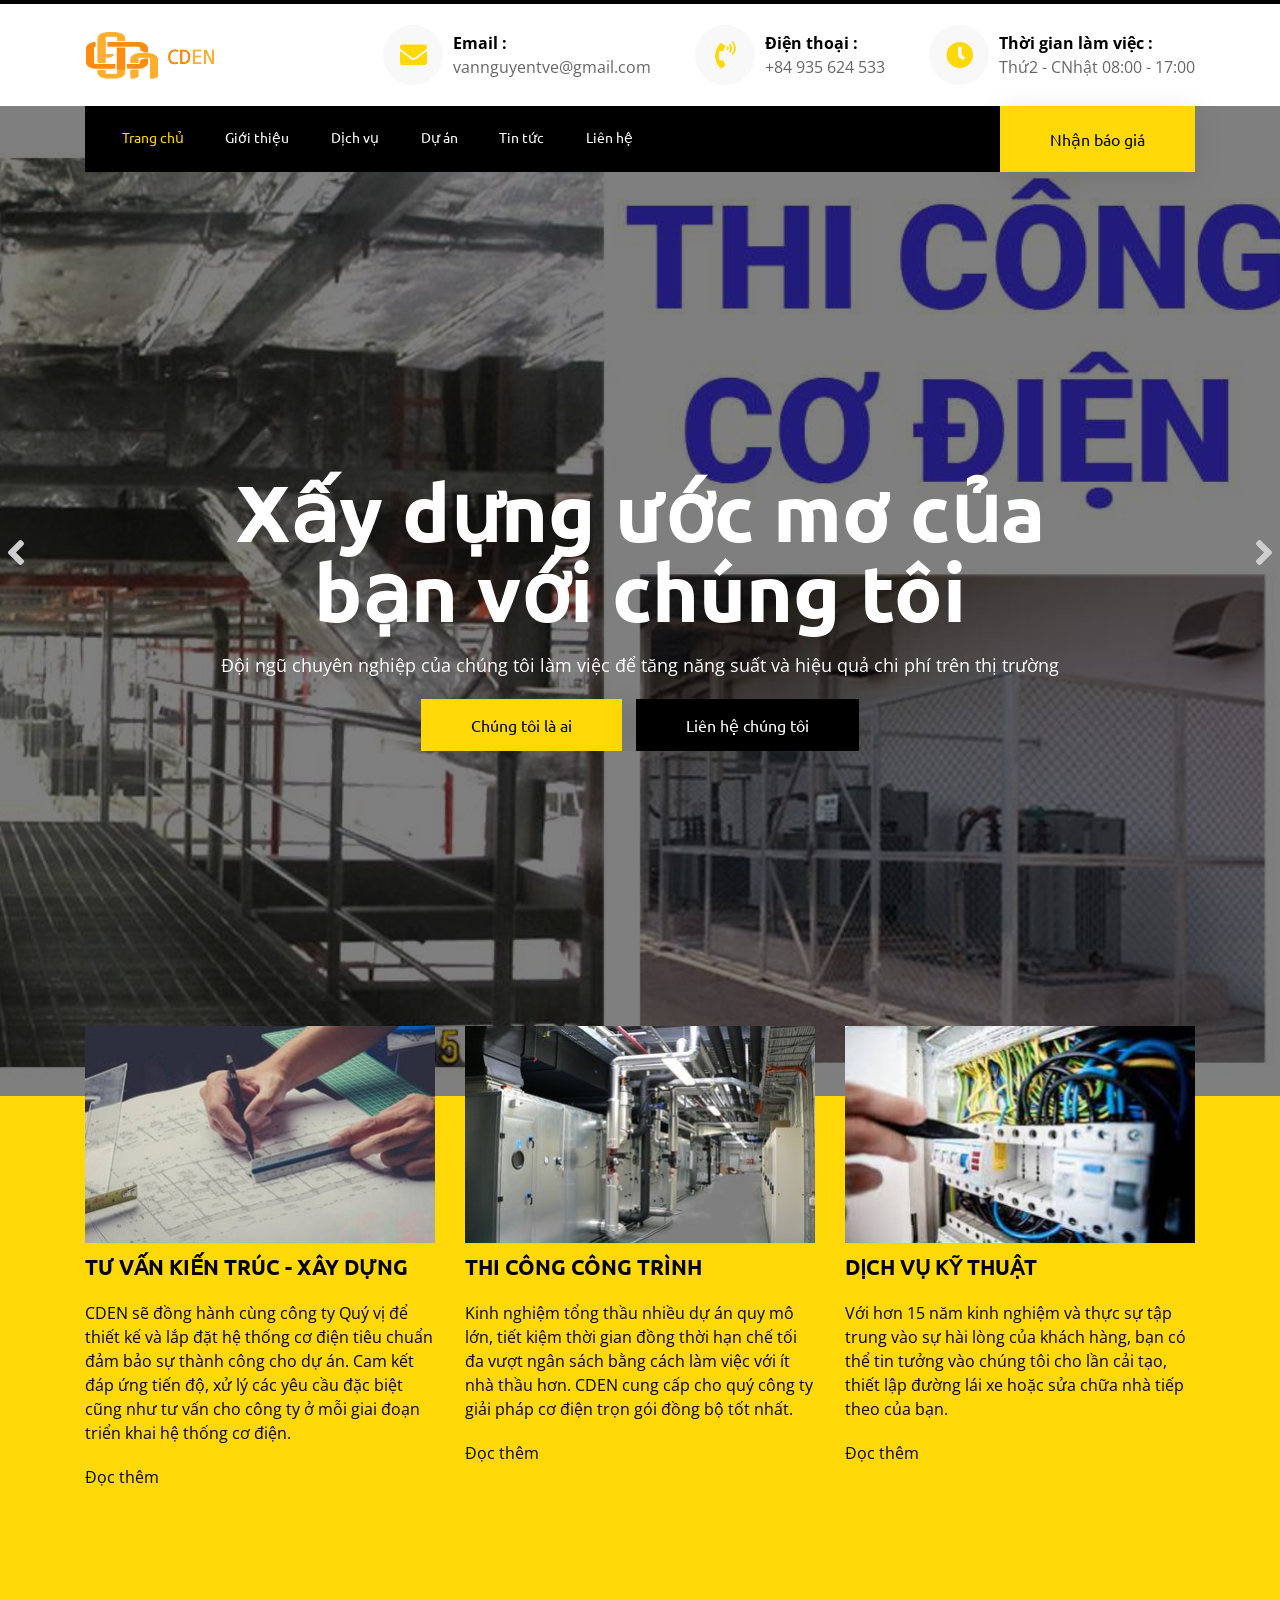
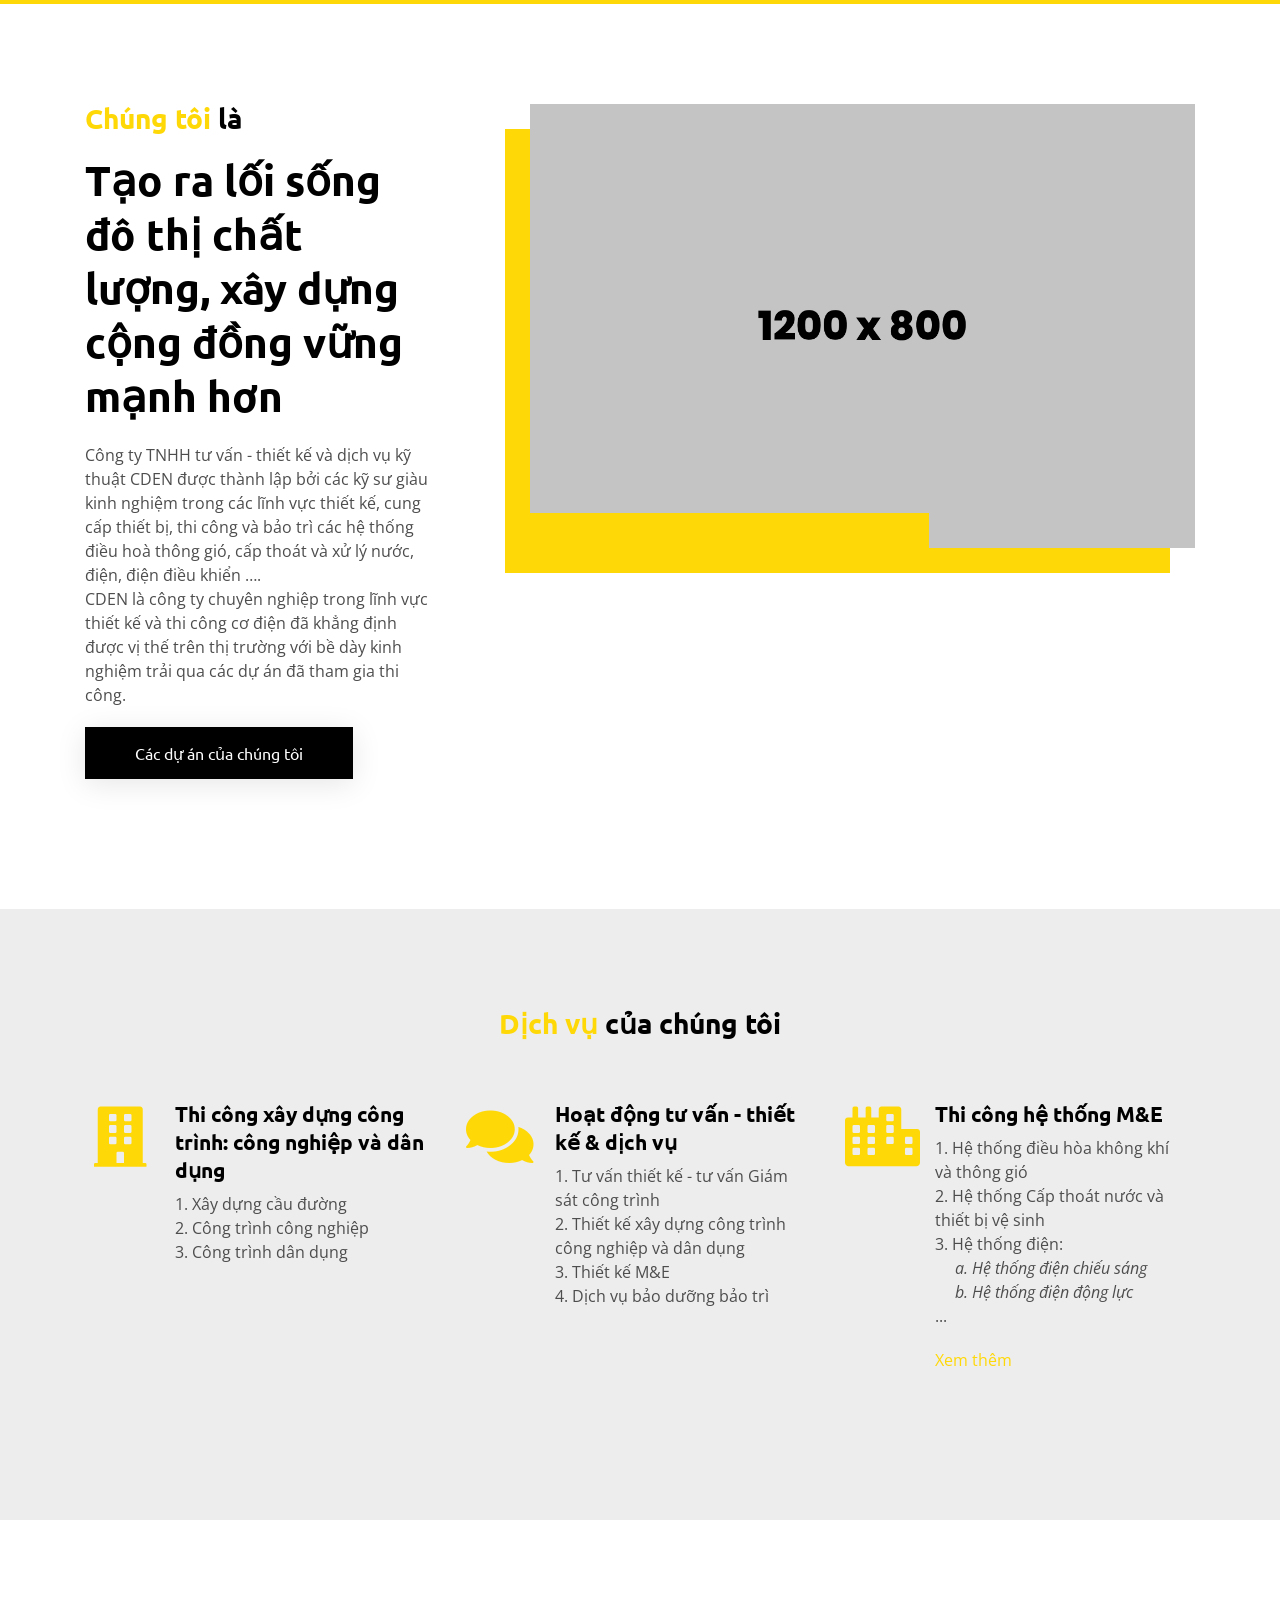
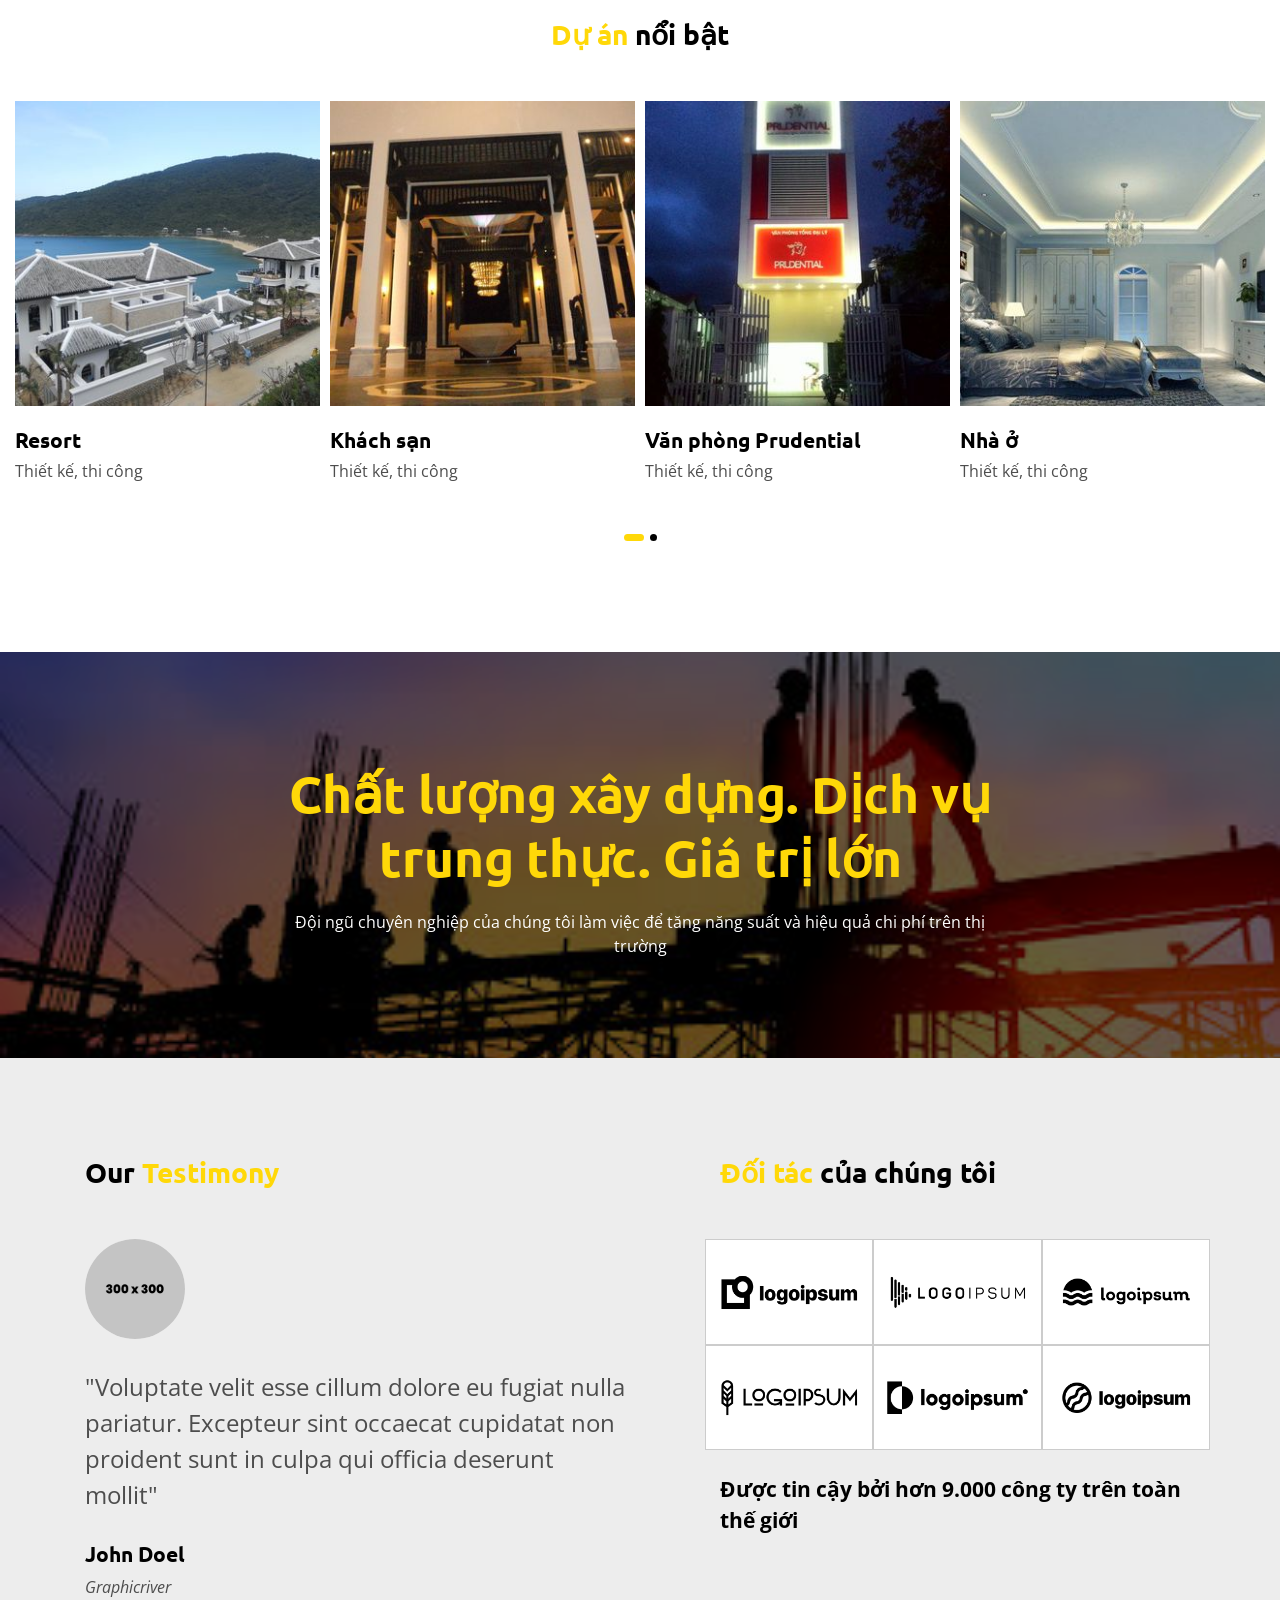
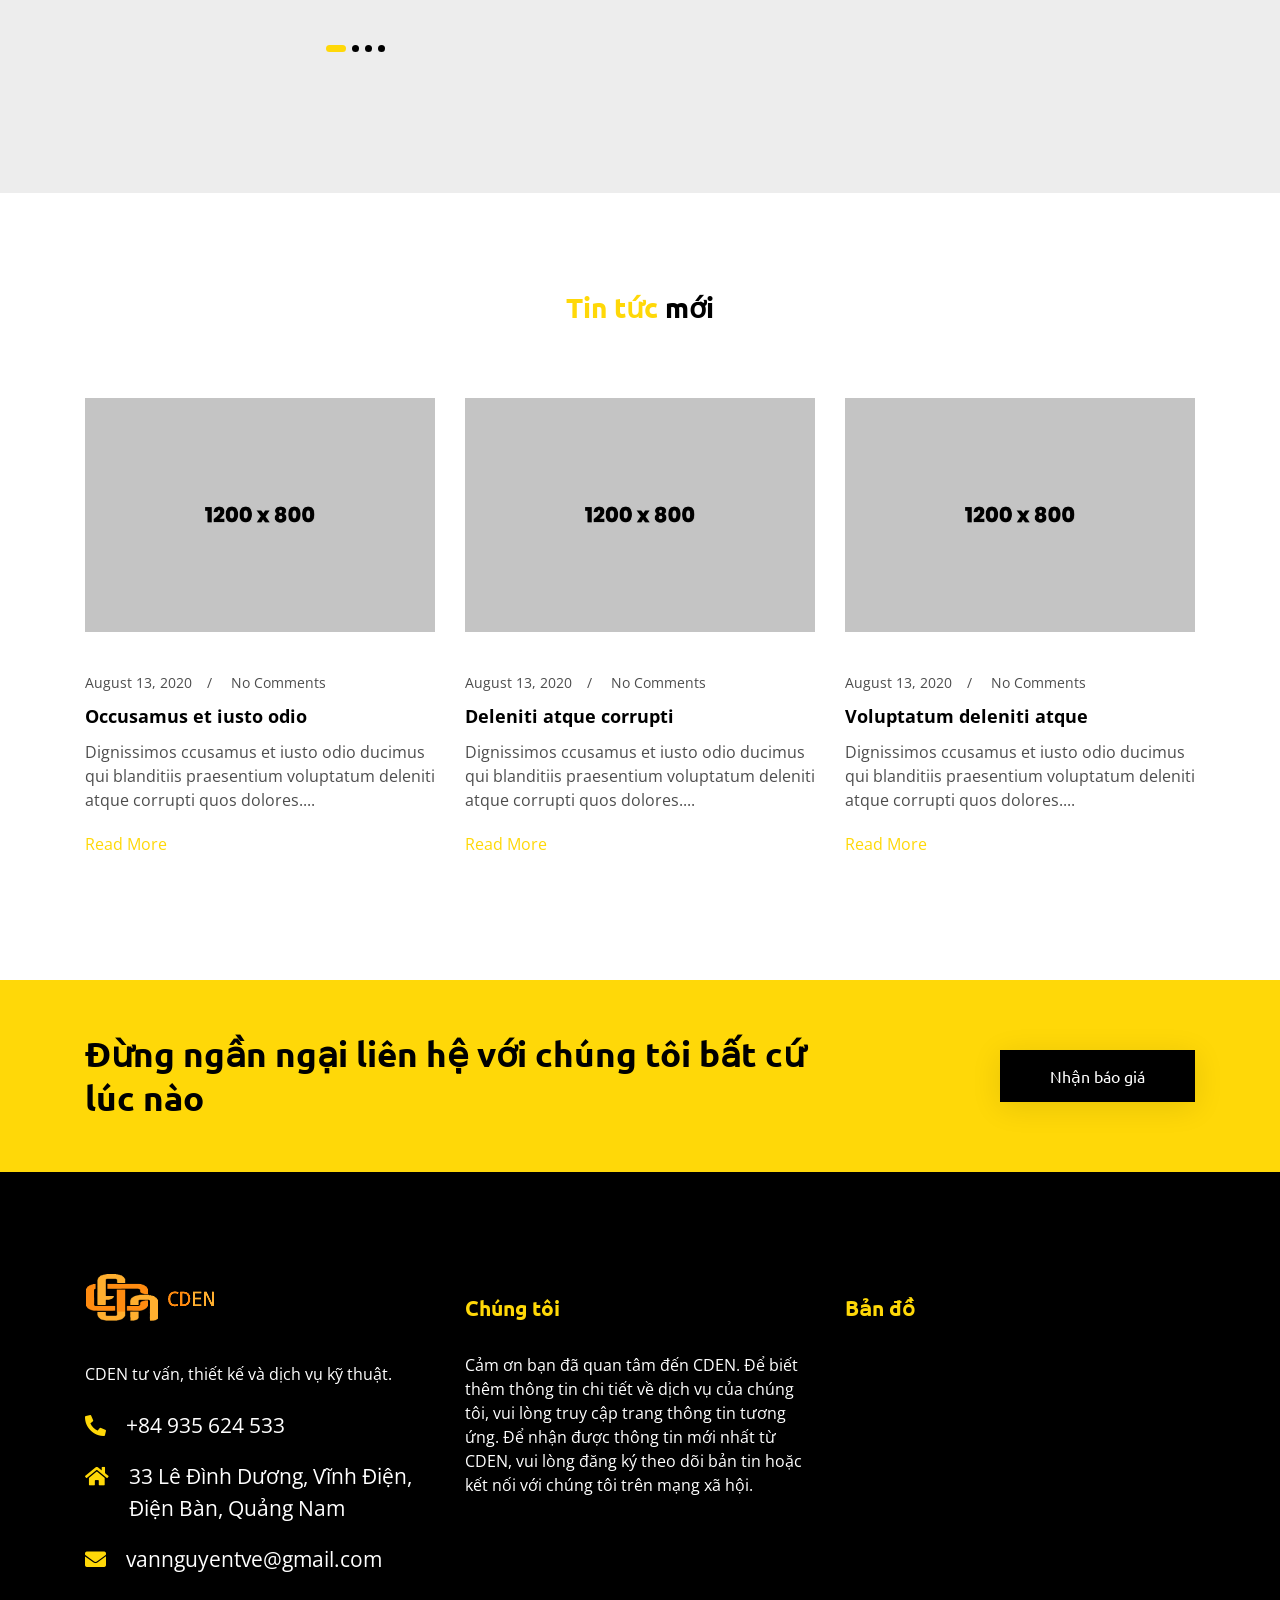
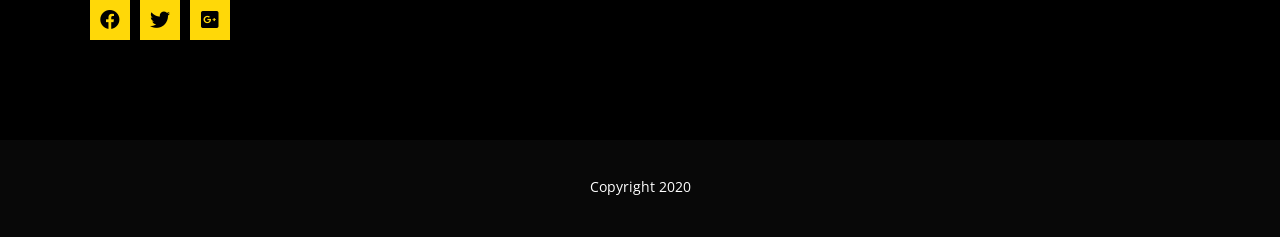
<file: index.html>
<!DOCTYPE html>
<html lang="en">
  <head>
    <!-- Basic Page Needs
    ================================================== -->
    <meta charset="utf-8">
    <!--[if IE]><meta http-equiv="x-ua-compatible" content="IE=9" /><![endif]-->
    <meta name="viewport" content="width=device-width, initial-scale=1">
    <title>CÔNG TY TNHH TƯ VẤN - THIẾT KẾ & DỊCH VỤ KỸ THUẬT CDEN</title>
    <meta name="description" content="CDEN tư vấn, thiết kế, dịch vụ kỹ thuật">
    <meta name="keywords" content="thi công nhà ở, công trình công cộng, thi công điện nước, báo cháy, chống sét">
    <meta name="author" content="cden.com">  
	
	<!-- ==============================================
	Favicons
	=============================================== -->
	<link rel="shortcut icon" href="images/favicon.ico" type="image/x-icon">
	<link rel="apple-touch-icon" href="images/apple-touch-icon.png">
	<link rel="apple-touch-icon" sizes="72x72" href="images/apple-touch-icon-72x72.png">
	<link rel="apple-touch-icon" sizes="114x114" href="images/apple-touch-icon-114x114.png">
	
	<!-- ==============================================
	CSS VENDOR
	=============================================== -->
	<link rel="stylesheet" type="text/css" href="css/vendor/bootstrap.min.css" />
	<link rel="stylesheet" type="text/css" href="css/vendor/owl.carousel.min.css">
	<link rel="stylesheet" type="text/css" href="css/vendor/owl.theme.default.min.css">
	<link rel="stylesheet" type="text/css" href="css/vendor/magnific-popup.css">
	<link rel="stylesheet" type="text/css" href="css/vendor/animate.min.css">
	
	<link rel="stylesheet" type="text/css" href="css/fontawesome.css">
	<link rel="stylesheet" type="text/css" href="css/brands.css">
	<link rel="stylesheet" type="text/css" href="css/solid.css">


	<!-- ==============================================
	Custom Stylesheet
	=============================================== -->
	<link rel="stylesheet" type="text/css" href="css/style.css" />
	<link rel="stylesheet" type="text/css" href="css/cdenstyle.css"/>
	
    <script src="js/vendor/modernizr.min.js"></script>

</head>

<body data-spy="scroll" data-target="#navbar-example">

	<!-- LOAD PAGE -->
	<div class="animationload">
		<div class="loader"></div>
	</div>
	
	<!-- BACK TO TOP SECTION -->
	<a href="#0" class="cd-top cd-is-visible cd-fade-out">Top</a>

	<!-- HEADER -->
    <div class="header header-1">
    	<!-- MIDDLE BAR -->
		<div class="middlebar d-none d-sm-block">
			<div class="container">
				<div class="row align-items-center">
					<div class="col-3 col-md-3">
						<div class="logo">
							<img src="images/logo.png" alt="" />
						</div>
					</div>
					<div class="col-9 col-md-9">
						<div class="contact-info">
							<!-- INFO 1 -->
							<div class="rs-icon-1">
								<div class="icon">
									<div class="fas fa-envelope"></div>
								</div>
								<div class="body-content">
									<div class="heading">Email :</div>
									vannguyentve@gmail.com
								</div>
							</div>
							<!-- INFO 1 -->
							<div class="rs-icon-1">
								<div class="icon">
									<div class="fas fa-phone-volume"></div>
								</div>
								<div class="body-content">
									<div class="heading">Điện thoại :</div>
									+84 935 624 533
								</div>
							</div>
							<!-- INFO 2 -->
							<div class="rs-icon-1">
								<div class="icon">
									<div class="fas fa-clock"></div>
								</div>
								<div class="body-content">
									<div class="heading">Thời gian làm việc :</div>
									Thứ2 - CNhật 08:00 - 17:00
								</div>
							</div>
						</div>
					</div>
				</div>
			</div>
		</div>

		<!-- NAVBAR SECTION -->
		<div class="navbar-main">
			<div class="container">
			    <nav id="navbar-example" class="navbar navbar-expand-lg navbar-bg">
			        
			        <button class="navbar-toggler" type="button" data-toggle="collapse" data-target="#navbarNavDropdown" aria-controls="navbarNavDropdown" aria-expanded="false" aria-label="Toggle navigation">
			            <span class="navbar-toggler-icon"></span>
			        </button>
			        <div class="collapse navbar-collapse" id="navbarNavDropdown">
			            <ul class="navbar-nav">
			                <li class="nav-item active">
			                    <a class="nav-link" href="index.html">
						          Trang chủ
						        </a>
								<!--
			                    <div class="dropdown-menu">
			                    	<a class="dropdown-item" href="index.html">Homepage 1</a>
	          						<a class="dropdown-item" href="index-2.html">Homepage 2</a>
	          						<a class="dropdown-item" href="index-3.html">Homepage 3</a>
							    </div>
								-->
			                </li>

			                <li class="nav-item">
			                    <a class="nav-link" href="about.html">Giới thiệu</a>
			                </li>

			                <li class="nav-item">
			                    <a class="nav-link" href="services.html">Dịch vụ</a>
			                </li>

			                <li class="nav-item">
			                    <a class="nav-link" href="projects.html">
						          Dự án  
						        </a>
								<!--
			                    <div class="dropdown-menu">
			                    	<a class="dropdown-item" href="projects.html">Projects Grid</a>
			                    	<a class="dropdown-item" href="projects-single.html">Projects Single</a>
							    </div>
								-->
			                </li>
							
			                <li class="nav-item">
			                    <a class="nav-link" href="news.html">
						          Tin tức  
						        </a>
			                    
			                </li>
							
			                <li class="nav-item">
			                    <a class="nav-link" href="contact.html">Liên hệ</a>
			                </li>

			            </ul>
			        </div>
			        <a href="#" class="btn btn-primary btn-navbar d-none d-sm-block">Nhận báo giá</a>
			    </nav> <!-- Navbar -->
			    
			</div>
		</div>

    </div>

	<!-- BANNER -->
    <div id="home" class="banner">
    	<div class="owl-carousel owl-theme full-screen">
    		<!-- Item 1 -->
	    	<div class="item">
	        	<img src="images/slide-thi-cong-co-dien.jpg" alt="Slider">
	        	<div class="overlay-bg"></div>
	        	<div class="container d-flex align-items-center h-center">
	            	<div class="wrap-caption">
		                <h1 class="caption-heading text-white">Xấy dựng ước mơ của bạn với chúng tôi</h1>
		                <p class="uk18 text-white">Đội ngũ chuyên nghiệp của chúng tôi làm việc để tăng năng suất và hiệu quả chi phí trên thị trường</p>
		                <a href="#" class="btn btn-primary">Chúng tôi là ai</a> 
		                <a href="#" class="btn btn-secondary">Liên hệ chúng tôi</a>
		            </div>   
	            </div>
	    	</div>
	    	<!-- Item 2 -->
	    	<div class="item">
	            <img src="images/slide-thi-cong-phong-sach.jpg" alt="Slider">
	            <div class="overlay-bg"></div>
	            <div class="container d-flex align-items-center h-left">
	            	<div class="wrap-caption">
		                <h1 class="caption-heading text-white">Xấy dựng ước mơ của bạn với chúng tôi</h1>
		                <p class="uk18 text-white">Đội ngũ chuyên nghiệp của chúng tôi làm việc để tăng năng suất và hiệu quả chi phí trên thị trường</p>
		                <a href="#" class="btn btn-primary">Chúng tôi là ai</a> 
		                <a href="#" class="btn btn-secondary">Liên hệ chúng tôi</a>
		            </div>    
	            </div>
	        </div> 
	    	<!-- Item 3 -->
	    	<div class="item">
	            <img src="images/slide-thiet-ke-co-dien.jpg" alt="Slider">
	            <div class="overlay-bg"></div>
	            <div class="container d-flex align-items-center h-center">
	            	<div class="wrap-caption">
		                <h1 class="caption-heading text-white">Xấy dựng ước mơ của bạn với chúng tôi</h1>
		                <p class="uk18 text-white">Đội ngũ chuyên nghiệp của chúng tôi làm việc để tăng năng suất và hiệu quả chi phí trên thị trường</p>
		                <a href="#" class="btn btn-primary">Chúng tôi là ai</a> 
		                <a href="#" class="btn btn-secondary">Liên hệ chúng tôi</a>
		            </div>  
	            </div>
	        </div> 
    	</div>
	    <div class="custom-nav owl-nav"></div>
    </div>	

    <!-- WHY -->
	<div class="section bg-primary">
		<div class="content-wrap pt-0">
			<div class="container">
				
				<div class="row overlap-row">
					<!-- Item 1 -->
					<div class="col-sm-12 col-md-12 col-lg-4">
						<div class="box-image-3 text-black">
							<div class="media-img">
								<img src="images/thiet-ke-co-dien-cden.jpg" alt="" class="img-fluid">
							</div>
							<div class="body-content">
								<h4>TƯ VẤN KIẾN TRÚC - XÂY DỰNG</h4>
								<p>CDEN sẽ đồng hành cùng công ty Quý vị để thiết kế và lắp đặt hệ thống cơ điện tiêu chuẩn đảm bảo sự thành công cho dự án. Cam kết đáp ứng tiến độ, xử lý các yêu cầu đặc biệt cũng như tư vấn cho công ty ở mỗi giai đoạn triển khai hệ thống cơ điện.</p>
								<a href="#">Đọc thêm</a> 
							</div>
						</div>
					</div>
					<!-- Item 2 -->
					<div class="col-sm-12 col-md-12 col-lg-4">
						<div class="box-image-3 text-black">
							<div class="media-img">
								<img src="images/tong-thau-co-dien-1.jpg" alt="" class="img-fluid">
							</div>
							<div class="body-content">
								<h4>THI CÔNG CÔNG TRÌNH</h4>
								<p>Kinh nghiệm tổng thầu nhiều dự án quy mô lớn, tiết kiệm thời gian đồng thời hạn chế tối đa vượt ngân sách bằng cách làm việc với ít nhà thầu hơn. CDEN cung cấp cho quý công ty giải pháp cơ điện trọn gói đồng bộ tốt nhất.</p>
								<a href="#">Đọc thêm</a> 
							</div>
						</div>
					</div>
					<!-- Item 3 -->
					<div class="col-sm-12 col-md-12 col-lg-4">
						<div class="box-image-3 text-black">
							<div class="media-img">
								<img src="images/bao-tri-co-dien.jpg" alt="" class="img-fluid">
							</div>
							<div class="body-content">
								<h4>DỊCH VỤ KỸ THUẬT</h4>
								<p>Với hơn 15 năm kinh nghiệm và thực sự tập trung vào sự hài lòng của khách hàng, bạn có thể tin tưởng vào chúng tôi cho lần cải tạo, thiết lập đường lái xe hoặc sửa chữa nhà tiếp theo của bạn.</p>
								<a href="#">Đọc thêm</a> 
							</div>
						</div>
					</div>
				</div>
			</div>
		</div>
	</div>

	<!-- ABOUT -->
	<div class="section">
		<div class="content-wrap">
			<div class="container">

				<div class="row">
					<div class="col-sm-4 col-md-4">
						<h4 class="section-heading text-black no-after mb-3">
							<span class="text-primary">Chúng tôi </span> là
						</h4>
						<h3 class="text-black">
							Tạo ra lối sống đô thị chất lượng, xây dựng cộng đồng vững mạnh hơn
						</h3>
						<p>Công ty TNHH tư vấn - thiết kế và dịch vụ kỹ thuật CDEN được thành lập bởi các kỹ sư giàu kinh nghiệm trong các lĩnh vực thiết kế, cung cấp thiết bị, thi công và bảo trì các hệ thống điều hoà thông gió, cấp thoát và xử lý nước, điện, điện điều khiển ….<br>
							CDEN là công ty chuyên nghiệp trong lĩnh vực thiết kế và thi công cơ điện đã khẳng định được vị thế trên thị trường với bề dày kinh nghiệm trải qua các dự án đã tham gia thi công.</p>
						<a href="#" class="btn btn-secondary">Các dự án của chúng tôi</a>
						<div class="spacer-30"></div>
					</div>
					<div class="col-sm-8 col-md-8 pleft">
						<div class="img-subsco">
							<img src="images/dummy-img-1200x800.jpg" alt="" class="img-fluid">
						</div>
					</div>
				</div>

				
			</div>
		</div>
	</div>

	<!-- SERVICES -->
	<div class="section bg-gray-light">
		<div class="content-wrap">
			<div class="container">

				<div class="row">
					<div class="col-sm-12 col-md-12">
						<h4 class="section-heading text-center text-black no-after mb-5">
							<span class="text-primary">Dịch vụ </span> của chúng tôi
						</h4>
					</div>
				</div>

				<div class="row">

					<div class="col-sm-4 col-md-4">
						<div class="rs-icon-info-3 mb-5">
							<div class="info-icon">
								<i class="fas fa-building"></i>
							</div>
							<div class="info-text">
								<h4 class="text-black mb-2">Thi công xây dựng công trình: công nghiệp và dân dụng</h4>
								<p class="p-class">1. Xây dựng cầu đường</p>
								<p class="p-class">2. Công trình công nghiệp</p>
								<p class="p-class">3. Công trình dân dụng</p>
								<!--<a href="#">Đọc thêm</a>-->
							</div>
						</div>
					</div>

					<div class="col-sm-4 col-md-4">
						<div class="rs-icon-info-3 mb-5">
							<div class="info-icon">
								<i class="fas fa-comments"></i>
							</div>
							<div class="info-text">
								<h4 class="text-black mb-2">Hoạt động tư vấn - thiết kế & dịch vụ</h4>
								<p class="p-class">1. Tư vấn thiết kế - tư vấn Giám sát công trình</p>
								<p class="p-class">2. Thiết kế xây dựng công trình công nghiệp và dân dụng</p>
								<p class="p-class">3. Thiết kế M&E</p>
								<p class="p-class">4. Dịch vụ bảo dưỡng bảo trì</p>
								<!--<a href="#">Đọc thêm</a>-->
							</div>
						</div>
					</div>
					<!--
					<div class="col-sm-4 col-md-4">
						<div class="rs-icon-info-3 mb-5">
							<div class="info-icon">
								<i class="fas fa-bolt"></i>
							</div>
							<div class="info-text">
								<h4 class="text-black mb-2">Chống sét</h4>
								<p>Thi công hệ thống chống sét , hệ thống chống sét lan truyền, hệ thống tiếp địa, ....</p>
								<a href="#">Đọc thêm</a>
							</div>
						</div>
					</div>
					-->
					<div class="col-sm-4 col-md-4">
						<div class="rs-icon-info-3 mb-5">
							<div class="info-icon">
								<i class="fas fa-city"></i>
							</div>
							<div class="info-text">
								<h4 class="text-black mb-2">Thi công hệ thống M&E</h4>
								<p class="p-class">1. Hệ thống điều hòa không khí và thông gió<br>
								2. Hệ thống Cấp thoát nước và thiết bị vệ sinh<br>
								3. Hệ thống điện:<br>
								<p class="p-class p-class-indent"><i>a. Hệ thống điện chiếu sáng</i></p>
								<p class="p-class p-class-indent"><i>b. Hệ thống điện động lực</i></p>
								<span id="dots">...</span><span id="more">
								<p class="p-class p-class-indent"><i>c. Hệ thống mạng máy tính - công nghệ thông tin</i></p>
								<p class="p-class p-class-indent"><i>d. Hệ thống mạng điện thoại</i></p>
								<p class="p-class p-class-indent"><i>e. Hệ thống camera an ninh</i></p>
								<p class="p-class p-class-indent"><i>f. Hệ thống âm thanh thông báo</i></p>
								<p class="p-class p-class-indent"><i>g. Hệ thống chống sét và nối đất</i></p>
								<p class="p-class p-class-indent"><i>h. Hệ thống viễn thông có dây và không dây</i></p>
								4. Hệ thống phòng cháy chữa cháy:<br>
								<p class="p-class p-class-indent"><i>a. Hệ thống chữa cháy</i></p>
								<p class="p-class p-class-indent"><i>b. Hệ thống báo cháy</i></p>
								5. Bảng hiệu quảng cáo</span></p>
								<a id="readmore" href="javascript:void(0);" onclick="readMore()">Xem thêm</a>
							</div>
						</div>
					</div>
					<!--
					<div class="col-sm-4 col-md-4">
						<div class="rs-icon-info-3 mb-5">
							<div class="info-icon">
								<i class="fas fa-network-wired"></i>
							</div>
							<div class="info-text">
								<h4 class="text-black mb-2">Công nghệ thông tin</h4>
								<p>Về lĩnh vực công nghệ thông tin của chúng tôi bao gồm mạng máy tính, hệ thống điện thoại, hệ thống an ninh (camera), ...</p>
								<a href="#">Đọc thêm</a>
							</div>
						</div>
					</div>
					
					<div class="col-sm-4 col-md-4">
						<div class="rs-icon-info-3 mb-5">
							<div class="info-icon">
								<i class="fas fa-fire-extinguisher"></i>
							</div>
							<div class="info-text">
								<h4 class="text-black mb-2">Phòng cháy chữa cháy</h4>
								<p>With over 15 years experience and real focus on customer satisfaction, you can rely on us for your next renovation, driveway sett or home repair.</p>
								<a href="#">Đọc thêm</a>
							</div>
						</div>
					</div>

					<div class="col-sm-4 col-md-4">
						<div class="rs-icon-info-3 mb-5">
							<div class="info-icon">
								<i class="fas fa-hand-holding-water"></i>
							</div>
							<div class="info-text">
								<h4 class="text-black mb-2">Cấp thoát nước</h4>
								<p>With over 15 years experience and real focus on customer satisfaction, you can rely on us for your next renovation, driveway sett or home repair.</p>
								<a href="#">Đọc thêm</a>
							</div>
						</div>
					</div>

					<div class="col-sm-4 col-md-4">
						<div class="rs-icon-info-3 mb-5">
							<div class="info-icon">
								<i class="fas fa-podcast"></i>
							</div>
							<div class="info-text">
								<h4 class="text-black mb-2">Hệ thống âm thanh thông báo</h4>
								<p>With over 15 years experience and real focus on customer satisfaction, you can rely on us for your next renovation, driveway sett or home repair.</p>
								<a href="#">Đọc thêm</a>
							</div>
						</div>
					</div>
					-->
				</div>

				
			</div>
		</div>
	</div>		

	<!-- WORKS -->
	<div class="section">
		<div class="content-wrap">
			<div class="container-fluid">

				<div class="row">
					<div class="col-sm-12 col-md-12">
						<h4 class="section-heading text-center text-black no-after mb-5">
							<span class="text-primary">Dự án </span> nổi bật
						</h4>
					</div>
				</div>

				<div class="row">

					<div class="col-sm-12 col-md-12">

						<div id="carousel-project" class="owl-carousel owl-theme owl-dark">
				    		<!-- Item 1 -->
					    	<div class="item">
								<div class="box-image-1">
									<a href="#" title="Industrial Complex">
										<div class="media-img">
											<img src="images/thi-cong.jpg" alt="" class="img-fluid">
										</div>
										<div class="body-content">
											<h4 class="title">Resort</h4>
											<p class="category">Thiết kế, thi công</p>
										</div>
									</a>
								</div>
					    	</div>

					    	<!-- Item 2 -->
					    	<div class="item">
								<div class="box-image-1">
									<a href="#" title="Industrial Complex">
										<div class="media-img">
											<img src="images/thi-cong-1.jpg" alt="" class="img-fluid">
										</div>
										<div class="body-content">
											<h4 class="title">Khách sạn</h4>
											<p class="category">Thiết kế, thi công</p>
										</div>
									</a>
								</div>
					    	</div><!-- Item 3 -->
					    	<div class="item">
								<div class="box-image-1">
									<a href="#" title="Industrial Complex">
										<div class="media-img">
											<img src="images/thi-cong-prudential.jpg" alt="" class="img-fluid">
										</div>
										<div class="body-content">
											<h4 class="title">Văn phòng Prudential</h4>
											<p class="category">Thiết kế, thi công</p>
										</div>
									</a>
								</div>
					    	</div><!-- Item 4 -->
					    	<div class="item">
								<div class="box-image-1">
									<a href="#" title="Industrial Complex">
										<div class="media-img">
											<img src="images/thi-cong-3.jpg" alt="" class="img-fluid">
										</div>
										<div class="body-content">
											<h4 class="title">Nhà ở</h4>
											<p class="category">Thiết kế, thi công</p>
										</div>
									</a>
								</div>
					    	</div><!-- Item 5 -->
					    	<div class="item">
								<div class="box-image-1">
									<a href="#" title="Industrial Complex">
										<div class="media-img">
											<img src="images/thi-cong-nha-1.jpg" alt="" class="img-fluid">
										</div>
										<div class="body-content">
											<h4 class="title">Nhà ở</h4>
											<p class="category">Thiết kế, thi công</p>
										</div>
									</a>
								</div>
					    	</div><!-- Item 6 -->
					    	<div class="item">
								<div class="box-image-1">
									<a href="#" title="Industrial Complex">
										<div class="media-img">
											<img src="images/cong-trinh-1.jpg" alt="" class="img-fluid">
										</div>
										<div class="body-content">
											<h4 class="title">Khách sạn</h4>
											<p class="category">Thiết kế, thi công</p>
										</div>
									</a>
								</div>
					    	</div>
							<div class="item">
								<div class="box-image-1">
									<a href="#" title="Industrial Complex">
										<div class="media-img">
											<img src="images/cong-trinh-2.jpg" alt="" class="img-fluid">
										</div>
										<div class="body-content">
											<h4 class="title">Khách sạn</h4>
											<p class="category">Thiết kế, thi công</p>
										</div>
									</a>
								</div>
					    	</div>
							<div class="item">
								<div class="box-image-1">
									<a href="#" title="Industrial Complex">
										<div class="media-img">
											<img src="images/chong-set.jpg" alt="" class="img-fluid">
										</div>
										<div class="body-content">
											<h4 class="title">Thi công chống sét</h4>
											<p class="category">Thiết kế, thi công</p>
										</div>
									</a>
								</div>
					    	</div>

					    </div>

					</div>

					

				</div>

				
			</div>
		</div>
	</div>	

	<!-- CTA -->
	<div class="section bgi-cover-center bg-overlay-dark" data-background="images/banner-bottom.jpg">
		<div class="content-wrap">
			<div class="container">

				<div class="row align-items-center">
					<div class="col-sm-12 col-md-8 offset-md-2">
						<div class="cta-info">
							<h2 class="text-primary">Chất lượng xây dựng. Dịch vụ trung thực. Giá trị lớn</h2>
							<p class="text-white">Đội ngũ chuyên nghiệp của chúng tôi làm việc để tăng năng suất và hiệu quả chi phí trên thị trường</p>
						</div>
					</div>
				</div>

			</div>
		</div>
	</div>

	<!-- OUR TESTIMONIALS & PARTNERS -->
	<div class="section bg-gray-light">
		<div class="content-wrap">
			<div class="container">

				<div class="row">

					<div class="col-sm-6 col-md-6">
						<h4 class="section-heading text-left text-black no-after mb-5">
							Our <span class="text-primary">Testimony</span>
						</h4>
						<div id="testimonial" class="owl-carousel owl-theme owl-dark">
							<!-- Item 1 -->
							<div class="item">
								<div class="rs-testimonial-1">
								   	<div class="media">
								   		<img src="images/dummy-img-300x300.jpg" alt="" class="rounded-circle">
								   	</div>
								   	<div class="body">
								      	<p>"Voluptate velit esse cillum dolore eu fugiat nulla pariatur. Excepteur sint occaecat cupidatat non proident sunt in culpa qui officia deserunt mollit"</p>
								   	</div>
							      	<h5 class="name">John Doel</h5>
							      	<div class="company">Graphicriver</div>
								</div>
							</div>

							<!-- Item 2 -->
							<div class="item">
								<div class="rs-testimonial-1">
									<div class="media">
								   		<img src="images/dummy-img-300x300.jpg" alt="" class="rounded-circle">
								   	</div>
								   	<div class="body">
								      	<p>"Voluptate velit esse cillum dolore eu fugiat nulla pariatur. Excepteur sint occaecat cupidatat non proident sunt in culpa qui officia deserunt mollit"</p>
								   	</div>
							      	<h5 class="name">John Doel</h5>
							      	<div class="company">Graphicriver</div>
								</div>
							</div>

							<!-- Item 3 -->
							<div class="item">
								<div class="rs-testimonial-1">
									<div class="media">
								   		<img src="images/dummy-img-300x300.jpg" alt="" class="rounded-circle">
								   	</div>
								   	<div class="body">
								      	<p>"Voluptate velit esse cillum dolore eu fugiat nulla pariatur. Excepteur sint occaecat cupidatat non proident sunt in culpa qui officia deserunt mollit"</p>
								   	</div>
							      	<h5 class="name">John Doel</h5>
							      	<div class="company">Graphicriver</div>
								</div>
							</div>

							<!-- Item 4 -->
							<div class="item">
								<div class="rs-testimonial-1">
									<div class="media">
								   		<img src="images/dummy-img-300x300.jpg" alt="" class="rounded-circle">
								   	</div>
								   	<div class="body">
								      	<p>"Voluptate velit esse cillum dolore eu fugiat nulla pariatur. Excepteur sint occaecat cupidatat non proident sunt in culpa qui officia deserunt mollit"</p>
								   	</div>
							      	<h5 class="name">John Doel</h5>
							      	<div class="company">Graphicriver</div>
								</div>
							</div>

						</div>
						<div class="spacer-30"></div>
					</div>

					<div class="col-sm-6 col-md-6 pleft">
						<h4 class="section-heading text-left text-black no-after mb-5">
							<span class="text-primary">Đối tác </span> của chúng tôi
						</h4>
						<div class="row align-items-center">
							<div class="col-md-4 border-box">
								<img src="images/dummy-logo-1b.png" alt="" class="img-fluid">
							</div>
							<div class="col-md-4 border-box">
								<img src="images/dummy-logo-2b.png" alt="" class="img-fluid">
							</div>
							<div class="col-md-4 border-box">
								<img src="images/dummy-logo-3b.png" alt="" class="img-fluid">
							</div>
							<div class="col-md-4 border-box">
								<img src="images/dummy-logo-4b.png" alt="" class="img-fluid">
							</div>
							<div class="col-md-4 border-box">
								<img src="images/dummy-logo-5b.png" alt="" class="img-fluid">
							</div>
							<div class="col-md-4 border-box">
								<img src="images/dummy-logo-6b.png" alt="" class="img-fluid">
							</div>
						</div>
						<p class="uk21 text-black mt-4"><strong>Được tin cậy bởi hơn 9.000 công ty trên toàn thế giới</strong></p>	
					</div>

				</div>
				
			</div>
		</div>
	</div>
	
	
	<!-- NEWS -->
	<div class="section">
		<div class="content-wrap">
			<div class="container">

				<div class="row">
					<div class="col-sm-12 col-md-12">
						<h4 class="section-heading text-center text-black no-after mb-5">
							<span class="text-primary">Tin tức </span> mới
						</h4>
					</div>
				</div>

				<div class="row mt-4">
					
					<!-- Item 1 -->
					<div class="col-sm-12 col-md-12 col-lg-4">
						<div class="rs-news-1 mb-1">
							<div class="media">
								<a href="news-single.html">
									<img src="images/dummy-img-1200x800.jpg" alt="" class="img-fluid">
								</a>
							</div>
							<div class="body">
								<div class="post-meta">
									<span class="post-author">August 13, 2020</span>
									<span class="post-comments">No Comments</span>
								</div>
								<div class="title"><a href="news-single.html">Occusamus et iusto odio</a></div>
								
								<p>Dignissimos ccusamus et iusto odio ducimus qui blanditiis praesentium voluptatum deleniti atque corrupti quos dolores....</p>
								<a href="#">Read More</a>
							</div>
						</div>
					</div>

					<!-- Item 2 -->
					<div class="col-sm-12 col-md-12 col-lg-4">
						<div class="rs-news-1 mb-1">
							<div class="media">
								<a href="news-single.html">
									<img src="images/dummy-img-1200x800.jpg" alt="" class="img-fluid">
								</a>
							</div>
							<div class="body">
								<div class="post-meta">
									<span class="post-author">August 13, 2020</span>
									<span class="post-comments">No Comments</span>
								</div>
								<div class="title"><a href="news-single.html">Deleniti atque corrupti</a></div>
								
								<p>Dignissimos ccusamus et iusto odio ducimus qui blanditiis praesentium voluptatum deleniti atque corrupti quos dolores....</p>
								<a href="#">Read More</a>
							</div>
						</div>
					</div>

					<!-- Item 3 -->
					<div class="col-sm-12 col-md-12 col-lg-4">
						<div class="rs-news-1 mb-1">
							<div class="media">
								<a href="news-single.html">
									<img src="images/dummy-img-1200x800.jpg" alt="" class="img-fluid">
								</a>
							</div>
							<div class="body">
								<div class="post-meta">
									<span class="post-author">August 13, 2020</span>
									<span class="post-comments">No Comments</span>
								</div>
								<div class="title"><a href="news-single.html">Voluptatum deleniti atque</a></div>
								
								<p>Dignissimos ccusamus et iusto odio ducimus qui blanditiis praesentium voluptatum deleniti atque corrupti quos dolores....</p>
								<a href="#">Read More</a>
							</div>
						</div>
					</div>

				</div>

			</div>
		</div>
	</div>

	<!-- CTA -->
	<div class="section bg-primary">
		<div class="content-wrap py-5">
			<div class="container">

				<div class="row align-items-center cta-block-1">
					<div class="col-sm-8 col-md-8">
						<h4 class="my-1 text-black">Đừng ngần ngại liên hệ với chúng tôi bất cứ lúc nào</h4>
					</div>

					<div class="col-sm-4 col-md-4">
						<div class="tbutton"><a href="#" class="btn btn-secondary">Nhận báo giá</a></div>
					</div>

				</div>

			</div>
		</div>
	</div>

	<!-- FOOTER SECTION -->
	<div class="footer">
		<div class="content-wrap">
			<div class="container">

				<div class="row">

					<div class="col-sm-6 col-md-6 col-lg-4">
						<div class="footer-item">
							<img src="images/logo.png" alt="logo bottom" class="logo-bottom">
							<div class="spacer-30"></div>
							<p>CDEN tư vấn, thiết kế và dịch vụ kỹ thuật.</p>

							<ul class="list-info my-4">
								<li>
									<div class="info-icon uk21">
										<span class="fas fa-phone-alt"></span>
									</div>
									<div class="info-text uk21">+84 935 624 533</div> </li>
								<li>
								<li>
									<div class="info-icon uk21">
										<span class="fa fa-home"></span>
									</div>
									<div class="info-text uk21">33 Lê Đình Dương, Vĩnh Điện, Điện Bàn, Quảng Nam</div> </li>
								<li>
								<li>
									<div class="info-icon uk21">
										<span class="fas fa-envelope"></span>
									</div>
									<div class="info-text uk21">vannguyentve@gmail.com</div> </li>
								<li>
							
							</ul>

							<div class="sosmed-icon d-inline-flex">
								<a href="https://www.facebook.com/thietkeME"><i class="fab fa-facebook"></i></a> 
								<a href="#"><i class="fab fa-twitter"></i></a> 
								<a href="#"><i class="fab fa-google-plus-square"></i></a> 
							</div>
						</div>
					</div>	

					<div class="col-sm-6 col-md-6 col-lg-4">
						<div class="footer-item">
							<div class="footer-title">
								Chúng tôi
							</div>
							
							<p>Cảm ơn bạn đã quan tâm đến CDEN. Để biết thêm thông tin chi tiết về dịch vụ của chúng tôi, vui lòng truy cập trang thông tin tương ứng. Để nhận được thông tin mới nhất từ CDEN, vui lòng đăng ký theo dõi bản tin hoặc kết nối với chúng tôi trên mạng xã hội.</p>

						</div>
					</div>

					<div class="col-sm-6 col-md-6 col-lg-4">
						<div class="footer-item">
							<div class="footer-title">
								Bản đồ
							</div>
							<div class="row">
								<iframe src="https://www.google.com/maps/embed?pb=!1m18!1m12!1m3!1d4563.398235190049!2d108.25201839532666!3d15.890975196876987!2m3!1f0!2f0!3f0!3m2!1i1024!2i768!4f13.1!3m3!1m2!1s0x31420f9a933374b1%3A0x69e96d7e8b51b97a!2zMzMgTMOqIMSQw6xuaCBExrDGoW5nLCBUVC4gVsSpbmggxJBp4buHbiwgxJBp4buHbiBCw6BuLCBRdeG6o25nIE5hbSwgVmnhu4d0IE5hbQ!5e0!3m2!1svi!2s!4v1635786077000!5m2!1svi!2s" width="450" height="268" style="border:0;" allowfullscreen="" loading="lazy"></iframe>
							</div>
															
						</div>
					</div>				

					

				</div>
				
			</div>
		</div>
		<div class="fcopy">
			<div class="container">
				<div class="row">
					<div class="col-sm-12 col-md-12 col-lg-12">
						<p class="mt-3 text-center">Copyright 2020</p> 
					</div>
				</div>
			</div>
		</div>
		
	</div>
	
	<!-- JS VENDOR -->
	<script src="js/vendor/jquery.min.js"></script>
	<script src="js/vendor/bootstrap.min.js"></script>
	<script src="js/vendor/owl.carousel.js"></script>
	<script src="js/vendor/jquery.magnific-popup.min.js"></script>

	<!-- SENDMAIL -->
	<script src="js/vendor/validator.min.js"></script>
	<script src="js/vendor/form-scripts.js"></script>

	<script src="js/script.js"></script>
	<script src="js/action.js"></script>

</body>
</html>
</file>
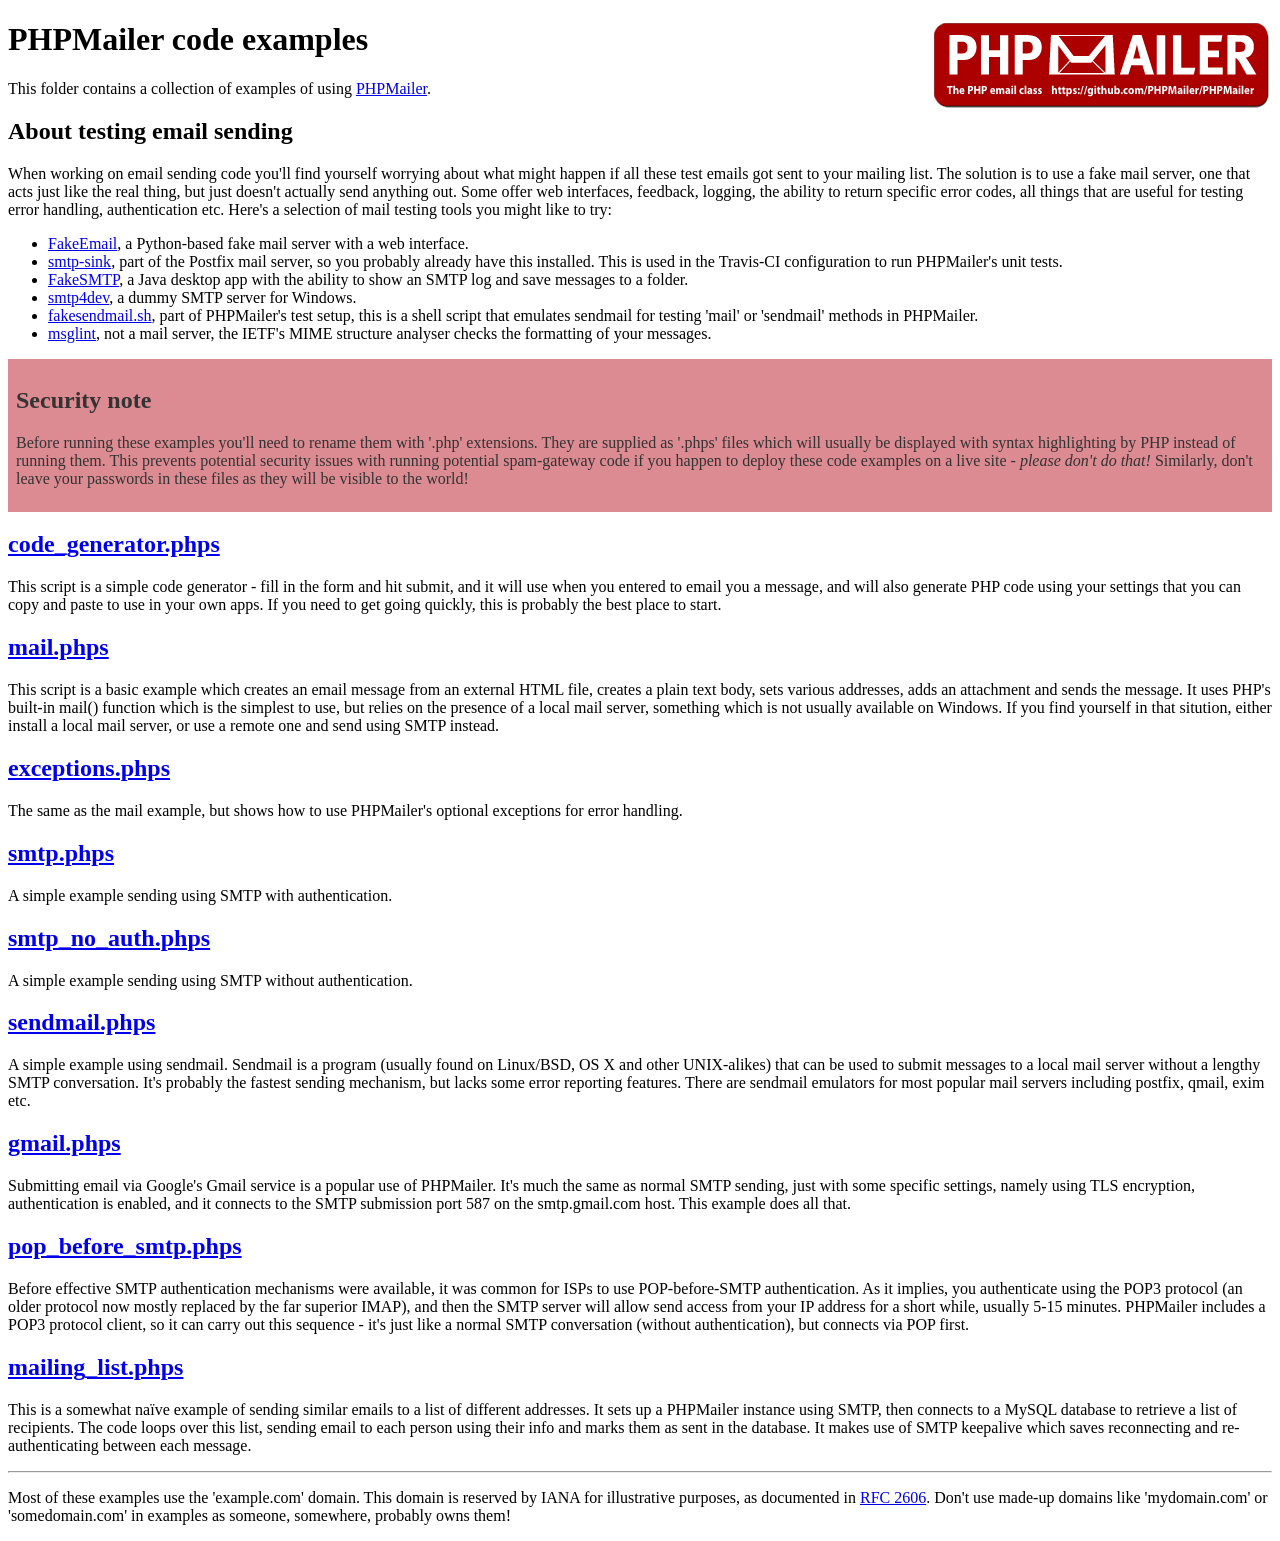
<file: inc/phpmailer/examples/index.html>
<!DOCTYPE html>
<html>
<head>
	<meta http-equiv="Content-Type" content="text/html; charset=utf-8" />
	<title>PHPMailer Examples</title>
</head>
<body>
<h1>PHPMailer code examples<a href="https://github.com/PHPMailer/PHPMailer"><img src="images/phpmailer.png" style="float:right; border:0;" alt="PHPMailer logo"></a></h1>
<p>This folder contains a collection of examples of using <a href="https://github.com/PHPMailer/PHPMailer">PHPMailer</a>.</p>
<h2>About testing email sending</h2>
<p>When working on email sending code you'll find yourself worrying about what might happen if all these test emails got sent to your mailing list. The solution is to use a fake mail server, one that acts just like the real thing, but just doesn't actually send anything out. Some offer web interfaces, feedback, logging, the ability to return specific error codes, all things that are useful for testing error handling, authentication etc. Here's a selection of mail testing tools you might like to try:</p>
<ul>
  <li><a href="https://github.com/isotoma/FakeEmail">FakeEmail</a>, a Python-based fake mail server with a web interface.</li>
  <li><a href="http://www.postfix.org/smtp-sink.1.html">smtp-sink</a>, part of the Postfix mail server, so you probably already have this installed. This is used in the Travis-CI configuration to run PHPMailer's unit tests.</li>
  <li><a href="https://github.com/Nilhcem/FakeSMTP">FakeSMTP</a>, a Java desktop app with the ability to show an SMTP log and save messages to a folder.</li>
  <li><a href="http://smtp4dev.codeplex.com">smtp4dev</a>, a dummy SMTP server for Windows.</li>
  <li><a href="https://github.com/PHPMailer/PHPMailer/blob/master/test/fakesendmail.sh">fakesendmail.sh</a>, part of PHPMailer's test setup, this is a shell script that emulates sendmail for testing 'mail' or 'sendmail' methods in PHPMailer.</li>
  <li><a href="http://tools.ietf.org/tools/msglint/">msglint</a>, not a mail server, the IETF's MIME structure analyser checks the formatting of your messages.</li>
</ul>
<div style="padding: 8px; color: #333333; background-color: #dc8b92">
<h2>Security note</h2>
<p>Before running these examples you'll need to rename them with '.php' extensions. They are supplied as '.phps' files which will usually be displayed with syntax highlighting by PHP instead of running them. This prevents potential security issues with running potential spam-gateway code if you happen to deploy these code examples on a live site - <em>please don't do that!</em> Similarly, don't leave your passwords in these files as they will be visible to the world!</p>
</div>
<h2><a href="code_generator.phps">code_generator.phps</a></h2>
<p>This script is a simple code generator - fill in the form and hit submit, and it will use when you entered to email you a message, and will also generate PHP code using your settings that you can copy and paste to use in your own apps. If you need to get going quickly, this is probably the best place to start.</p>
<h2><a href="mail.phps">mail.phps</a></h2>
<p>This script is a basic example which creates an email message from an external HTML file, creates a plain text body, sets various addresses, adds an attachment and sends the message. It uses PHP's built-in mail() function which is the simplest to use, but relies on the presence of a local mail server, something which is not usually available on Windows. If you find yourself in that sitution, either install a local mail server, or use a remote one and send using SMTP instead.</p>
<h2><a href="exceptions.phps">exceptions.phps</a></h2>
<p>The same as the mail example, but shows how to use PHPMailer's optional exceptions for error handling.</p>
<h2><a href="smtp.phps">smtp.phps</a></h2>
<p>A simple example sending using SMTP with authentication.</p>
<h2><a href="smtp_no_auth.phps">smtp_no_auth.phps</a></h2>
<p>A simple example sending using SMTP without authentication.</p>
<h2><a href="sendmail.phps">sendmail.phps</a></h2>
<p>A simple example using sendmail. Sendmail is a program (usually found on Linux/BSD, OS X and other UNIX-alikes) that can be used to submit messages to a local mail server without a lengthy SMTP conversation. It's probably the fastest sending mechanism, but lacks some error reporting features. There are sendmail emulators for most popular mail servers including postfix, qmail, exim etc.</p>
<h2><a href="gmail.phps">gmail.phps</a></h2>
<p>Submitting email via Google's Gmail service is a popular use of PHPMailer. It's much the same as normal SMTP sending, just with some specific settings, namely using TLS encryption, authentication is enabled, and it connects to the SMTP submission port 587 on the smtp.gmail.com host. This example does all that.</p>
<h2><a href="pop_before_smtp.phps">pop_before_smtp.phps</a></h2>
<p>Before effective SMTP authentication mechanisms were available, it was common for ISPs to use POP-before-SMTP authentication. As it implies, you authenticate using the POP3 protocol (an older protocol now mostly replaced by the far superior IMAP), and then the SMTP server will allow send access from your IP address for a short while, usually 5-15 minutes. PHPMailer includes a POP3 protocol client, so it can carry out this sequence - it's just like a normal SMTP conversation (without authentication), but connects via POP first.</p>
<h2><a href="mailing_list.phps">mailing_list.phps</a></h2>
<p>This is a somewhat naïve example of sending similar emails to a list of different addresses. It sets up a PHPMailer instance using SMTP, then connects to a MySQL database to retrieve a list of recipients. The code loops over this list, sending email to each person using their info and marks them as sent in the database. It makes use of SMTP keepalive which saves reconnecting and re-authenticating between each message.</p>
<hr>
<p>Most of these examples use the 'example.com' domain. This domain is reserved by IANA for illustrative purposes, as documented in <a href="http://tools.ietf.org/html/rfc2606">RFC 2606</a>. Don't use made-up domains like 'mydomain.com' or 'somedomain.com' in examples as someone, somewhere, probably owns them!</p>
</body>
</html>
</file>
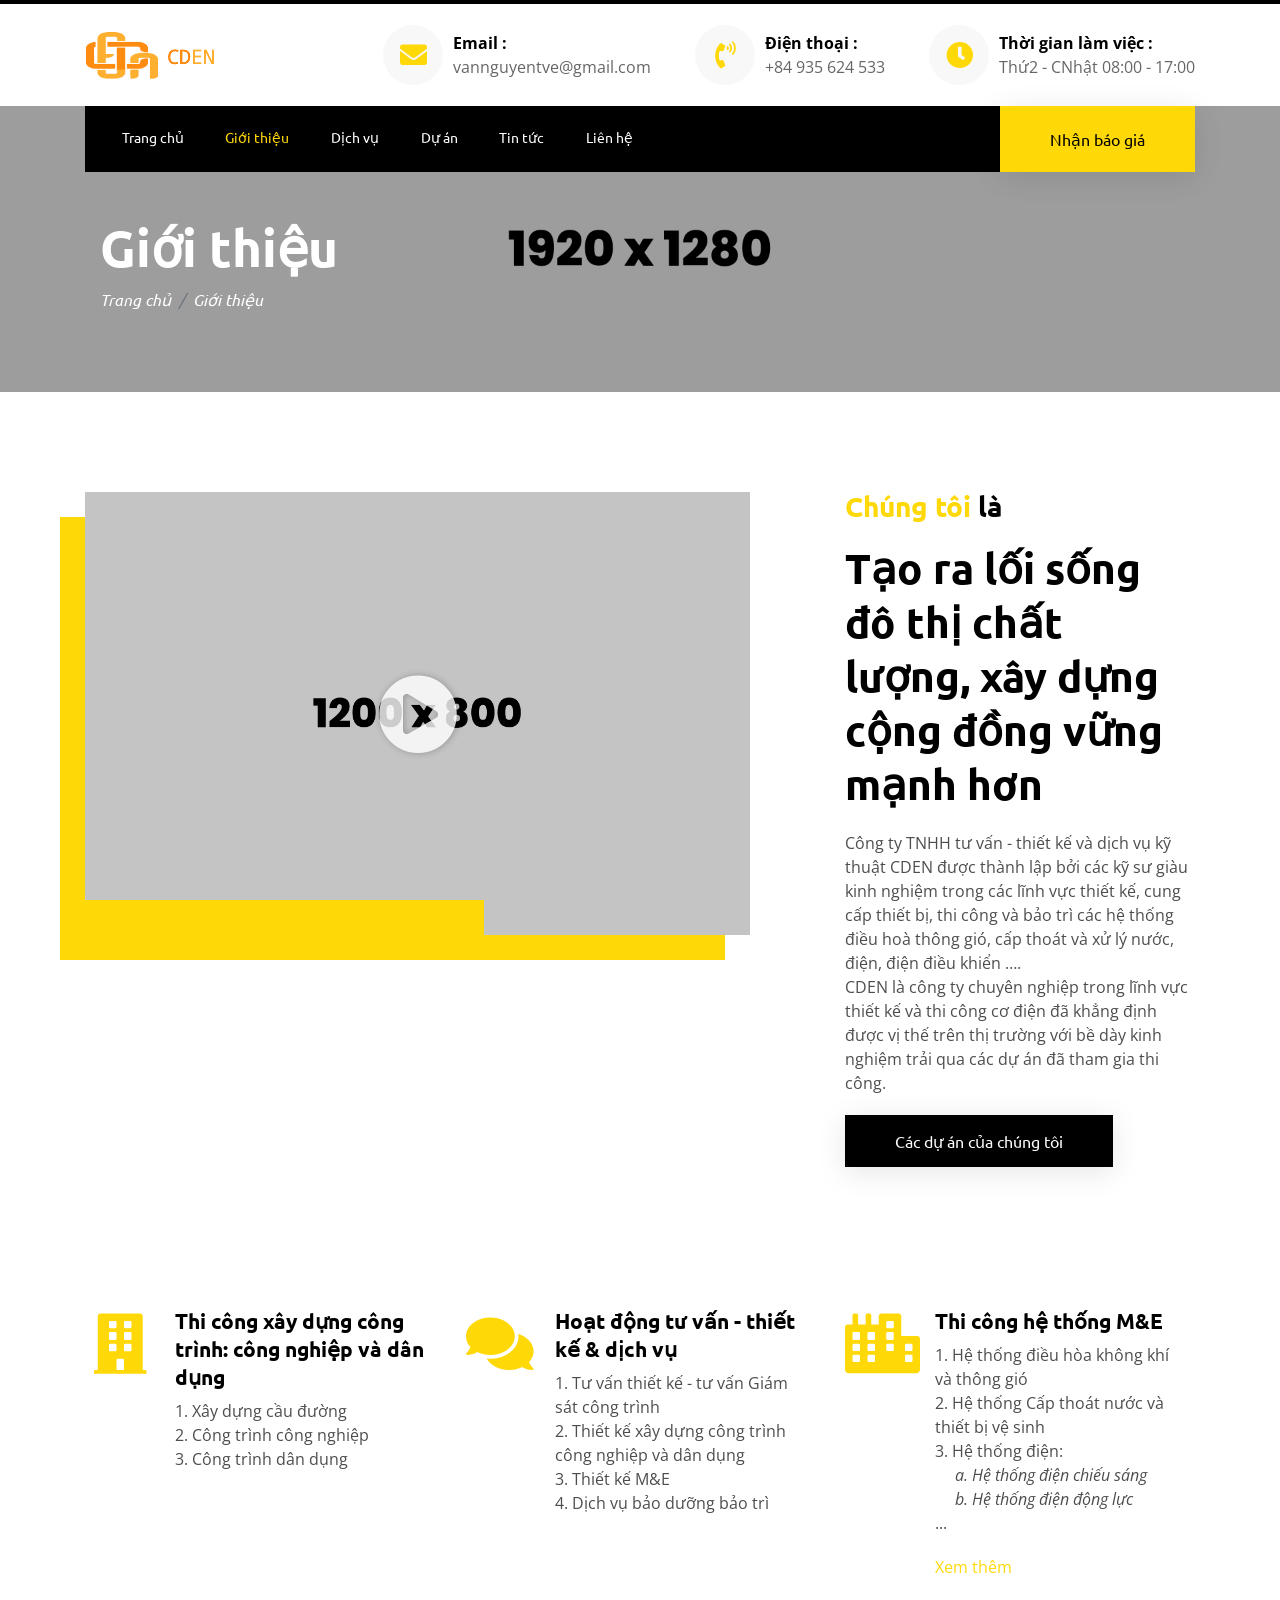
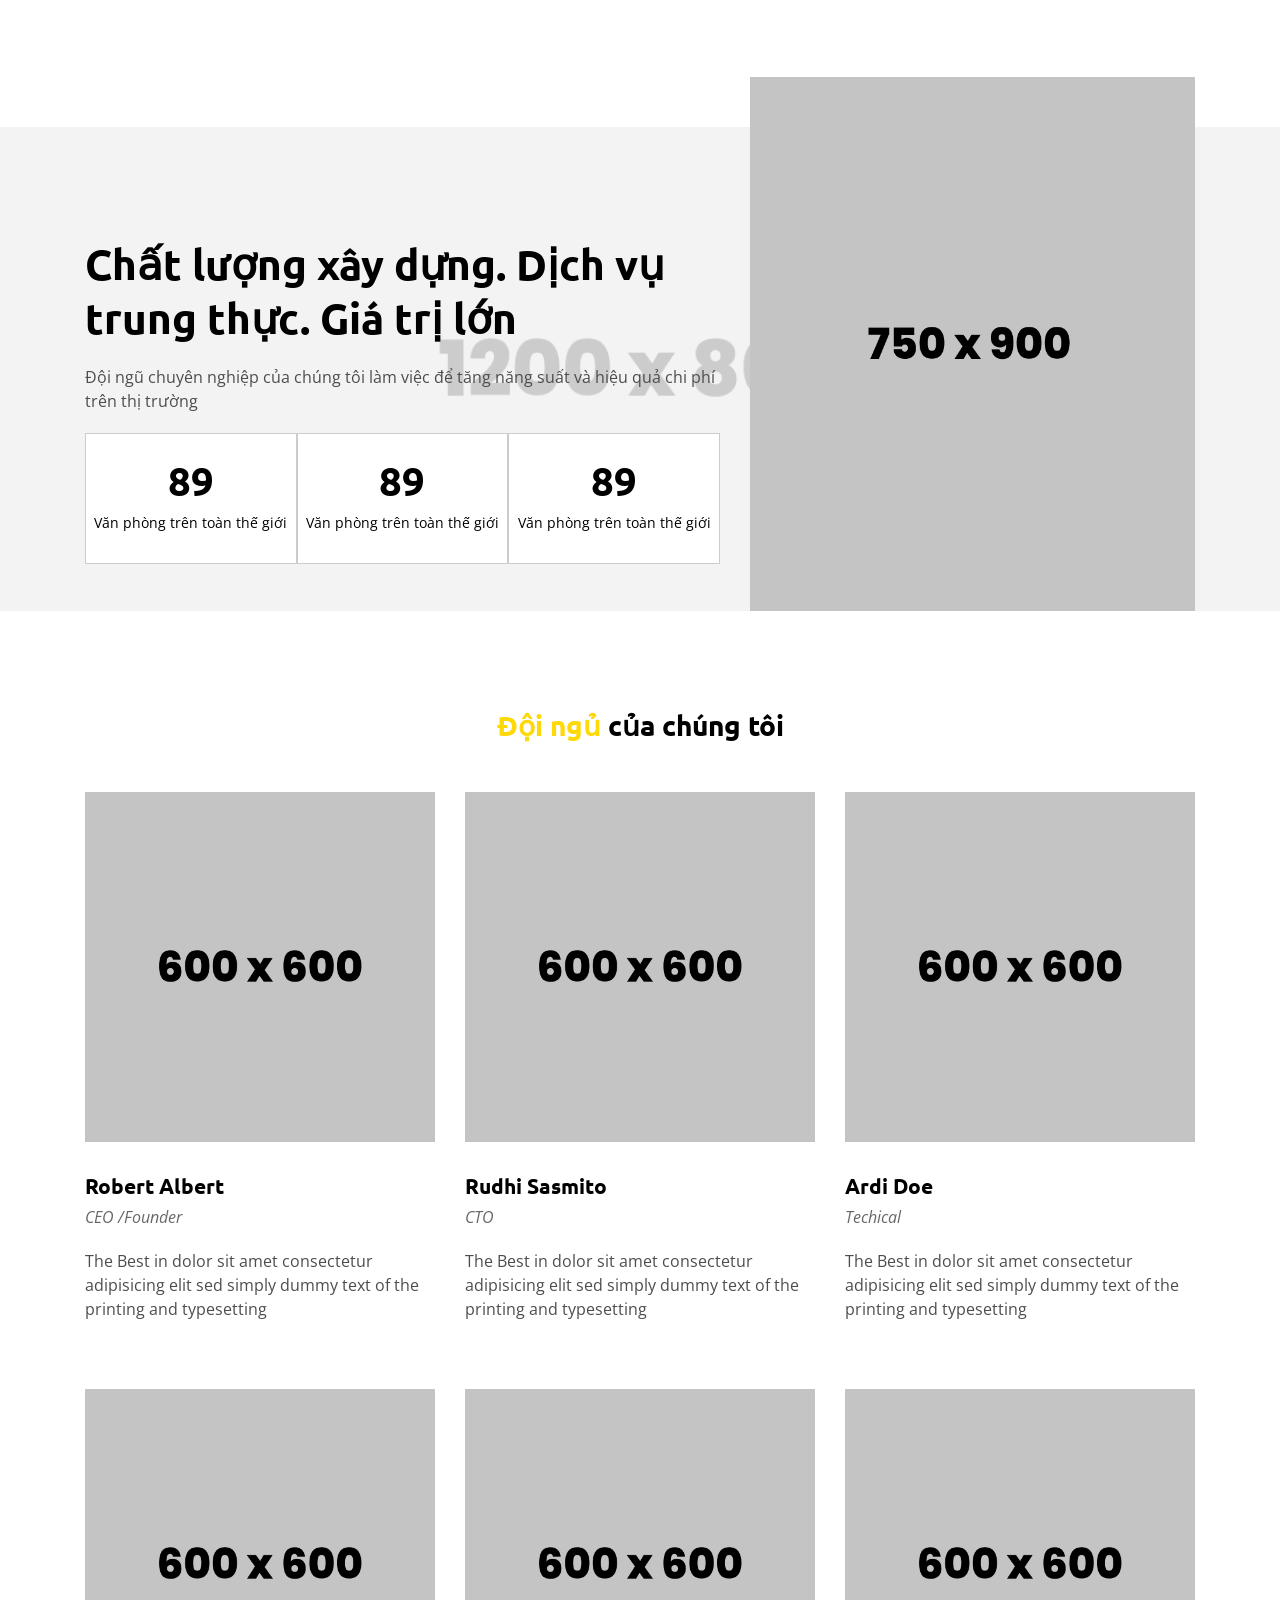
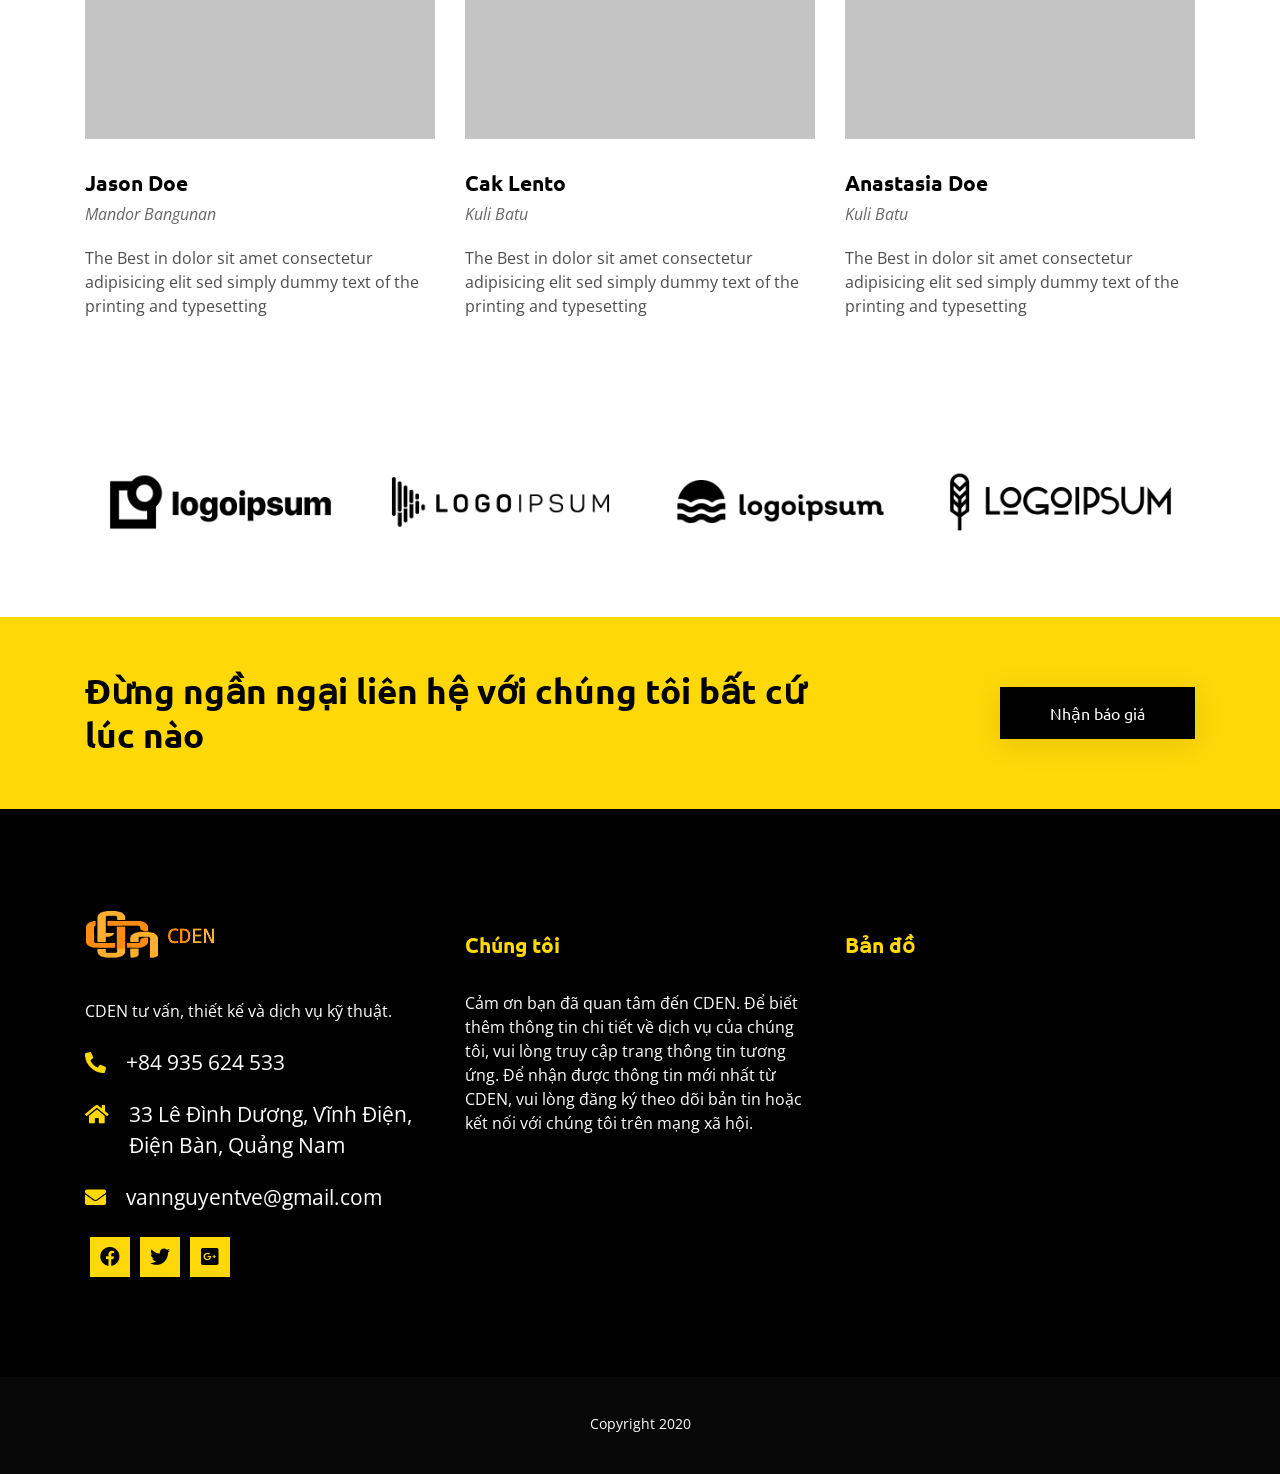
<file: about.html>
<!DOCTYPE html>
<html lang="en">
  <head>
    <!-- Basic Page Needs
    ================================================== -->
    <meta charset="utf-8">
    <!--[if IE]><meta http-equiv="x-ua-compatible" content="IE=9" /><![endif]-->
    <meta name="viewport" content="width=device-width, initial-scale=1">
    <title>CÔNG TY TNHH TƯ VẤN - THIẾT KẾ & DỊCH VỤ KỸ THUẬT CDEN</title>
    <meta name="description" content="CDEN tư vấn, thiết kế, dịch vụ kỹ thuật">
    <meta name="keywords" content="thi công nhà ở, công trình công cộng, thi công điện nước, báo cháy, chống sét">
    <meta name="author" content="cden.com">  
	
	<!-- ==============================================
	Favicons
	=============================================== -->
	<link rel="shortcut icon" href="images/favicon.ico">
	<link rel="apple-touch-icon" href="images/apple-touch-icon.png">
	<link rel="apple-touch-icon" sizes="72x72" href="images/apple-touch-icon-72x72.png">
	<link rel="apple-touch-icon" sizes="114x114" href="images/apple-touch-icon-114x114.png">
	
	<!-- ==============================================
	CSS VENDOR
	=============================================== -->
	<link rel="stylesheet" type="text/css" href="css/vendor/bootstrap.min.css" />
	<link rel="stylesheet" type="text/css" href="css/vendor/owl.carousel.min.css">
	<link rel="stylesheet" type="text/css" href="css/vendor/owl.theme.default.min.css">
	<link rel="stylesheet" type="text/css" href="css/vendor/magnific-popup.css">
	<link rel="stylesheet" type="text/css" href="css/vendor/animate.min.css">
	
	<link rel="stylesheet" type="text/css" href="css/fontawesome.css">
	<link rel="stylesheet" type="text/css" href="css/brands.css">
	<link rel="stylesheet" type="text/css" href="css/solid.css">


	<!-- ==============================================
	Custom Stylesheet
	=============================================== -->
	<link rel="stylesheet" type="text/css" href="css/style.css" />
	<link rel="stylesheet" type="text/css" href="css/cdenstyle.css"/>
	
    <script src="js/vendor/modernizr.min.js"></script>

</head>

<body data-spy="scroll" data-target="#navbar-example">

	<!-- LOAD PAGE -->
	<div class="animationload">
		<div class="loader"></div>
	</div>
	
	<!-- BACK TO TOP SECTION -->
	<a href="#0" class="cd-top cd-is-visible cd-fade-out">Top</a>

	<!-- HEADER -->
    <div class="header header-1">
    	<!-- MIDDLE BAR -->
		<div class="middlebar d-none d-sm-block">
			<div class="container">
				<div class="row align-items-center">
					<div class="col-3 col-md-3">
						<div class="logo">
							<img src="images/logo.png" alt="" />
						</div>
					</div>
					<div class="col-9 col-md-9">
						<div class="contact-info">
							<!-- INFO 1 -->
							<div class="rs-icon-1">
								<div class="icon">
									<div class="fas fa-envelope"></div>
								</div>
								<div class="body-content">
									<div class="heading">Email :</div>
									vannguyentve@gmail.com
								</div>
							</div>
							<!-- INFO 1 -->
							<div class="rs-icon-1">
								<div class="icon">
									<div class="fas fa-phone-volume"></div>
								</div>
								<div class="body-content">
									<div class="heading">Điện thoại :</div>
									+84 935 624 533
								</div>
							</div>
							<!-- INFO 2 -->
							<div class="rs-icon-1">
								<div class="icon">
									<div class="fas fa-clock"></div>
								</div>
								<div class="body-content">
									<div class="heading">Thời gian làm việc :</div>
									Thứ2 - CNhật 08:00 - 17:00
								</div>
							</div>
						</div>
					</div>
				</div>
			</div>
		</div>

		<!-- NAVBAR SECTION -->
		<div class="navbar-main">
			<div class="container">
			    <nav id="navbar-example" class="navbar navbar-expand-lg navbar-bg">
			        
			        <button class="navbar-toggler" type="button" data-toggle="collapse" data-target="#navbarNavDropdown" aria-controls="navbarNavDropdown" aria-expanded="false" aria-label="Toggle navigation">
			            <span class="navbar-toggler-icon"></span>
			        </button>
			        <div class="collapse navbar-collapse" id="navbarNavDropdown">
			            <ul class="navbar-nav">
			                <li class="nav-item">
			                    <a class="nav-link" href="index.html">
						          Trang chủ
						        </a>
								<!--
			                    <div class="dropdown-menu">
			                    	<a class="dropdown-item" href="index.html">Homepage 1</a>
	          						<a class="dropdown-item" href="index-2.html">Homepage 2</a>
	          						<a class="dropdown-item" href="index-3.html">Homepage 3</a>
							    </div>
								-->
			                </li>

			                <li class="nav-item active">
			                    <a class="nav-link" href="about.html">Giới thiệu</a>
			                </li>

			                <li class="nav-item">
			                    <a class="nav-link" href="services.html">Dịch vụ</a>
			                </li>

			                <li class="nav-item">
			                    <a class="nav-link" href="projects.html">
						          Dự án  
						        </a>
								<!--
			                    <div class="dropdown-menu">
			                    	<a class="dropdown-item" href="projects.html">Projects Grid</a>
			                    	<a class="dropdown-item" href="projects-single.html">Projects Single</a>
							    </div>
								-->
			                </li>
							
			                <li class="nav-item">
			                    <a class="nav-link" href="news.html">
						          Tin tức  
						        </a>
			                    
			                </li>
							
			                <li class="nav-item">
			                    <a class="nav-link" href="contact.html">Liên hệ</a>
			                </li>

			            </ul>
			        </div>
			        <a href="#" class="btn btn-primary btn-navbar d-none d-sm-block">Nhận báo giá</a>
			    </nav> <!-- Navbar -->
			    
			</div>
		</div>

    </div>

	<!-- BANNER -->
    <div class="section banner-page" data-background="images/dummy-img-1920x1280.jpg">
		<div class="content-wrap pos-relative">
			<div class="container">
				<div class="col-12 col-md-12">
					<div class="d-flex bd-highlight mb-2">
						<div class="title-page">Giới thiệu</div>
					</div>
					<nav aria-label="breadcrumb">
					  <ol class="breadcrumb ">
					    <li class="breadcrumb-item"><a href="index.html">Trang chủ</a></li>
					    <li class="breadcrumb-item active" aria-current="page">Giới thiệu</li>
					  </ol>
					</nav>
				</div>
			</div>
			
		</div>
	</div>	

   <!-- ABOUT -->
	<div class="section">
		<div class="content-wrap">
			<div class="container">

				<div class="row">

					<div class="col-sm-8 col-md-8 pright">
						<div class="img-subsco">
							<div class="icon-play-yt">
								<a href="http://www.youtube.com/watch?v=0O2aH4XLbto" class="popup-youtube"><i class="fas fa-play-circle"></i></a>
							</div>
							<img src="images/dummy-img-1200x800.jpg" alt="" class="img-fluid">
						</div>
					</div>
					<div class="col-sm-4 col-md-4">
						<h4 class="section-heading text-black no-after mb-3">
							<span class="text-primary">Chúng tôi </span> là
						</h4>
						<h3 class="text-black">
							Tạo ra lối sống đô thị chất lượng, xây dựng cộng đồng vững mạnh hơn
						</h3>
						<p>Công ty TNHH tư vấn - thiết kế và dịch vụ kỹ thuật CDEN được thành lập bởi các kỹ sư giàu kinh nghiệm trong các lĩnh vực thiết kế, cung cấp thiết bị, thi công và bảo trì các hệ thống điều hoà thông gió, cấp thoát và xử lý nước, điện, điện điều khiển ….<br>
							CDEN là công ty chuyên nghiệp trong lĩnh vực thiết kế và thi công cơ điện đã khẳng định được vị thế trên thị trường với bề dày kinh nghiệm trải qua các dự án đã tham gia thi công.</p>
						<a href="#" class="btn btn-secondary">Các dự án của chúng tôi</a>
						<div class="spacer-30"></div>
					</div>
					
				</div>

				
			</div>
		</div>
	</div>

	<!-- SERVICES -->
	<div class="section">
		<div class="content-wrap pt-0">
			<div class="container">

				<div class="row">

					<div class="col-sm-4 col-md-4">
						<div class="rs-icon-info-3 mb-5">
							<div class="info-icon">
								<i class="fas fa-building"></i>
							</div>
							<div class="info-text">
								<h4 class="text-black mb-2">Thi công xây dựng công trình: công nghiệp và dân dụng</h4>
								<p class="p-class">1. Xây dựng cầu đường</p>
								<p class="p-class">2. Công trình công nghiệp</p>
								<p class="p-class">3. Công trình dân dụng</p>
								<!--<a href="#">Đọc thêm</a>-->
							</div>
						</div>
					</div>

					<div class="col-sm-4 col-md-4">
						<div class="rs-icon-info-3 mb-5">
							<div class="info-icon">
								<i class="fas fa-comments"></i>
							</div>
							<div class="info-text">
								<h4 class="text-black mb-2">Hoạt động tư vấn - thiết kế & dịch vụ</h4>
								<p class="p-class">1. Tư vấn thiết kế - tư vấn Giám sát công trình</p>
								<p class="p-class">2. Thiết kế xây dựng công trình công nghiệp và dân dụng</p>
								<p class="p-class">3. Thiết kế M&E</p>
								<p class="p-class">4. Dịch vụ bảo dưỡng bảo trì</p>
								<!--<a href="#">Đọc thêm</a>-->
							</div>
						</div>
					</div>
					<!--
					<div class="col-sm-4 col-md-4">
						<div class="rs-icon-info-3 mb-5">
							<div class="info-icon">
								<i class="fas fa-bolt"></i>
							</div>
							<div class="info-text">
								<h4 class="text-black mb-2">Chống sét</h4>
								<p>Thi công hệ thống chống sét , hệ thống chống sét lan truyền, hệ thống tiếp địa, ....</p>
								<a href="#">Đọc thêm</a>
							</div>
						</div>
					</div>
					-->
					<div class="col-sm-4 col-md-4">
						<div class="rs-icon-info-3 mb-5">
							<div class="info-icon">
								<i class="fas fa-city"></i>
							</div>
							<div class="info-text">
								<h4 class="text-black mb-2">Thi công hệ thống M&E</h4>
								<p class="p-class">1. Hệ thống điều hòa không khí và thông gió<br>
								2. Hệ thống Cấp thoát nước và thiết bị vệ sinh<br>
								3. Hệ thống điện:<br>
								<p class="p-class p-class-indent"><i>a. Hệ thống điện chiếu sáng</i></p>
								<p class="p-class p-class-indent"><i>b. Hệ thống điện động lực</i></p>
								<span id="dots">...</span><span id="more">
								<p class="p-class p-class-indent"><i>c. Hệ thống mạng máy tính - công nghệ thông tin</i></p>
								<p class="p-class p-class-indent"><i>d. Hệ thống mạng điện thoại</i></p>
								<p class="p-class p-class-indent"><i>e. Hệ thống camera an ninh</i></p>
								<p class="p-class p-class-indent"><i>f. Hệ thống âm thanh thông báo</i></p>
								<p class="p-class p-class-indent"><i>g. Hệ thống chống sét và nối đất</i></p>
								<p class="p-class p-class-indent"><i>h. Hệ thống viễn thông có dây và không dây</i></p>
								4. Hệ thống phòng cháy chữa cháy:<br>
								<p class="p-class p-class-indent"><i>a. Hệ thống chữa cháy</i></p>
								<p class="p-class p-class-indent"><i>b. Hệ thống báo cháy</i></p>
								5. Bảng hiệu quảng cáo</span></p>
								<a id="readmore" href="javascript:void(0);" onclick="readMore()">Xem thêm</a>
							</div>
						</div>
					</div>
					<!--
					<div class="col-sm-4 col-md-4">
						<div class="rs-icon-info-3 mb-5">
							<div class="info-icon">
								<i class="fas fa-network-wired"></i>
							</div>
							<div class="info-text">
								<h4 class="text-black mb-2">Công nghệ thông tin</h4>
								<p>Về lĩnh vực công nghệ thông tin của chúng tôi bao gồm mạng máy tính, hệ thống điện thoại, hệ thống an ninh (camera), ...</p>
								<a href="#">Đọc thêm</a>
							</div>
						</div>
					</div>
					
					<div class="col-sm-4 col-md-4">
						<div class="rs-icon-info-3 mb-5">
							<div class="info-icon">
								<i class="fas fa-fire-extinguisher"></i>
							</div>
							<div class="info-text">
								<h4 class="text-black mb-2">Phòng cháy chữa cháy</h4>
								<p>With over 15 years experience and real focus on customer satisfaction, you can rely on us for your next renovation, driveway sett or home repair.</p>
								<a href="#">Đọc thêm</a>
							</div>
						</div>
					</div>

					<div class="col-sm-4 col-md-4">
						<div class="rs-icon-info-3 mb-5">
							<div class="info-icon">
								<i class="fas fa-hand-holding-water"></i>
							</div>
							<div class="info-text">
								<h4 class="text-black mb-2">Cấp thoát nước</h4>
								<p>With over 15 years experience and real focus on customer satisfaction, you can rely on us for your next renovation, driveway sett or home repair.</p>
								<a href="#">Đọc thêm</a>
							</div>
						</div>
					</div>

					<div class="col-sm-4 col-md-4">
						<div class="rs-icon-info-3 mb-5">
							<div class="info-icon">
								<i class="fas fa-podcast"></i>
							</div>
							<div class="info-text">
								<h4 class="text-black mb-2">Hệ thống âm thanh thông báo</h4>
								<p>With over 15 years experience and real focus on customer satisfaction, you can rely on us for your next renovation, driveway sett or home repair.</p>
								<a href="#">Đọc thêm</a>
							</div>
						</div>
					</div>
					-->
				</div>

				
			</div>

				
			</div>
		</div>
	</div>	

	<!-- STATS -->
	<div class="section bgi-cover-center bg-overlay-light" data-background="images/dummy-img-1200x800.jpg">
		<div class="content-wrap pb-0">
			<div class="container">

				<div class="row">
					<div class="col-sm-12 col-md-7">
						<h3 class="text-black">
							Chất lượng xây dựng. Dịch vụ trung thực. Giá trị lớn
						</h3>
						<p>Đội ngũ chuyên nghiệp của chúng tôi làm việc để tăng năng suất và hiệu quả chi phí trên thị trường</p>
						<div class="row no-gutters">
							<div class="col-sm-12 col-md-4 border-box">
								<div class="box-stat-2">
									<h2 class="counter">89</h2>
									<p>Văn phòng trên toàn thế giới</p>
								</div>
							</div>
							<div class="col-sm-12 col-md-4 border-box">
								<div class="box-stat-2">
									<h2 class="counter">89</h2>
									<p>Văn phòng trên toàn thế giới</p>
								</div>
							</div>
							<div class="col-sm-12 col-md-4 border-box">
								<div class="box-stat-2">
									<h2 class="counter">89</h2>
									<p>Văn phòng trên toàn thế giới</p>
								</div>
							</div>
						</div>
					</div>
					<div class="col-sm-12 col-md-5">
						<img src="images/dummy-img-750x900.jpg" alt="" class="img-fluid img-overlap">
					</div>
				</div>

			</div>
		</div>
	</div>

	<!-- TEAM -->
	<div class="section">
		<div class="content-wrap pb-0">
			<div class="container">

				<div class="row">
					<div class="col-sm-12 col-md-12">
						<h4 class="section-heading text-center text-black no-after mb-5">
							<span class="text-primary">Đội ngủ</span> của chúng tôi
						</h4>
					</div>
				</div>

				<div class="row">

					<div class="col-12 col-sm-6 col-md-4">

						<div class="rs-team-1 mb-5">
							<div class="media">
								<img src="images/dummy-img-600x600.jpg" alt="" class="img-fluid">
							</div>
							<div class="body">
								<div class="title">Robert Albert</div>
								<div class="position">CEO /Founder</div>
								<p>The Best in dolor sit amet consectetur adipisicing elit sed simply dummy text of the printing and typesetting</p>
							</div>
						</div>

					</div>

					<div class="col-12 col-sm-6 col-md-4">

						<div class="rs-team-1 mb-5">
							<div class="media">
								<img src="images/dummy-img-600x600.jpg" alt="" class="img-fluid">
							</div>
							<div class="body">
								<div class="title">Rudhi Sasmito</div>
								<div class="position">CTO</div>
								<p>The Best in dolor sit amet consectetur adipisicing elit sed simply dummy text of the printing and typesetting</p>
							</div>
						</div>

					</div>

					<div class="col-12 col-sm-6 col-md-4">

						<div class="rs-team-1 mb-5">
							<div class="media">
								<img src="images/dummy-img-600x600.jpg" alt="" class="img-fluid">
							</div>
							<div class="body">
								<div class="title">Ardi Doe</div>
								<div class="position">Techical</div>
								<p>The Best in dolor sit amet consectetur adipisicing elit sed simply dummy text of the printing and typesetting</p>
							</div>
						</div>

					</div>

					<div class="col-12 col-sm-6 col-md-4">

						<div class="rs-team-1 mb-5">
							<div class="media">
								<img src="images/dummy-img-600x600.jpg" alt="" class="img-fluid">
							</div>
							<div class="body">
								<div class="title">Jason Doe</div>
								<div class="position">Mandor Bangunan</div>
								<p>The Best in dolor sit amet consectetur adipisicing elit sed simply dummy text of the printing and typesetting</p>
							</div>
						</div>

					</div>

					<div class="col-12 col-sm-6 col-md-4">

						<div class="rs-team-1 mb-5">
							<div class="media">
								<img src="images/dummy-img-600x600.jpg" alt="" class="img-fluid">
							</div>
							<div class="body">
								<div class="title">Cak Lento</div>
								<div class="position">Kuli Batu</div>
								<p>The Best in dolor sit amet consectetur adipisicing elit sed simply dummy text of the printing and typesetting</p>
							</div>
						</div>

					</div>

					<div class="col-12 col-sm-6 col-md-4">

						<div class="rs-team-1 mb-5">
							<div class="media">
								<img src="images/dummy-img-600x600.jpg" alt="" class="img-fluid">
							</div>
							<div class="body">
								<div class="title">Anastasia Doe</div>
								<div class="position">Kuli Batu</div>
								<p>The Best in dolor sit amet consectetur adipisicing elit sed simply dummy text of the printing and typesetting</p>
							</div>
						</div>

					</div>

				</div>

				
			</div>
		</div>
	</div>


	<!-- PARTNERS -->
	<div class="section">
		<div class="content-wrap py-5">
			<div class="container">

				<div class="row">

					<div class="col-sm-12 col-md-12">
						<div id="carousel_partners" class="owl-carousel owl-theme">
							<img src="images/dummy-logo-1b.png" alt="">
							<img src="images/dummy-logo-2b.png" alt="">
							<img src="images/dummy-logo-3b.png" alt="">
							<img src="images/dummy-logo-4b.png" alt="">
							<img src="images/dummy-logo-5b.png" alt="">
							<img src="images/dummy-logo-6b.png" alt="">
						</div>
					</div>

				</div>

			</div>
		</div>
	</div>

	<!-- CTA -->
	<div class="section bg-primary">
		<div class="content-wrap py-5">
			<div class="container">

				<div class="row align-items-center cta-block-1">
					<div class="col-sm-8 col-md-8">
						<h4 class="my-1 text-black">Đừng ngần ngại liên hệ với chúng tôi bất cứ lúc nào</h4>
					</div>

					<div class="col-sm-4 col-md-4">
						<div class="tbutton"><a href="#" class="btn btn-secondary">Nhận báo giá</a></div>
					</div>

				</div>

			</div>
		</div>
	</div>

	<!-- FOOTER SECTION -->
	<div class="footer">
		<div class="content-wrap">
			<div class="container">

				<div class="row">

					<div class="col-sm-6 col-md-6 col-lg-4">
						<div class="footer-item">
							<img src="images/logo.png" alt="logo bottom" class="logo-bottom">
							<div class="spacer-30"></div>
							<p>CDEN tư vấn, thiết kế và dịch vụ kỹ thuật.</p>

							<ul class="list-info my-4">
								<li>
									<div class="info-icon uk21">
										<span class="fas fa-phone-alt"></span>
									</div>
									<div class="info-text uk21">+84 935 624 533</div> </li>
								<li>
								<li>
									<div class="info-icon uk21">
										<span class="fa fa-home"></span>
									</div>
									<div class="info-text uk21">33 Lê Đình Dương, Vĩnh Điện, Điện Bàn, Quảng Nam</div> </li>
								<li>
								<li>
									<div class="info-icon uk21">
										<span class="fas fa-envelope"></span>
									</div>
									<div class="info-text uk21">vannguyentve@gmail.com</div> </li>
								<li>
							
							</ul>

							<div class="sosmed-icon d-inline-flex">
								<a href="https://www.facebook.com/thietkeME"><i class="fab fa-facebook"></i></a> 
								<a href="#"><i class="fab fa-twitter"></i></a> 
								<a href="#"><i class="fab fa-google-plus-square"></i></a> 
							</div>
						</div>
					</div>	


					<div class="col-sm-6 col-md-6 col-lg-4">
						<div class="footer-item">
							<div class="footer-title">
								Chúng tôi
							</div>
							
							<p>Cảm ơn bạn đã quan tâm đến CDEN. Để biết thêm thông tin chi tiết về dịch vụ của chúng tôi, vui lòng truy cập trang thông tin tương ứng. Để nhận được thông tin mới nhất từ CDEN, vui lòng đăng ký theo dõi bản tin hoặc kết nối với chúng tôi trên mạng xã hội.</p>

						</div>
					</div>				

					<div class="col-sm-6 col-md-6 col-lg-4">
						<div class="footer-item">
							<div class="footer-title">
								Bản đồ
							</div>
							<div class="row">
								<iframe src="https://www.google.com/maps/embed?pb=!1m18!1m12!1m3!1d4563.398235190049!2d108.25201839532666!3d15.890975196876987!2m3!1f0!2f0!3f0!3m2!1i1024!2i768!4f13.1!3m3!1m2!1s0x31420f9a933374b1%3A0x69e96d7e8b51b97a!2zMzMgTMOqIMSQw6xuaCBExrDGoW5nLCBUVC4gVsSpbmggxJBp4buHbiwgxJBp4buHbiBCw6BuLCBRdeG6o25nIE5hbSwgVmnhu4d0IE5hbQ!5e0!3m2!1svi!2s!4v1635786077000!5m2!1svi!2s" width="450" height="268" style="border:0;" allowfullscreen="" loading="lazy"></iframe>
							</div>
															
						</div>
					</div>

				</div>
				
			</div>
		</div>
		<div class="fcopy">
			<div class="container">
				<div class="row">
					<div class="col-sm-12 col-md-12 col-lg-12">
						<p class="mt-3 text-center">Copyright 2020</p> 
					</div>
				</div>
			</div>
		</div>
		
	</div>
	
	<!-- JS VENDOR -->
	<script src="js/vendor/jquery.min.js"></script>
	<script src="js/vendor/bootstrap.min.js"></script>
	<script src="js/vendor/owl.carousel.js"></script>
	<script src="js/vendor/jquery.magnific-popup.min.js"></script>

	<!-- SENDMAIL -->
	<script src="js/vendor/validator.min.js"></script>
	<script src="js/vendor/form-scripts.js"></script>

	<script src="js/script.js"></script>
	<script src="js/action.js"></script>

</body>
</html>
</file>
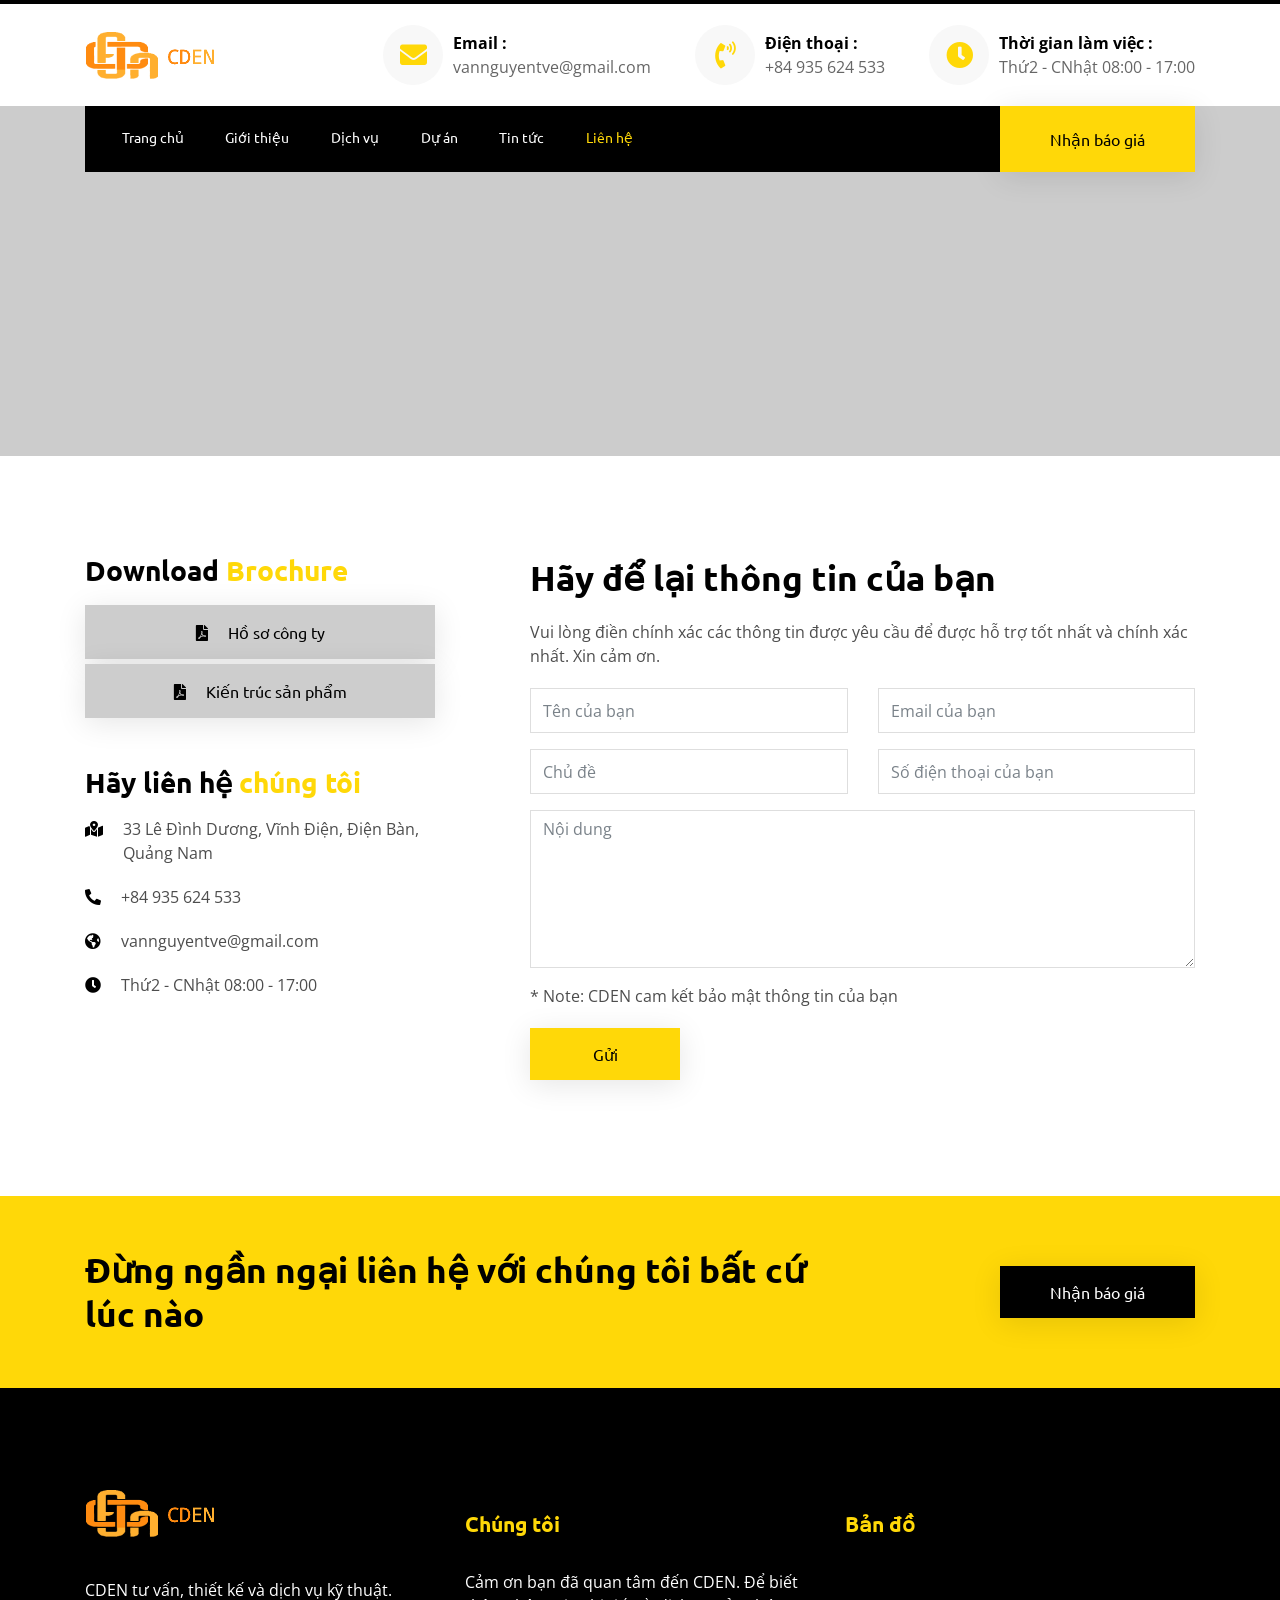
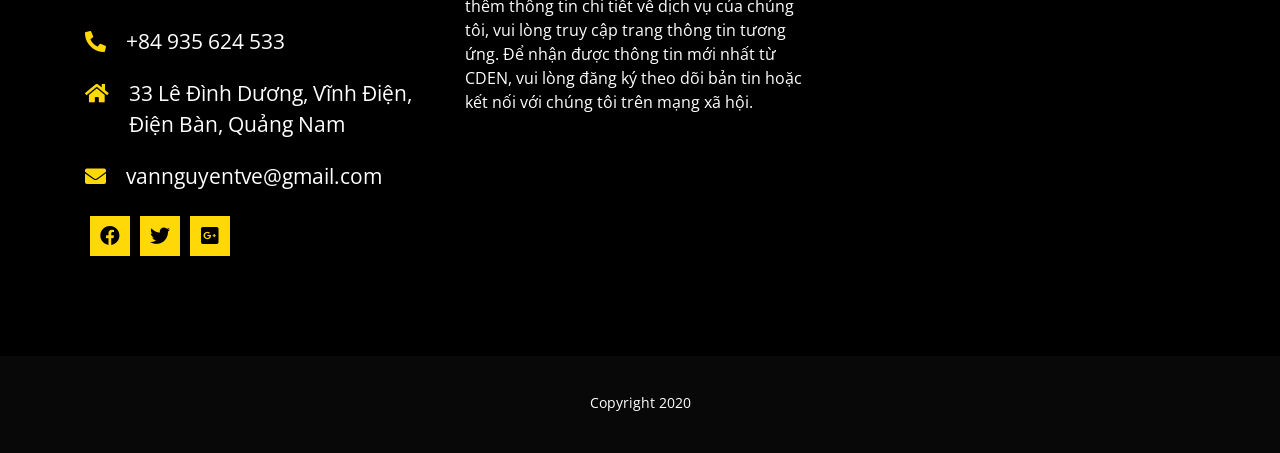
<file: contact.html>
<!DOCTYPE html>
<html lang="en">
  <head>
    <!-- Basic Page Needs
    ================================================== -->
    <meta charset="utf-8">
    <!--[if IE]><meta http-equiv="x-ua-compatible" content="IE=9" /><![endif]-->
    <meta name="viewport" content="width=device-width, initial-scale=1">
    <title>CÔNG TY TNHH TƯ VẤN - THIẾT KẾ & DỊCH VỤ KỸ THUẬT CDEN</title>
    <meta name="description" content="CDEN tư vấn, thiết kế, dịch vụ kỹ thuật">
    <meta name="keywords" content="thi công nhà ở, công trình công cộng, thi công điện nước, báo cháy, chống sét">
    <meta name="author" content="cden.com">  
	
	<!-- ==============================================
	Favicons
	=============================================== -->
	<link rel="shortcut icon" href="images/favicon.ico">
	<link rel="apple-touch-icon" href="images/apple-touch-icon.png">
	<link rel="apple-touch-icon" sizes="72x72" href="images/apple-touch-icon-72x72.png">
	<link rel="apple-touch-icon" sizes="114x114" href="images/apple-touch-icon-114x114.png">
	
	<!-- ==============================================
	CSS VENDOR
	=============================================== -->
	<link rel="stylesheet" type="text/css" href="css/vendor/bootstrap.min.css" />
	<link rel="stylesheet" type="text/css" href="css/vendor/owl.carousel.min.css">
	<link rel="stylesheet" type="text/css" href="css/vendor/owl.theme.default.min.css">
	<link rel="stylesheet" type="text/css" href="css/vendor/magnific-popup.css">
	<link rel="stylesheet" type="text/css" href="css/vendor/animate.min.css">
	
	<link rel="stylesheet" type="text/css" href="css/fontawesome.css">
	<link rel="stylesheet" type="text/css" href="css/brands.css">
	<link rel="stylesheet" type="text/css" href="css/solid.css">


	<!-- ==============================================
	Custom Stylesheet
	=============================================== -->
	<link rel="stylesheet" type="text/css" href="css/style.css" />
	
    <script src="js/vendor/modernizr.min.js"></script>

</head>

<body data-spy="scroll" data-target="#navbar-example">

	<!-- LOAD PAGE -->
	<div class="animationload">
		<div class="loader"></div>
	</div>
	
	<!-- BACK TO TOP SECTION -->
	<a href="#0" class="cd-top cd-is-visible cd-fade-out">Top</a>

	<!-- HEADER -->
    <div class="header header-1">
    	<!-- MIDDLE BAR -->
		<div class="middlebar d-none d-sm-block">
			<div class="container">
				<div class="row align-items-center">
					<div class="col-3 col-md-3">
						<div class="logo">
							<img src="images/logo.png" alt="" />
						</div>
					</div>
					<div class="col-9 col-md-9">
						<div class="contact-info">
							<!-- INFO 1 -->
							<div class="rs-icon-1">
								<div class="icon">
									<div class="fas fa-envelope"></div>
								</div>
								<div class="body-content">
									<div class="heading">Email :</div>
									vannguyentve@gmail.com
								</div>
							</div>
							<!-- INFO 1 -->
							<div class="rs-icon-1">
								<div class="icon">
									<div class="fas fa-phone-volume"></div>
								</div>
								<div class="body-content">
									<div class="heading">Điện thoại :</div>
									+84 935 624 533
								</div>
							</div>
							<!-- INFO 2 -->
							<div class="rs-icon-1">
								<div class="icon">
									<div class="fas fa-clock"></div>
								</div>
								<div class="body-content">
									<div class="heading">Thời gian làm việc :</div>
									Thứ2 - CNhật 08:00 - 17:00
								</div>
							</div>
						</div>
					</div>
				</div>
			</div>
		</div>

		<!-- NAVBAR SECTION -->
		<div class="navbar-main">
			<div class="container">
			    <nav id="navbar-example" class="navbar navbar-expand-lg navbar-bg">
			        
			        <button class="navbar-toggler" type="button" data-toggle="collapse" data-target="#navbarNavDropdown" aria-controls="navbarNavDropdown" aria-expanded="false" aria-label="Toggle navigation">
			            <span class="navbar-toggler-icon"></span>
			        </button>
			        <div class="collapse navbar-collapse" id="navbarNavDropdown">
			            <ul class="navbar-nav">
			                <li class="nav-item">
			                    <a class="nav-link" href="index.html">
						          Trang chủ
						        </a>
								<!--
			                    <div class="dropdown-menu">
			                    	<a class="dropdown-item" href="index.html">Homepage 1</a>
	          						<a class="dropdown-item" href="index-2.html">Homepage 2</a>
	          						<a class="dropdown-item" href="index-3.html">Homepage 3</a>
							    </div>
								-->
			                </li>

			                <li class="nav-item">
			                    <a class="nav-link" href="about.html">Giới thiệu</a>
			                </li>

			                <li class="nav-item">
			                    <a class="nav-link" href="services.html">Dịch vụ</a>
			                </li>

			                <li class="nav-item">
			                    <a class="nav-link" href="projects.html">
						          Dự án  
						        </a>
								<!--
			                    <div class="dropdown-menu">
			                    	<a class="dropdown-item" href="projects.html">Projects Grid</a>
			                    	<a class="dropdown-item" href="projects-single.html">Projects Single</a>
							    </div>
								-->
			                </li>
							
			                <li class="nav-item">
			                    <a class="nav-link" href="news.html">
						          Tin tức  
						        </a>
			                    
			                </li>
							
			                <li class="nav-item active">
			                    <a class="nav-link" href="contact.html">Liên hệ</a>
			                </li>

			            </ul>
			        </div>
			        <a href="#" class="btn btn-primary btn-navbar d-none d-sm-block">Nhận báo giá</a>
			    </nav> <!-- Navbar -->
			    
			</div>
		</div>

    </div>

	<!-- BANNER -->
    <div class="section banner-page">
		<div class="content-map">
			<div class="google-maps">
				<iframe frameborder="0" scrolling="no" marginheight="0" marginwidth="0" src="https://www.google.com/maps/embed?pb=!1m18!1m12!1m3!1d4563.398235190049!2d108.25201839532666!3d15.890975196876987!2m3!1f0!2f0!3f0!3m2!1i1024!2i768!4f13.1!3m3!1m2!1s0x31420f9a933374b1%3A0x69e96d7e8b51b97a!2zMzMgTMOqIMSQw6xuaCBExrDGoW5nLCBUVC4gVsSpbmggxJBp4buHbiwgxJBp4buHbiBCw6BuLCBRdeG6o25nIE5hbSwgVmnhu4d0IE5hbQ!5e0!3m2!1svi!2s!4v1635786077000!5m2!1svi!2s" aria-label="London Eye, London, United Kingdom"></iframe>
			</div>
		</div>
	</div>	

    <!-- CONTENT -->
	<div id="contact" class="section">		
		
		<div class="content-wrap">
			<div class="container">
				
				<div class="row">

					<div class="col-sm-12 col-md-4">

						<div class="widget info-detail">
							<h4 class="section-heading text-black no-after mb-3">
								Download <span class="text-primary">Brochure</span>
							</h4>
							<div class="widget download">
								<ul class="category-nav">
									<li><a href="#" class="btn btn-secondary btn-block btn-sidebar"><span class="fas fa-file-pdf mr-3"></span> Hồ sơ công ty</a></li>
									<li><a href="#" class="btn btn-secondary btn-block btn-sidebar"><span class="fas fa-file-pdf mr-3"></span> Kiến trúc sản phẩm</a></li>
								</ul>
							</div>
						</div>

						<div class="widget info-detail">
							<h4 class="section-heading text-black no-after mb-3">
								Hãy liên hệ <span class="text-primary">chúng tôi</span>
							</h4>
							<ul class="list-info">
								
								<li>
									<div class="info-icon text-black">
										<span class="fas fa-map-marked-alt"></span>
									</div>
									<div class="info-text">33 Lê Đình Dương, Vĩnh Điện, Điện Bàn, Quảng Nam</div>
								</li>
								<li>
									<div class="info-icon text-black">
										<span class="fas fa-phone-alt"></span>
									</div>
									<div class="info-text">+84 935 624 533</div>
								</li>
								<li>
									<div class="info-icon text-black">
										<span class="fas fa-globe-americas"></span>
									</div>
									<div class="info-text">vannguyentve@gmail.com</div>
								</li>
								<li>
									<div class="info-icon text-black">
										<span class="fas fa-clock"></span>
									</div>
									<div class="info-text">Thứ2 - CNhật 08:00 - 17:00</div>
								</li>
							</ul>
						</div>

					</div>

					<div class="col-sm-12 col-md-8 pleft">

						<h4 class="text-black mt-0">Hãy để lại thông tin của bạn</h4>
						<p>Vui lòng điền chính xác các thông tin được yêu cầu để được hỗ trợ tốt nhất và chính xác nhất. Xin cảm ơn.</p>
						<form action="#" class="form-contact" id="contactForm">
							<div class="row">
								<div class="col-sm-6 col-md-6">
									<div class="form-group">
										<input type="text" class="form-control" id="p_name" placeholder="Tên của bạn" required="">
										<div class="help-block with-errors"></div>
									</div>
								</div>
								<div class="col-sm-6 col-md-6">
									<div class="form-group">
										<input type="email" class="form-control" id="p_email" placeholder="Email của bạn" required="">
										<div class="help-block with-errors"></div>
									</div>
								</div>
								<div class="col-sm-6 col-md-6">
									<div class="form-group">
										<input type="text" class="form-control" id="p_subject" placeholder="Chủ đề">
										<div class="help-block with-errors"></div>
									</div>
								</div>
								<div class="col-sm-6 col-md-6">
									<div class="form-group">
										<input type="text" class="form-control" id="p_phone" placeholder="Số điện thoại của bạn">
										<div class="help-block with-errors"></div>
									</div>
								</div>
							</div>
							<div class="form-group">
								 <textarea id="p_message" class="form-control" rows="6" placeholder="Nội dung"></textarea>
								<div class="help-block with-errors"></div>
							</div>
							<div class="form-group">
								<div class="text-left">
									<div id="success">
										<p>* Note: CDEN cam kết bảo mật thông tin của bạn</p>
									</div>
									<button type="submit" class="btn btn-primary">Gửi</button>
								</div>
							</div>
						</form>
	
					</div>
					
				</div>
			</div>
		</div> 
		
	</div>  

	<!-- CTA -->
	<div class="section bg-primary">
		<div class="content-wrap py-5">
			<div class="container">

				<div class="row align-items-center cta-block-1">
					<div class="col-sm-8 col-md-8">
						<h4 class="my-1 text-black">Đừng ngần ngại liên hệ với chúng tôi bất cứ lúc nào</h4>
					</div>

					<div class="col-sm-4 col-md-4">
						<div class="tbutton"><a href="#" class="btn btn-secondary">Nhận báo giá</a></div>
					</div>

				</div>

			</div>
		</div>
	</div>

	<!-- FOOTER SECTION -->
	<div class="footer">
		<div class="content-wrap">
			<div class="container">

				<div class="row">

					<div class="col-sm-6 col-md-6 col-lg-4">
						<div class="footer-item">
							<img src="images/logo.png" alt="logo bottom" class="logo-bottom">
							<div class="spacer-30"></div>
							<p>CDEN tư vấn, thiết kế và dịch vụ kỹ thuật.</p>

							<ul class="list-info my-4">
								<li>
									<div class="info-icon uk21">
										<span class="fas fa-phone-alt"></span>
									</div>
									<div class="info-text uk21">+84 935 624 533</div> </li>
								<li>
								<li>
									<div class="info-icon uk21">
										<span class="fa fa-home"></span>
									</div>
									<div class="info-text uk21">33 Lê Đình Dương, Vĩnh Điện, Điện Bàn, Quảng Nam</div> </li>
								<li>
								<li>
									<div class="info-icon uk21">
										<span class="fas fa-envelope"></span>
									</div>
									<div class="info-text uk21">vannguyentve@gmail.com</div> </li>
								<li>
							
							</ul>

							<div class="sosmed-icon d-inline-flex">
								<a href="https://www.facebook.com/thietkeME"><i class="fab fa-facebook"></i></a> 
								<a href="#"><i class="fab fa-twitter"></i></a> 
								<a href="#"><i class="fab fa-google-plus-square"></i></a> 
							</div>
						</div>
					</div>	


					<div class="col-sm-6 col-md-6 col-lg-4">
						<div class="footer-item">
							<div class="footer-title">
								Chúng tôi
							</div>
							
							<p>Cảm ơn bạn đã quan tâm đến CDEN. Để biết thêm thông tin chi tiết về dịch vụ của chúng tôi, vui lòng truy cập trang thông tin tương ứng. Để nhận được thông tin mới nhất từ CDEN, vui lòng đăng ký theo dõi bản tin hoặc kết nối với chúng tôi trên mạng xã hội.</p>

						</div>
					</div>				

					<div class="col-sm-6 col-md-6 col-lg-4">
						<div class="footer-item">
							<div class="footer-title">
								Bản đồ
							</div>
							<div class="row">
								<iframe src="https://www.google.com/maps/embed?pb=!1m18!1m12!1m3!1d4563.398235190049!2d108.25201839532666!3d15.890975196876987!2m3!1f0!2f0!3f0!3m2!1i1024!2i768!4f13.1!3m3!1m2!1s0x31420f9a933374b1%3A0x69e96d7e8b51b97a!2zMzMgTMOqIMSQw6xuaCBExrDGoW5nLCBUVC4gVsSpbmggxJBp4buHbiwgxJBp4buHbiBCw6BuLCBRdeG6o25nIE5hbSwgVmnhu4d0IE5hbQ!5e0!3m2!1svi!2s!4v1635786077000!5m2!1svi!2s" width="450" height="268" style="border:0;" allowfullscreen="" loading="lazy"></iframe>
							</div>
															
						</div>
					</div>

				</div>
				
			</div>
		</div>
		<div class="fcopy">
			<div class="container">
				<div class="row">
					<div class="col-sm-12 col-md-12 col-lg-12">
						<p class="mt-3 text-center">Copyright 2020</p> 
					</div>
				</div>
			</div>
		</div>
		
	</div>
	
	<!-- JS VENDOR -->
	<script src="js/vendor/jquery.min.js"></script>
	<script src="js/vendor/bootstrap.min.js"></script>
	<script src="js/vendor/owl.carousel.js"></script>
	<script src="js/vendor/jquery.magnific-popup.min.js"></script>

	<!-- SENDMAIL -->
	<script src="js/vendor/validator.min.js"></script>
	<script src="js/vendor/form-scripts.js"></script>

	<script src="js/script.js"></script>

</body>
</html>
</file>
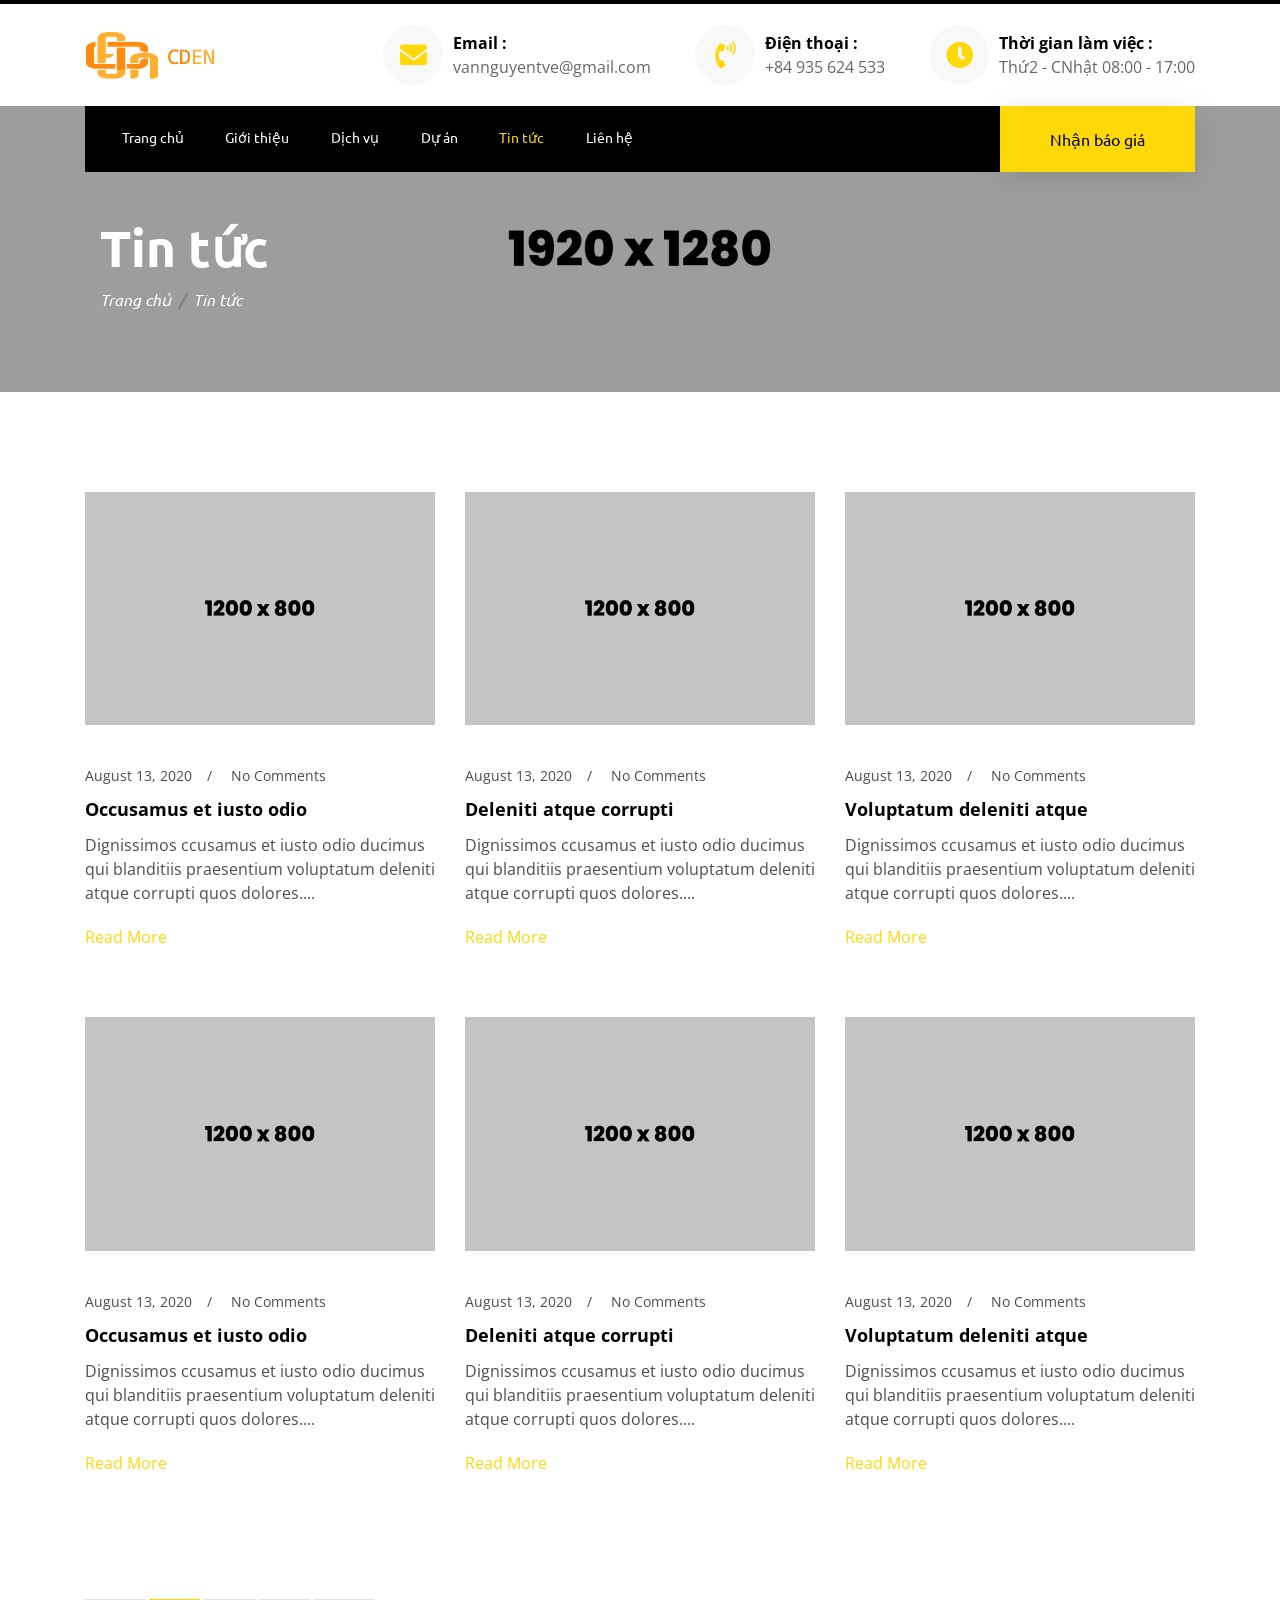
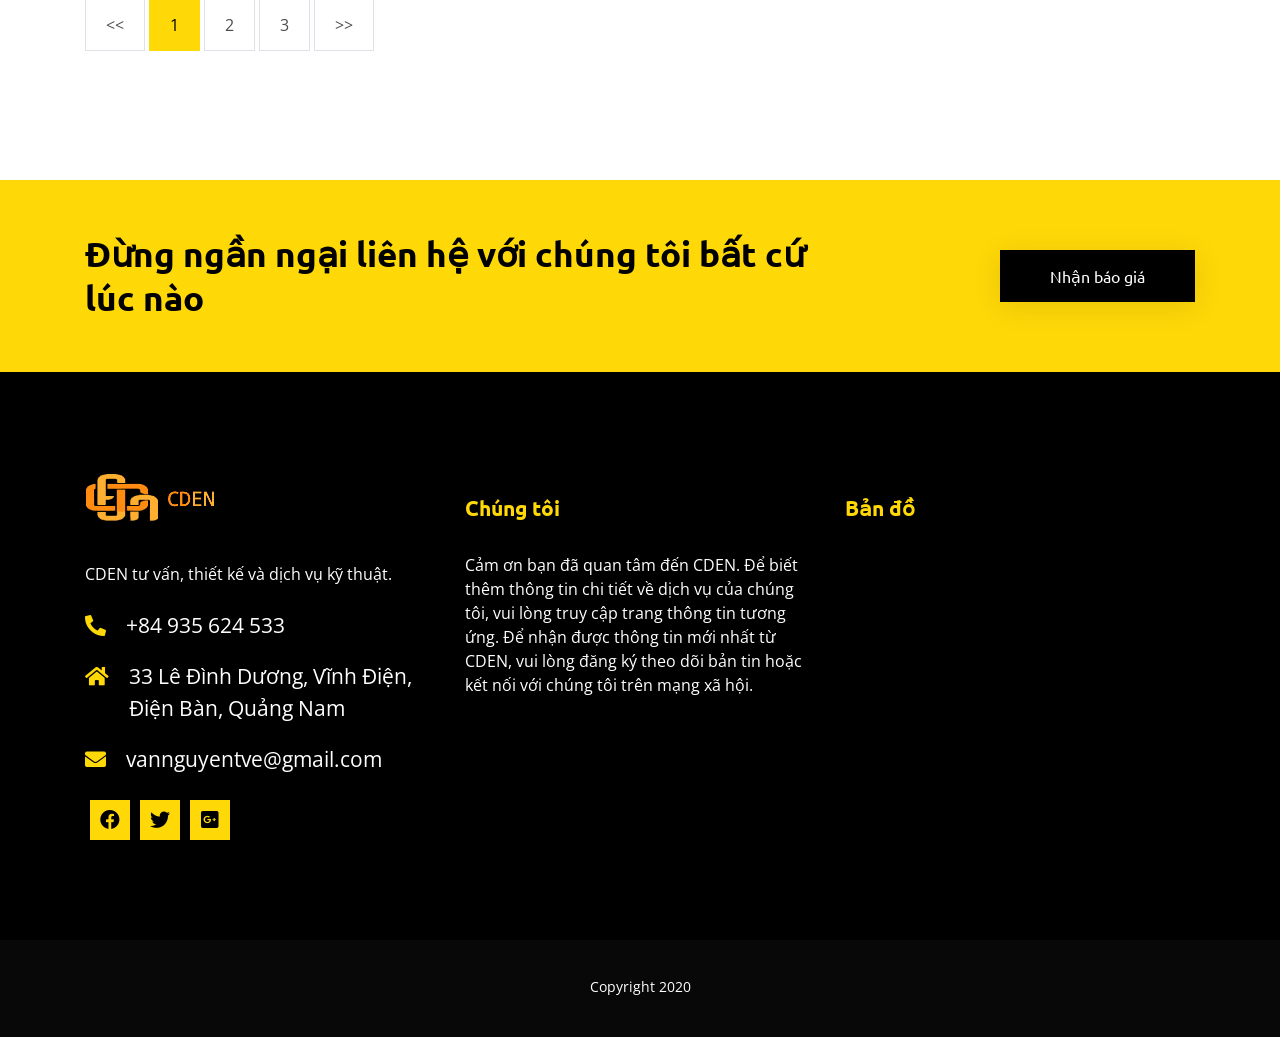
<file: news.html>
<!DOCTYPE html>
<html lang="en">
  <head>
    <!-- Basic Page Needs
    ================================================== -->
    <meta charset="utf-8">
    <!--[if IE]><meta http-equiv="x-ua-compatible" content="IE=9" /><![endif]-->
    <meta name="viewport" content="width=device-width, initial-scale=1">
    <title>CÔNG TY TNHH TƯ VẤN - THIẾT KẾ & DỊCH VỤ KỸ THUẬT CDEN</title>
    <meta name="description" content="CDEN tư vấn, thiết kế, dịch vụ kỹ thuật">
    <meta name="keywords" content="thi công nhà ở, công trình công cộng, thi công điện nước, báo cháy, chống sét">
    <meta name="author" content="cden.com">   
	
	<!-- ==============================================
	Favicons
	=============================================== -->
	<link rel="shortcut icon" href="images/favicon.ico">
	<link rel="apple-touch-icon" href="images/apple-touch-icon.png">
	<link rel="apple-touch-icon" sizes="72x72" href="images/apple-touch-icon-72x72.png">
	<link rel="apple-touch-icon" sizes="114x114" href="images/apple-touch-icon-114x114.png">
	
	<!-- ==============================================
	CSS VENDOR
	=============================================== -->
	<link rel="stylesheet" type="text/css" href="css/vendor/bootstrap.min.css" />
	<link rel="stylesheet" type="text/css" href="css/vendor/owl.carousel.min.css">
	<link rel="stylesheet" type="text/css" href="css/vendor/owl.theme.default.min.css">
	<link rel="stylesheet" type="text/css" href="css/vendor/magnific-popup.css">
	<link rel="stylesheet" type="text/css" href="css/vendor/animate.min.css">
	
	<link rel="stylesheet" type="text/css" href="css/fontawesome.css">
	<link rel="stylesheet" type="text/css" href="css/brands.css">
	<link rel="stylesheet" type="text/css" href="css/solid.css">


	<!-- ==============================================
	Custom Stylesheet
	=============================================== -->
	<link rel="stylesheet" type="text/css" href="css/style.css" />
	
    <script src="js/vendor/modernizr.min.js"></script>

</head>

<body data-spy="scroll" data-target="#navbar-example">

	<!-- LOAD PAGE -->
	<div class="animationload">
		<div class="loader"></div>
	</div>
	
	<!-- BACK TO TOP SECTION -->
	<a href="#0" class="cd-top cd-is-visible cd-fade-out">Top</a>

	<!-- HEADER -->
    <div class="header header-1">
    	<!-- MIDDLE BAR -->
		<div class="middlebar d-none d-sm-block">
			<div class="container">
				<div class="row align-items-center">
					<div class="col-3 col-md-3">
						<div class="logo">
							<img src="images/logo.png" alt="" />
						</div>
					</div>
					<div class="col-9 col-md-9">
						<div class="contact-info">
							<!-- INFO 1 -->
							<div class="rs-icon-1">
								<div class="icon">
									<div class="fas fa-envelope"></div>
								</div>
								<div class="body-content">
									<div class="heading">Email :</div>
									vannguyentve@gmail.com
								</div>
							</div>
							<!-- INFO 1 -->
							<div class="rs-icon-1">
								<div class="icon">
									<div class="fas fa-phone-volume"></div>
								</div>
								<div class="body-content">
									<div class="heading">Điện thoại :</div>
									+84 935 624 533
								</div>
							</div>
							<!-- INFO 2 -->
							<div class="rs-icon-1">
								<div class="icon">
									<div class="fas fa-clock"></div>
								</div>
								<div class="body-content">
									<div class="heading">Thời gian làm việc :</div>
									Thứ2 - CNhật 08:00 - 17:00
								</div>
							</div>
						</div>
					</div>
				</div>
			</div>
		</div>

		<!-- NAVBAR SECTION -->
		<div class="navbar-main">
			<div class="container">
			    <nav id="navbar-example" class="navbar navbar-expand-lg navbar-bg">
			        
			        <button class="navbar-toggler" type="button" data-toggle="collapse" data-target="#navbarNavDropdown" aria-controls="navbarNavDropdown" aria-expanded="false" aria-label="Toggle navigation">
			            <span class="navbar-toggler-icon"></span>
			        </button>
			        <div class="collapse navbar-collapse" id="navbarNavDropdown">
			            <ul class="navbar-nav">
			                <li class="nav-item">
			                    <a class="nav-link" href="index.html">
						          Trang chủ
						        </a>
								<!--
			                    <div class="dropdown-menu">
			                    	<a class="dropdown-item" href="index.html">Homepage 1</a>
	          						<a class="dropdown-item" href="index-2.html">Homepage 2</a>
	          						<a class="dropdown-item" href="index-3.html">Homepage 3</a>
							    </div>
								-->
			                </li>

			                <li class="nav-item">
			                    <a class="nav-link" href="about.html">Giới thiệu</a>
			                </li>

			                <li class="nav-item">
			                    <a class="nav-link" href="services.html">Dịch vụ</a>
			                </li>

			                <li class="nav-item">
			                    <a class="nav-link" href="projects.html">
						          Dự án  
						        </a>
								<!--
			                    <div class="dropdown-menu">
			                    	<a class="dropdown-item" href="projects.html">Projects Grid</a>
			                    	<a class="dropdown-item" href="projects-single.html">Projects Single</a>
							    </div>
								-->
			                </li>
							
			                <li class="nav-item active">
			                    <a class="nav-link" href="news.html">
						          Tin tức  
						        </a>
			                    
			                </li>
							
			                <li class="nav-item">
			                    <a class="nav-link" href="contact.html">Liên hệ</a>
			                </li>

			            </ul>
			        </div>
			        <a href="#" class="btn btn-primary btn-navbar d-none d-sm-block">Nhận báo giá</a>
			    </nav> <!-- Navbar -->
			    
			</div>
		</div>

    </div>

	<!-- BANNER -->
    <div class="section banner-page" data-background="images/dummy-img-1920x1280.jpg">
		<div class="content-wrap pos-relative">
			<div class="container">
				<div class="col-12 col-md-12">
					<div class="d-flex bd-highlight mb-2">
						<div class="title-page">Tin tức</div>
					</div>
					<nav aria-label="breadcrumb">
					  <ol class="breadcrumb ">
					    <li class="breadcrumb-item"><a href="index.html">Trang chủ</a></li>
					    <li class="breadcrumb-item active" aria-current="page">Tin tức</li>
					  </ol>
					</nav>
				</div>
			</div>
			
		</div>
	</div>	

   <!-- ABOUT -->
	<div class="section">
		<div class="content-wrap">
			<div class="container">

				<div class="row">
					
					<!-- Item 1 -->
					<div class="col-sm-12 col-md-12 col-lg-4">
						<div class="rs-news-1 mb-5">
							<div class="media">
								<a href="news-single.html">
									<img src="images/dummy-img-1200x800.jpg" alt="" class="img-fluid">
								</a>
							</div>
							<div class="body">
								<div class="post-meta">
									<span class="post-author">August 13, 2020</span>
									<span class="post-comments">No Comments</span>
								</div>
								<div class="title"><a href="news-single.html">Occusamus et iusto odio</a></div>
								
								<p>Dignissimos ccusamus et iusto odio ducimus qui blanditiis praesentium voluptatum deleniti atque corrupti quos dolores....</p>
								<a href="#">Read More</a>
							</div>
						</div>
					</div>

					<!-- Item 2 -->
					<div class="col-sm-12 col-md-12 col-lg-4">
						<div class="rs-news-1 mb-5">
							<div class="media">
								<a href="news-single.html">
									<img src="images/dummy-img-1200x800.jpg" alt="" class="img-fluid">
								</a>
							</div>
							<div class="body">
								<div class="post-meta">
									<span class="post-author">August 13, 2020</span>
									<span class="post-comments">No Comments</span>
								</div>
								<div class="title"><a href="news-single.html">Deleniti atque corrupti</a></div>
								
								<p>Dignissimos ccusamus et iusto odio ducimus qui blanditiis praesentium voluptatum deleniti atque corrupti quos dolores....</p>
								<a href="#">Read More</a>
							</div>
						</div>
					</div>

					<!-- Item 3 -->
					<div class="col-sm-12 col-md-12 col-lg-4">
						<div class="rs-news-1 mb-5">
							<div class="media">
								<a href="news-single.html">
									<img src="images/dummy-img-1200x800.jpg" alt="" class="img-fluid">
								</a>
							</div>
							<div class="body">
								<div class="post-meta">
									<span class="post-author">August 13, 2020</span>
									<span class="post-comments">No Comments</span>
								</div>
								<div class="title"><a href="news-single.html">Voluptatum deleniti atque</a></div>
								
								<p>Dignissimos ccusamus et iusto odio ducimus qui blanditiis praesentium voluptatum deleniti atque corrupti quos dolores....</p>
								<a href="#">Read More</a>
							</div>
						</div>
					</div>

					<!-- Item 4 -->
					<div class="col-sm-12 col-md-12 col-lg-4">
						<div class="rs-news-1 mb-5">
							<div class="media">
								<a href="news-single.html">
									<img src="images/dummy-img-1200x800.jpg" alt="" class="img-fluid">
								</a>
							</div>
							<div class="body">
								<div class="post-meta">
									<span class="post-author">August 13, 2020</span>
									<span class="post-comments">No Comments</span>
								</div>
								<div class="title"><a href="news-single.html">Occusamus et iusto odio</a></div>
								
								<p>Dignissimos ccusamus et iusto odio ducimus qui blanditiis praesentium voluptatum deleniti atque corrupti quos dolores....</p>
								<a href="#">Read More</a>
							</div>
						</div>
					</div>

					<!-- Item 5 -->
					<div class="col-sm-12 col-md-12 col-lg-4">
						<div class="rs-news-1 mb-5">
							<div class="media">
								<a href="news-single.html">
									<img src="images/dummy-img-1200x800.jpg" alt="" class="img-fluid">
								</a>
							</div>
							<div class="body">
								<div class="post-meta">
									<span class="post-author">August 13, 2020</span>
									<span class="post-comments">No Comments</span>
								</div>
								<div class="title"><a href="news-single.html">Deleniti atque corrupti</a></div>
								
								<p>Dignissimos ccusamus et iusto odio ducimus qui blanditiis praesentium voluptatum deleniti atque corrupti quos dolores....</p>
								<a href="#">Read More</a>
							</div>
						</div>
					</div>

					<!-- Item 6 -->
					<div class="col-sm-12 col-md-12 col-lg-4">
						<div class="rs-news-1 mb-5">
							<div class="media">
								<a href="news-single.html">
									<img src="images/dummy-img-1200x800.jpg" alt="" class="img-fluid">
								</a>
							</div>
							<div class="body">
								<div class="post-meta">
									<span class="post-author">August 13, 2020</span>
									<span class="post-comments">No Comments</span>
								</div>
								<div class="title"><a href="news-single.html">Voluptatum deleniti atque</a></div>
								
								<p>Dignissimos ccusamus et iusto odio ducimus qui blanditiis praesentium voluptatum deleniti atque corrupti quos dolores....</p>
								<a href="#">Read More</a>
							</div>
						</div>
					</div>

				</div>

				<div class="row mt-5">
					<div class="col-sm-12 col-md-12">
						
						<nav aria-label="Page navigation">
						  <ul class="pagination">
						    <li class="page-item"><a class="page-link" href="#"><<</a></li>
						    <li class="page-item active"><a class="page-link" href="#">1</a></li>
						    <li class="page-item"><a class="page-link" href="#">2</a></li>
						    <li class="page-item"><a class="page-link" href="#">3</a></li>
						    <li class="page-item"><a class="page-link" href="#">>></a></li>
						  </ul>
						</nav>

					</div>
				</div>

				
			</div>
		</div>
	</div>

	<!-- CTA -->
	<div class="section bg-primary">
		<div class="content-wrap py-5">
			<div class="container">

				<div class="row align-items-center cta-block-1">
					<div class="col-sm-8 col-md-8">
						<h4 class="my-1 text-black">Đừng ngần ngại liên hệ với chúng tôi bất cứ lúc nào</h4>
					</div>

					<div class="col-sm-4 col-md-4">
						<div class="tbutton"><a href="#" class="btn btn-secondary">Nhận báo giá</a></div>
					</div>

				</div>

			</div>
		</div>
	</div>

	<!-- FOOTER SECTION -->
	<div class="footer">
		<div class="content-wrap">
			<div class="container">

				<div class="row">

					<div class="col-sm-6 col-md-6 col-lg-4">
						<div class="footer-item">
							<img src="images/logo.png" alt="logo bottom" class="logo-bottom">
							<div class="spacer-30"></div>
							<p>CDEN tư vấn, thiết kế và dịch vụ kỹ thuật.</p>

							<ul class="list-info my-4">
								<li>
									<div class="info-icon uk21">
										<span class="fas fa-phone-alt"></span>
									</div>
									<div class="info-text uk21">+84 935 624 533</div> </li>
								<li>
								<li>
									<div class="info-icon uk21">
										<span class="fa fa-home"></span>
									</div>
									<div class="info-text uk21">33 Lê Đình Dương, Vĩnh Điện, Điện Bàn, Quảng Nam</div> </li>
								<li>
								<li>
									<div class="info-icon uk21">
										<span class="fas fa-envelope"></span>
									</div>
									<div class="info-text uk21">vannguyentve@gmail.com</div> </li>
								<li>
							
							</ul>

							<div class="sosmed-icon d-inline-flex">
								<a href="https://www.facebook.com/thietkeME"><i class="fab fa-facebook"></i></a> 
								<a href="#"><i class="fab fa-twitter"></i></a> 
								<a href="#"><i class="fab fa-google-plus-square"></i></a> 
							</div>
						</div>
					</div>	


					<div class="col-sm-6 col-md-6 col-lg-4">
						<div class="footer-item">
							<div class="footer-title">
								Chúng tôi
							</div>
							
							<p>Cảm ơn bạn đã quan tâm đến CDEN. Để biết thêm thông tin chi tiết về dịch vụ của chúng tôi, vui lòng truy cập trang thông tin tương ứng. Để nhận được thông tin mới nhất từ CDEN, vui lòng đăng ký theo dõi bản tin hoặc kết nối với chúng tôi trên mạng xã hội.</p>

						</div>
					</div>				

					<div class="col-sm-6 col-md-6 col-lg-4">
						<div class="footer-item">
							<div class="footer-title">
								Bản đồ
							</div>
							<div class="row">
								<iframe src="https://www.google.com/maps/embed?pb=!1m18!1m12!1m3!1d4563.398235190049!2d108.25201839532666!3d15.890975196876987!2m3!1f0!2f0!3f0!3m2!1i1024!2i768!4f13.1!3m3!1m2!1s0x31420f9a933374b1%3A0x69e96d7e8b51b97a!2zMzMgTMOqIMSQw6xuaCBExrDGoW5nLCBUVC4gVsSpbmggxJBp4buHbiwgxJBp4buHbiBCw6BuLCBRdeG6o25nIE5hbSwgVmnhu4d0IE5hbQ!5e0!3m2!1svi!2s!4v1635786077000!5m2!1svi!2s" width="450" height="268" style="border:0;" allowfullscreen="" loading="lazy"></iframe>
							</div>
															
						</div>
					</div>

				</div>
				
			</div>
		</div>
		<div class="fcopy">
			<div class="container">
				<div class="row">
					<div class="col-sm-12 col-md-12 col-lg-12">
						<p class="mt-3 text-center">Copyright 2020</p> 
					</div>
				</div>
			</div>
		</div>
		
	</div>
	
	<!-- JS VENDOR -->
	<script src="js/vendor/jquery.min.js"></script>
	<script src="js/vendor/bootstrap.min.js"></script>
	<script src="js/vendor/owl.carousel.js"></script>
	<script src="js/vendor/jquery.magnific-popup.min.js"></script>

	<!-- SENDMAIL -->
	<script src="js/vendor/validator.min.js"></script>
	<script src="js/vendor/form-scripts.js"></script>

	<script src="js/script.js"></script>

</body>
</html>
</file>
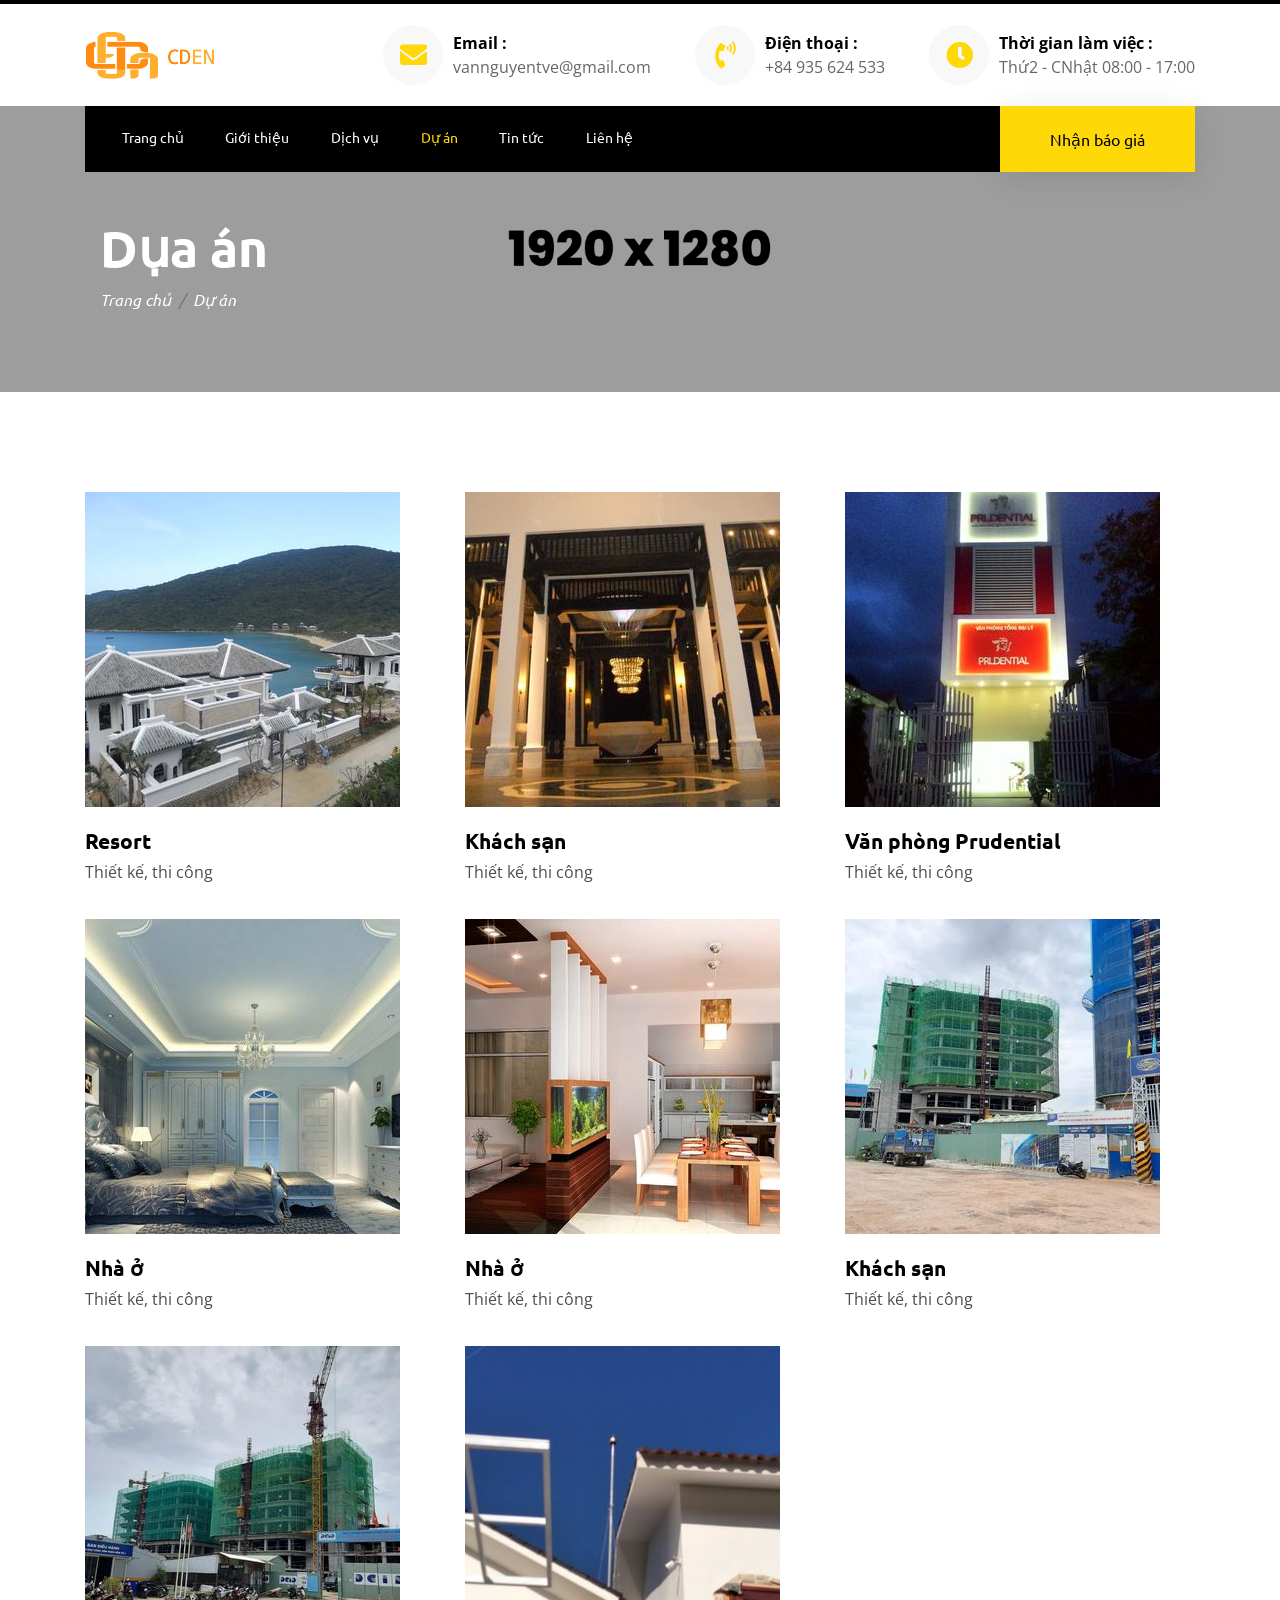
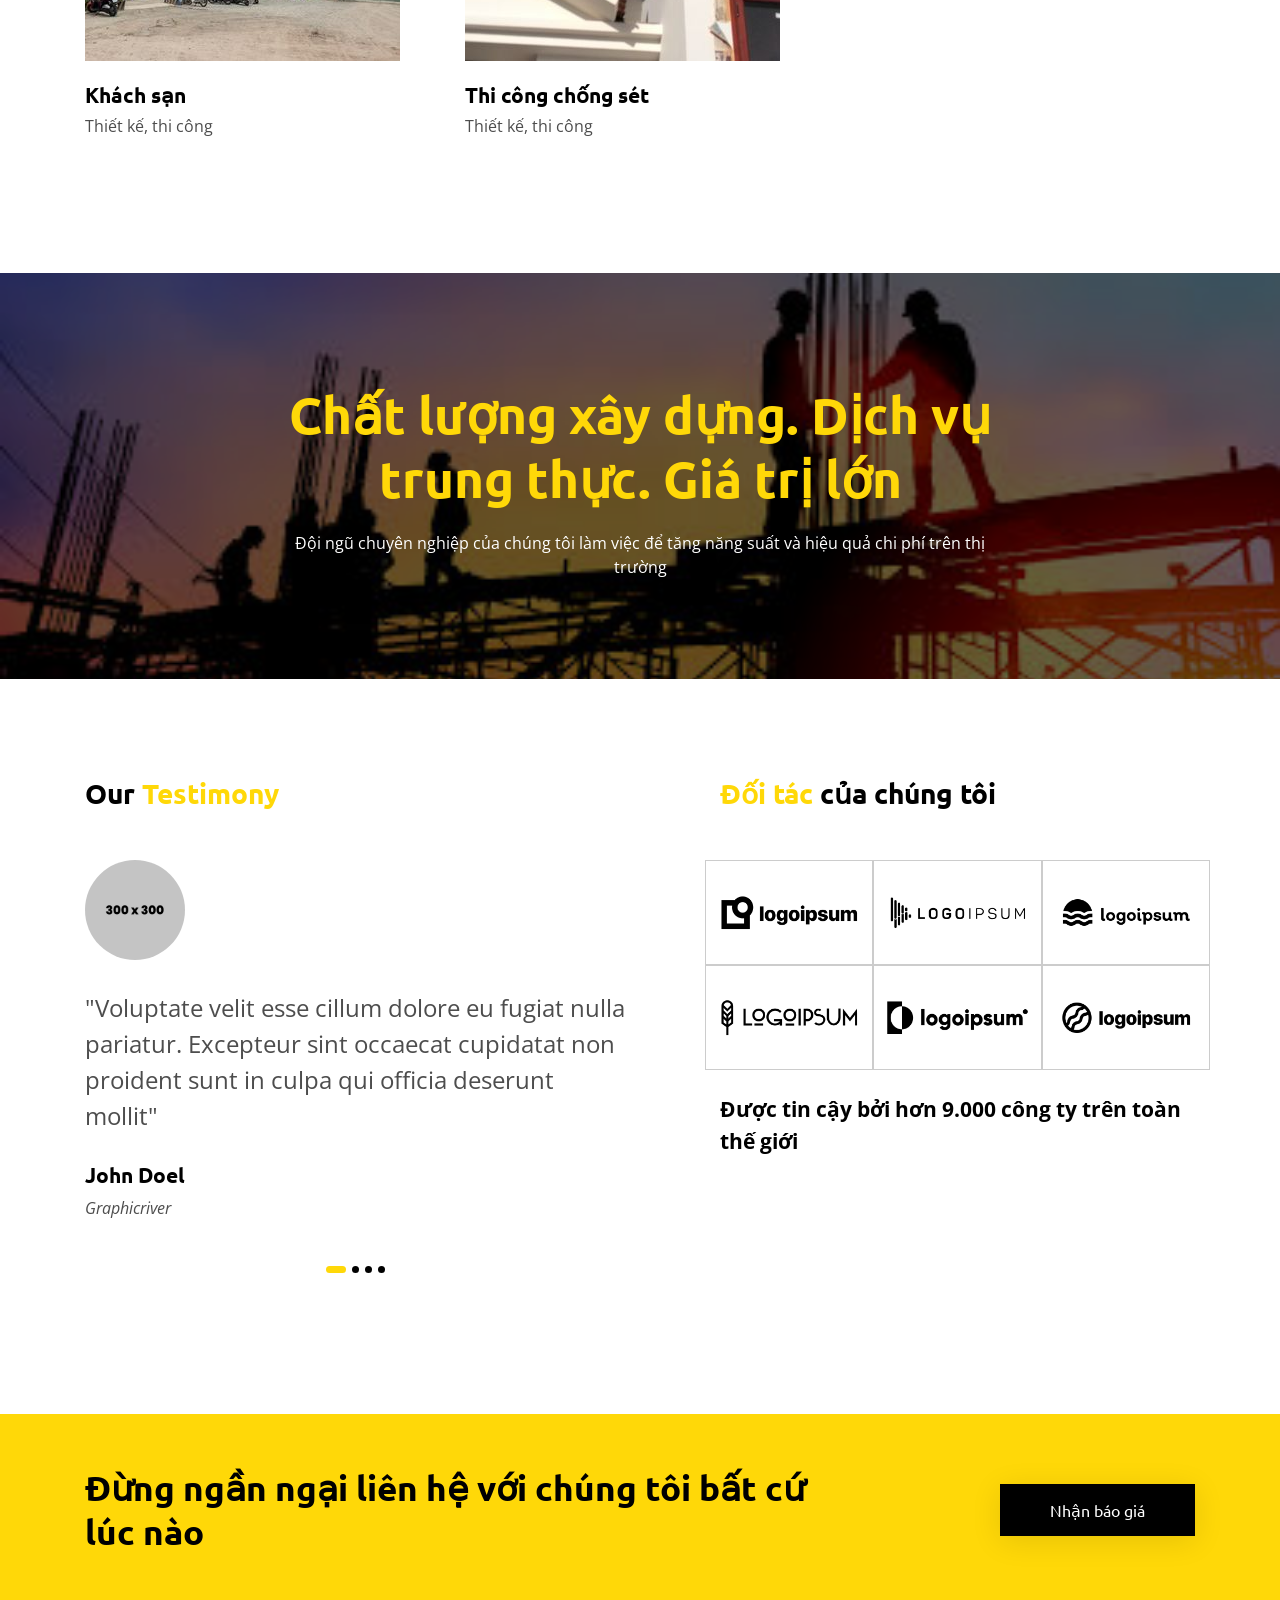
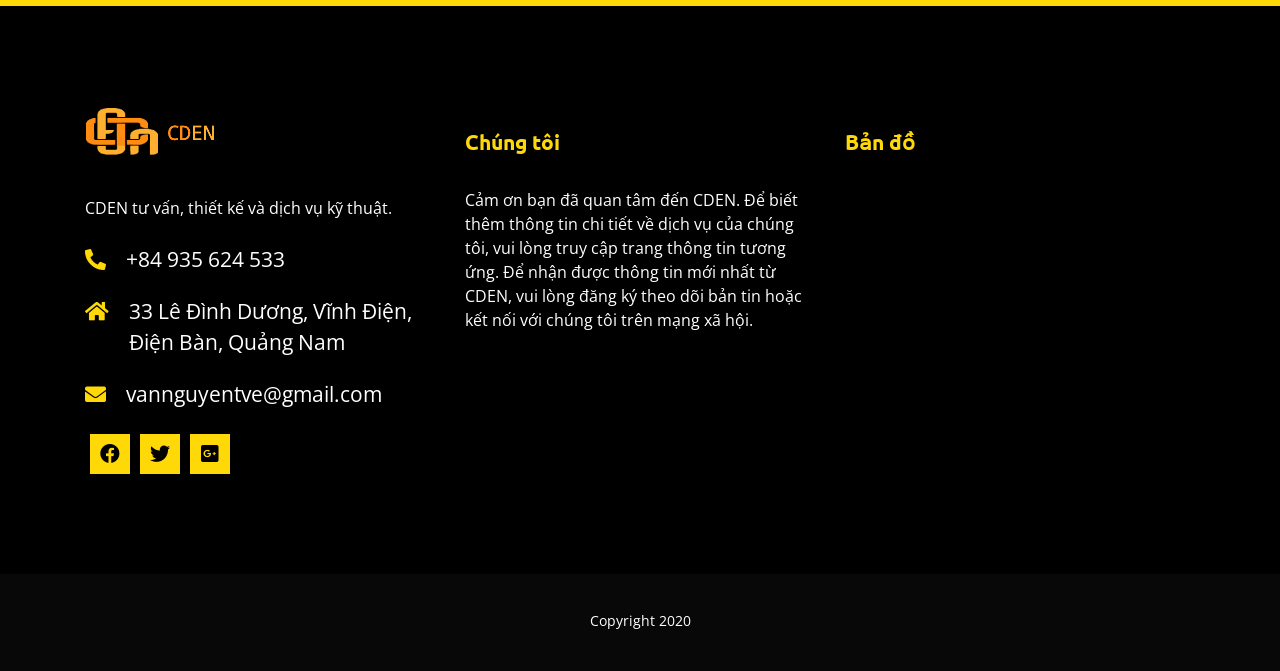
<file: projects.html>
<!DOCTYPE html>
<html lang="en">
  <head>
    <!-- Basic Page Needs
    ================================================== -->
    <meta charset="utf-8">
    <!--[if IE]><meta http-equiv="x-ua-compatible" content="IE=9" /><![endif]-->
    <meta name="viewport" content="width=device-width, initial-scale=1">
    <title>CÔNG TY TNHH TƯ VẤN - THIẾT KẾ & DỊCH VỤ KỸ THUẬT CDEN</title>
    <meta name="description" content="CDEN tư vấn, thiết kế, dịch vụ kỹ thuật">
    <meta name="keywords" content="thi công nhà ở, công trình công cộng, thi công điện nước, báo cháy, chống sét">
    <meta name="author" content="cden.com">  
	
	<!-- ==============================================
	Favicons
	=============================================== -->
	<link rel="shortcut icon" href="images/favicon.ico">
	<link rel="apple-touch-icon" href="images/apple-touch-icon.png">
	<link rel="apple-touch-icon" sizes="72x72" href="images/apple-touch-icon-72x72.png">
	<link rel="apple-touch-icon" sizes="114x114" href="images/apple-touch-icon-114x114.png">
	
	<!-- ==============================================
	CSS VENDOR
	=============================================== -->
	<link rel="stylesheet" type="text/css" href="css/vendor/bootstrap.min.css" />
	<link rel="stylesheet" type="text/css" href="css/vendor/owl.carousel.min.css">
	<link rel="stylesheet" type="text/css" href="css/vendor/owl.theme.default.min.css">
	<link rel="stylesheet" type="text/css" href="css/vendor/magnific-popup.css">
	<link rel="stylesheet" type="text/css" href="css/vendor/animate.min.css">
	
	<link rel="stylesheet" type="text/css" href="css/fontawesome.css">
	<link rel="stylesheet" type="text/css" href="css/brands.css">
	<link rel="stylesheet" type="text/css" href="css/solid.css">


	<!-- ==============================================
	Custom Stylesheet
	=============================================== -->
	<link rel="stylesheet" type="text/css" href="css/style.css" />
	
    <script src="js/vendor/modernizr.min.js"></script>

</head>

<body data-spy="scroll" data-target="#navbar-example">

	<!-- LOAD PAGE -->
	<div class="animationload">
		<div class="loader"></div>
	</div>
	
	<!-- BACK TO TOP SECTION -->
	<a href="#0" class="cd-top cd-is-visible cd-fade-out">Top</a>

	<!-- HEADER -->
    <div class="header header-1">
    	<!-- MIDDLE BAR -->
		<div class="middlebar d-none d-sm-block">
			<div class="container">
				<div class="row align-items-center">
					<div class="col-3 col-md-3">
						<div class="logo">
							<img src="images/logo.png" alt="" />
						</div>
					</div>
					<div class="col-9 col-md-9">
						<div class="contact-info">
							<!-- INFO 1 -->
							<div class="rs-icon-1">
								<div class="icon">
									<div class="fas fa-envelope"></div>
								</div>
								<div class="body-content">
									<div class="heading">Email :</div>
									vannguyentve@gmail.com
								</div>
							</div>
							<!-- INFO 1 -->
							<div class="rs-icon-1">
								<div class="icon">
									<div class="fas fa-phone-volume"></div>
								</div>
								<div class="body-content">
									<div class="heading">Điện thoại :</div>
									+84 935 624 533
								</div>
							</div>
							<!-- INFO 2 -->
							<div class="rs-icon-1">
								<div class="icon">
									<div class="fas fa-clock"></div>
								</div>
								<div class="body-content">
									<div class="heading">Thời gian làm việc :</div>
									Thứ2 - CNhật 08:00 - 17:00
								</div>
							</div>
						</div>
					</div>
				</div>
			</div>
		</div>

		<!-- NAVBAR SECTION -->
		<div class="navbar-main">
			<div class="container">
			    <nav id="navbar-example" class="navbar navbar-expand-lg navbar-bg">
			        
			        <button class="navbar-toggler" type="button" data-toggle="collapse" data-target="#navbarNavDropdown" aria-controls="navbarNavDropdown" aria-expanded="false" aria-label="Toggle navigation">
			            <span class="navbar-toggler-icon"></span>
			        </button>
			        <div class="collapse navbar-collapse" id="navbarNavDropdown">
			            <ul class="navbar-nav">
			                <li class="nav-item">
			                    <a class="nav-link" href="index.html">
						          Trang chủ
						        </a>
								<!--
			                    <div class="dropdown-menu">
			                    	<a class="dropdown-item" href="index.html">Homepage 1</a>
	          						<a class="dropdown-item" href="index-2.html">Homepage 2</a>
	          						<a class="dropdown-item" href="index-3.html">Homepage 3</a>
							    </div>
								-->
			                </li>

			                <li class="nav-item">
			                    <a class="nav-link" href="about.html">Giới thiệu</a>
			                </li>

			                <li class="nav-item">
			                    <a class="nav-link" href="services.html">Dịch vụ</a>
			                </li>

			                <li class="nav-item active">
			                    <a class="nav-link" href="projects.html">
						          Dự án  
						        </a>
								<!--
			                    <div class="dropdown-menu">
			                    	<a class="dropdown-item" href="projects.html">Projects Grid</a>
			                    	<a class="dropdown-item" href="projects-single.html">Projects Single</a>
							    </div>
								-->
			                </li>
							
			                <li class="nav-item">
			                    <a class="nav-link" href="news.html">
						          Tin tức  
						        </a>
			                    
			                </li>
							
			                <li class="nav-item">
			                    <a class="nav-link" href="contact.html">Liên hệ</a>
			                </li>

			            </ul>
			        </div>
			        <a href="#" class="btn btn-primary btn-navbar d-none d-sm-block">Nhận báo giá</a>
			    </nav> <!-- Navbar -->
			    
			</div>
		</div>

    </div>

	<!-- BANNER -->
    <div class="section banner-page" data-background="images/dummy-img-1920x1280.jpg">
		<div class="content-wrap pos-relative">
			<div class="container">
				<div class="col-12 col-md-12">
					<div class="d-flex bd-highlight mb-2">
						<div class="title-page">Dụa án</div>
					</div>
					<nav aria-label="breadcrumb">
					  <ol class="breadcrumb ">
					    <li class="breadcrumb-item"><a href="index.html">Trang chủ</a></li>
					    <li class="breadcrumb-item active" aria-current="page">Dự án</li>
					  </ol>
					</nav>
				</div>
			</div>
			
		</div>
	</div>	

   <!-- CONTENT -->
	<div class="section">
		<div class="content-wrap">
			<div class="container">

				<div class="row">

					<div class="col-sm-4 col-md-4">
						<div class="box-image-1">
							<a href="#" title="Industrial Complex">
								<div class="media-img">
									<img src="images/thi-cong.jpg" alt="" class="img-fluid">
								</div>
								<div class="body-content">
									<h4 class="title">Resort</h4>
									<p class="category">Thiết kế, thi công</p>
								</div>
							</a>
						</div>
					</div>

					<div class="col-sm-4 col-md-4">
						<div class="box-image-1">
							<a href="#" title="Industrial Complex">
								<div class="media-img">
									<img src="images/thi-cong-1.jpg" alt="" class="img-fluid">
								</div>
								<div class="body-content">
									<h4 class="title">Khách sạn</h4>
									<p class="category">Thiết kế, thi công</p>
								</div>
							</a>
						</div>
					</div>

					<div class="col-sm-4 col-md-4">
						<div class="box-image-1">
							<a href="#" title="Industrial Complex">
								<div class="media-img">
									<img src="images/thi-cong-prudential.jpg" alt="" class="img-fluid">
								</div>
								<div class="body-content">
									<h4 class="title">Văn phòng Prudential</h4>
									<p class="category">Thiết kế, thi công</p>
								</div>
							</a>
						</div>	
					</div>

					<div class="col-sm-4 col-md-4">
						<div class="box-image-1">
							<a href="#" title="Industrial Complex">
								<div class="media-img">
									<img src="images/thi-cong-3.jpg" alt="" class="img-fluid">
								</div>
								<div class="body-content">
									<h4 class="title">Nhà ở</h4>
									<p class="category">Thiết kế, thi công</p>
								</div>
							</a>
						</div>
					</div>

					<div class="col-sm-4 col-md-4">
						<div class="box-image-1">
							<a href="#" title="Industrial Complex">
								<div class="media-img">
									<img src="images/thi-cong-nha-1.jpg" alt="" class="img-fluid">
								</div>
								<div class="body-content">
									<h4 class="title">Nhà ở</h4>
									<p class="category">Thiết kế, thi công</p>
								</div>
							</a>
						</div>
					</div>

					<div class="col-sm-4 col-md-4">
						<div class="box-image-1">
							<a href="#" title="Industrial Complex">
								<div class="media-img">
									<img src="images/cong-trinh-1.jpg" alt="" class="img-fluid">
								</div>
								<div class="body-content">
									<h4 class="title">Khách sạn</h4>
									<p class="category">Thiết kế, thi công</p>
								</div>
							</a>
						</div>
					</div>

					<div class="col-sm-4 col-md-4">
						<div class="box-image-1">
							<a href="#" title="Industrial Complex">
								<div class="media-img">
									<img src="images/cong-trinh-2.jpg" alt="" class="img-fluid">
								</div>
								<div class="body-content">
									<h4 class="title">Khách sạn</h4>
									<p class="category">Thiết kế, thi công</p>
								</div>
							</a>
						</div>
					</div>

					<div class="col-sm-4 col-md-4">
						<div class="box-image-1">
							<a href="#" title="Industrial Complex">
								<div class="media-img">
									<img src="images/chong-set.jpg" alt="" class="img-fluid">
								</div>
								<div class="body-content">
									<h4 class="title">Thi công chống sét</h4>
									<p class="category">Thiết kế, thi công</p>
								</div>
							</a>
						</div>
					</div>

				</div>

				
			</div>
		</div>
	</div>

	<!-- CTA -->
	<div class="section bgi-cover-center bg-overlay-dark" data-background="images/banner-bottom.jpg">
		<div class="content-wrap">
			<div class="container">

				<div class="row align-items-center">
					<div class="col-sm-12 col-md-8 offset-md-2">
						<div class="cta-info">
							<h2 class="text-primary">Chất lượng xây dựng. Dịch vụ trung thực. Giá trị lớn</h2>
							<p class="text-white">Đội ngũ chuyên nghiệp của chúng tôi làm việc để tăng năng suất và hiệu quả chi phí trên thị trường</p>
						</div>
					</div>
				</div>

			</div>
		</div>
	</div>

	<!-- OUR TESTIMONIALS & PARTNERS -->
	<div class="section">
		<div class="content-wrap">
			<div class="container">

				<div class="row">

					<div class="col-sm-6 col-md-6">
						<h4 class="section-heading text-left text-black no-after mb-5">
							Our <span class="text-primary">Testimony</span>
						</h4>
						<div id="testimonial" class="owl-carousel owl-theme owl-dark">
							<!-- Item 1 -->
							<div class="item">
								<div class="rs-testimonial-1">
								   	<div class="media">
								   		<img src="images/dummy-img-300x300.jpg" alt="" class="rounded-circle">
								   	</div>
								   	<div class="body">
								      	<p>"Voluptate velit esse cillum dolore eu fugiat nulla pariatur. Excepteur sint occaecat cupidatat non proident sunt in culpa qui officia deserunt mollit"</p>
								   	</div>
							      	<h5 class="name">John Doel</h5>
							      	<div class="company">Graphicriver</div>
								</div>
							</div>

							<!-- Item 2 -->
							<div class="item">
								<div class="rs-testimonial-1">
									<div class="media">
								   		<img src="images/dummy-img-300x300.jpg" alt="" class="rounded-circle">
								   	</div>
								   	<div class="body">
								      	<p>"Voluptate velit esse cillum dolore eu fugiat nulla pariatur. Excepteur sint occaecat cupidatat non proident sunt in culpa qui officia deserunt mollit"</p>
								   	</div>
							      	<h5 class="name">John Doel</h5>
							      	<div class="company">Graphicriver</div>
								</div>
							</div>

							<!-- Item 3 -->
							<div class="item">
								<div class="rs-testimonial-1">
									<div class="media">
								   		<img src="images/dummy-img-300x300.jpg" alt="" class="rounded-circle">
								   	</div>
								   	<div class="body">
								      	<p>"Voluptate velit esse cillum dolore eu fugiat nulla pariatur. Excepteur sint occaecat cupidatat non proident sunt in culpa qui officia deserunt mollit"</p>
								   	</div>
							      	<h5 class="name">John Doel</h5>
							      	<div class="company">Graphicriver</div>
								</div>
							</div>

							<!-- Item 4 -->
							<div class="item">
								<div class="rs-testimonial-1">
									<div class="media">
								   		<img src="images/dummy-img-300x300.jpg" alt="" class="rounded-circle">
								   	</div>
								   	<div class="body">
								      	<p>"Voluptate velit esse cillum dolore eu fugiat nulla pariatur. Excepteur sint occaecat cupidatat non proident sunt in culpa qui officia deserunt mollit"</p>
								   	</div>
							      	<h5 class="name">John Doel</h5>
							      	<div class="company">Graphicriver</div>
								</div>
							</div>

						</div>
						<div class="spacer-30"></div>
					</div>

					<div class="col-sm-6 col-md-6 pleft">
						<h4 class="section-heading text-left text-black no-after mb-5">
							<span class="text-primary">Đối tác </span> của chúng tôi
						</h4>
						<div class="row align-items-center">
							<div class="col-md-4 border-box">
								<img src="images/dummy-logo-1b.png" alt="" class="img-fluid">
							</div>
							<div class="col-md-4 border-box">
								<img src="images/dummy-logo-2b.png" alt="" class="img-fluid">
							</div>
							<div class="col-md-4 border-box">
								<img src="images/dummy-logo-3b.png" alt="" class="img-fluid">
							</div>
							<div class="col-md-4 border-box">
								<img src="images/dummy-logo-4b.png" alt="" class="img-fluid">
							</div>
							<div class="col-md-4 border-box">
								<img src="images/dummy-logo-5b.png" alt="" class="img-fluid">
							</div>
							<div class="col-md-4 border-box">
								<img src="images/dummy-logo-6b.png" alt="" class="img-fluid">
							</div>
						</div>
						<p class="uk21 text-black mt-4"><strong>Được tin cậy bởi hơn 9.000 công ty trên toàn thế giới</strong></p>	
					</div>

				</div>
				
			</div>
		</div>
	</div>

	<!-- CTA -->
	<div class="section bg-primary">
		<div class="content-wrap py-5">
			<div class="container">

				<div class="row align-items-center cta-block-1">
					<div class="col-sm-8 col-md-8">
						<h4 class="my-1 text-black">Đừng ngần ngại liên hệ với chúng tôi bất cứ lúc nào</h4>
					</div>

					<div class="col-sm-4 col-md-4">
						<div class="tbutton"><a href="#" class="btn btn-secondary">Nhận báo giá</a></div>
					</div>

				</div>

			</div>
		</div>
	</div>

	<!-- FOOTER SECTION -->
	<div class="footer">
		<div class="content-wrap">
			<div class="container">

				<div class="row">

					<div class="col-sm-6 col-md-6 col-lg-4">
						<div class="footer-item">
							<img src="images/logo.png" alt="logo bottom" class="logo-bottom">
							<div class="spacer-30"></div>
							<p>CDEN tư vấn, thiết kế và dịch vụ kỹ thuật.</p>

							<ul class="list-info my-4">
								<li>
									<div class="info-icon uk21">
										<span class="fas fa-phone-alt"></span>
									</div>
									<div class="info-text uk21">+84 935 624 533</div> </li>
								<li>
								<li>
									<div class="info-icon uk21">
										<span class="fa fa-home"></span>
									</div>
									<div class="info-text uk21">33 Lê Đình Dương, Vĩnh Điện, Điện Bàn, Quảng Nam</div> </li>
								<li>
								<li>
									<div class="info-icon uk21">
										<span class="fas fa-envelope"></span>
									</div>
									<div class="info-text uk21">vannguyentve@gmail.com</div> </li>
								<li>
							
							</ul>

							<div class="sosmed-icon d-inline-flex">
								<a href="https://www.facebook.com/thietkeME"><i class="fab fa-facebook"></i></a> 
								<a href="#"><i class="fab fa-twitter"></i></a> 
								<a href="#"><i class="fab fa-google-plus-square"></i></a> 
							</div>
						</div>
					</div>	


					<div class="col-sm-6 col-md-6 col-lg-4">
						<div class="footer-item">
							<div class="footer-title">
								Chúng tôi
							</div>
							
							<p>Cảm ơn bạn đã quan tâm đến CDEN. Để biết thêm thông tin chi tiết về dịch vụ của chúng tôi, vui lòng truy cập trang thông tin tương ứng. Để nhận được thông tin mới nhất từ CDEN, vui lòng đăng ký theo dõi bản tin hoặc kết nối với chúng tôi trên mạng xã hội.</p>

						</div>
					</div>				

					<div class="col-sm-6 col-md-6 col-lg-4">
						<div class="footer-item">
							<div class="footer-title">
								Bản đồ
							</div>
							<div class="row">
								<iframe src="https://www.google.com/maps/embed?pb=!1m18!1m12!1m3!1d4563.398235190049!2d108.25201839532666!3d15.890975196876987!2m3!1f0!2f0!3f0!3m2!1i1024!2i768!4f13.1!3m3!1m2!1s0x31420f9a933374b1%3A0x69e96d7e8b51b97a!2zMzMgTMOqIMSQw6xuaCBExrDGoW5nLCBUVC4gVsSpbmggxJBp4buHbiwgxJBp4buHbiBCw6BuLCBRdeG6o25nIE5hbSwgVmnhu4d0IE5hbQ!5e0!3m2!1svi!2s!4v1635786077000!5m2!1svi!2s" width="450" height="268" style="border:0;" allowfullscreen="" loading="lazy"></iframe>
							</div>
															
						</div>
					</div>

				</div>
				
			</div>
		</div>
		<div class="fcopy">
			<div class="container">
				<div class="row">
					<div class="col-sm-12 col-md-12 col-lg-12">
						<p class="mt-3 text-center">Copyright 2020</p> 
					</div>
				</div>
			</div>
		</div>
		
	</div>
	
	<!-- JS VENDOR -->
	<script src="js/vendor/jquery.min.js"></script>
	<script src="js/vendor/bootstrap.min.js"></script>
	<script src="js/vendor/owl.carousel.js"></script>
	<script src="js/vendor/jquery.magnific-popup.min.js"></script>

	<!-- SENDMAIL -->
	<script src="js/vendor/validator.min.js"></script>
	<script src="js/vendor/form-scripts.js"></script>

	<script src="js/script.js"></script>

</body>
</html>
</file>
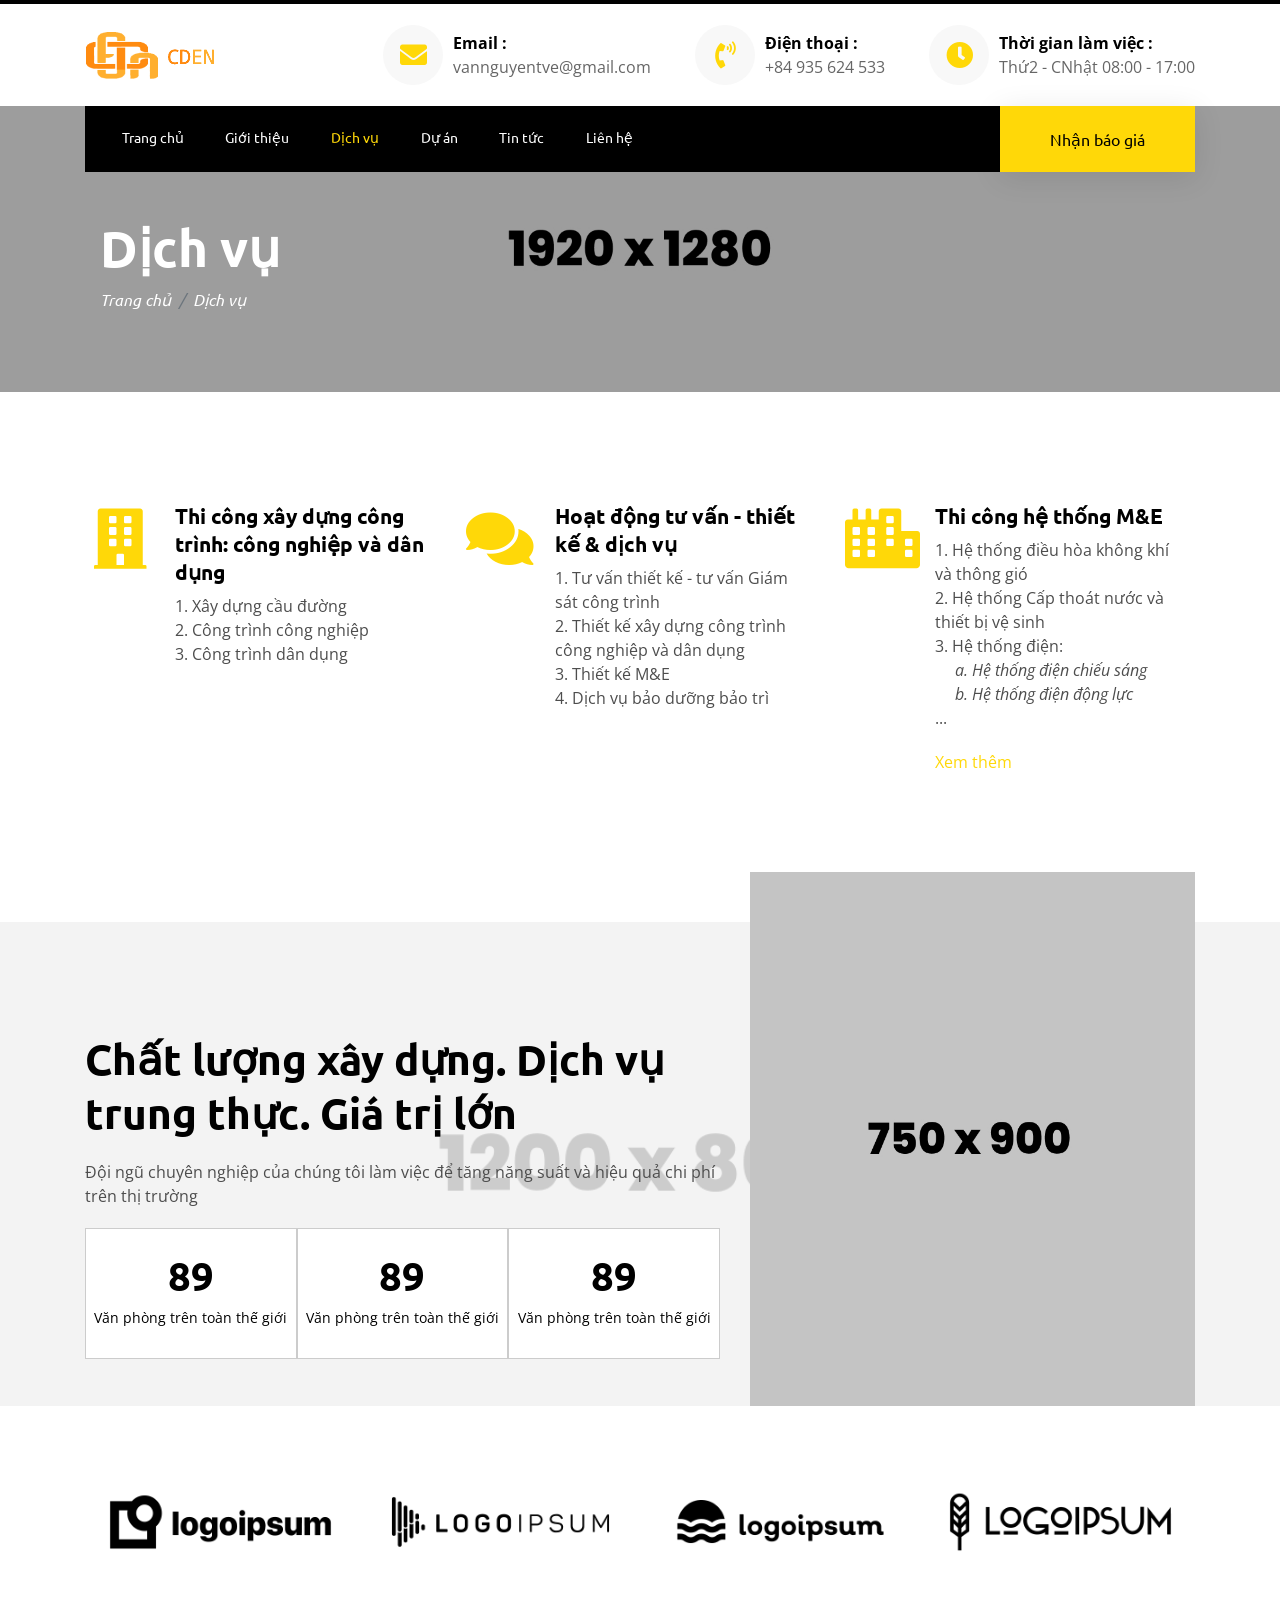
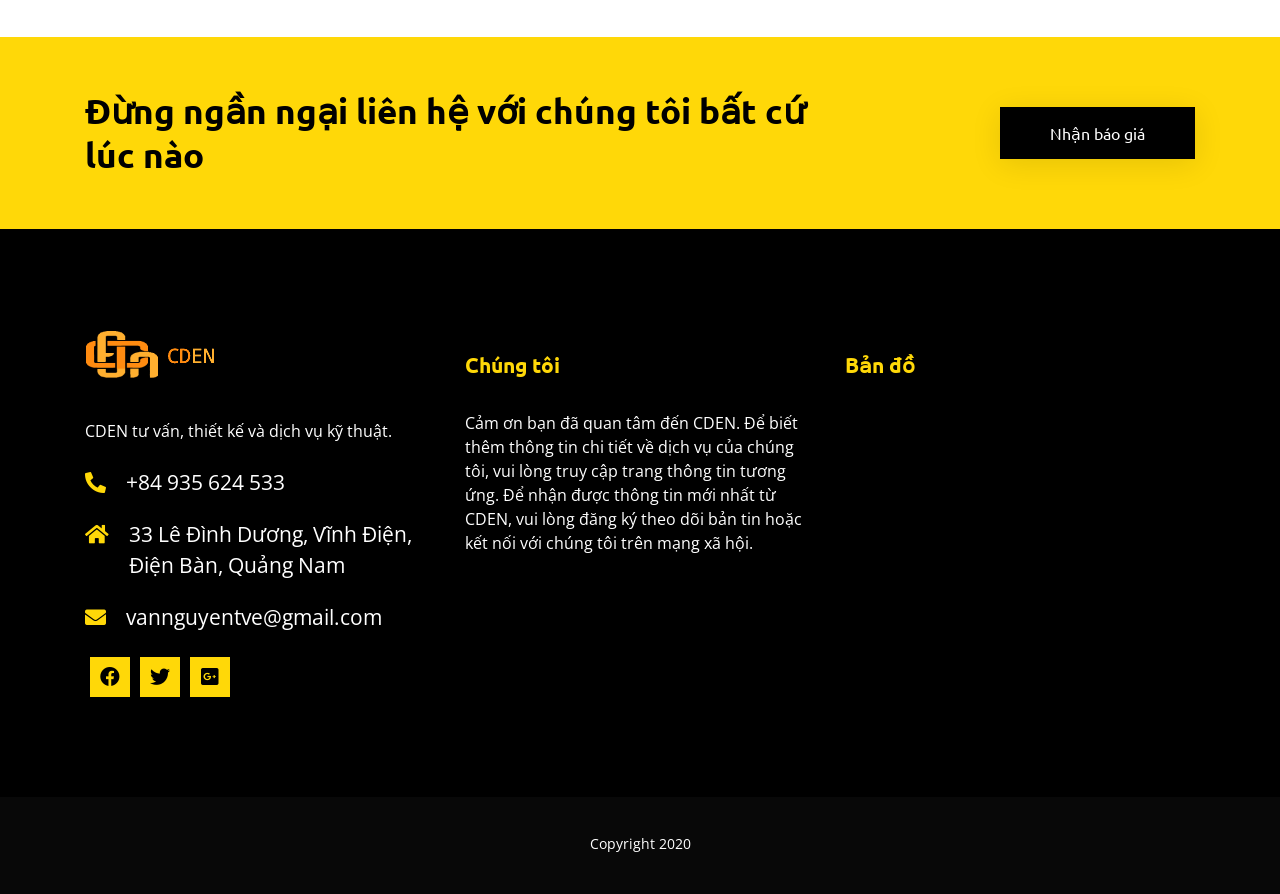
<file: services.html>
<!DOCTYPE html>
<html lang="en">
  <head>
    <!-- Basic Page Needs
    ================================================== -->
    <meta charset="utf-8">
    <!--[if IE]><meta http-equiv="x-ua-compatible" content="IE=9" /><![endif]-->
    <meta name="viewport" content="width=device-width, initial-scale=1">
    <title>CÔNG TY TNHH TƯ VẤN - THIẾT KẾ & DỊCH VỤ KỸ THUẬT CDEN</title>
    <meta name="description" content="CDEN tư vấn, thiết kế, dịch vụ kỹ thuật">
    <meta name="keywords" content="thi công nhà ở, công trình công cộng, thi công điện nước, báo cháy, chống sét">
    <meta name="author" content="cden.com">  
	
	<!-- ==============================================
	Favicons
	=============================================== -->
	<link rel="shortcut icon" href="images/favicon.ico">
	<link rel="apple-touch-icon" href="images/apple-touch-icon.png">
	<link rel="apple-touch-icon" sizes="72x72" href="images/apple-touch-icon-72x72.png">
	<link rel="apple-touch-icon" sizes="114x114" href="images/apple-touch-icon-114x114.png">
	
	<!-- ==============================================
	CSS VENDOR
	=============================================== -->
	<link rel="stylesheet" type="text/css" href="css/vendor/bootstrap.min.css" />
	<link rel="stylesheet" type="text/css" href="css/vendor/owl.carousel.min.css">
	<link rel="stylesheet" type="text/css" href="css/vendor/owl.theme.default.min.css">
	<link rel="stylesheet" type="text/css" href="css/vendor/magnific-popup.css">
	<link rel="stylesheet" type="text/css" href="css/vendor/animate.min.css">
	
	<link rel="stylesheet" type="text/css" href="css/fontawesome.css">
	<link rel="stylesheet" type="text/css" href="css/brands.css">
	<link rel="stylesheet" type="text/css" href="css/solid.css">


	<!-- ==============================================
	Custom Stylesheet
	=============================================== -->
	<link rel="stylesheet" type="text/css" href="css/style.css" />
	<link rel="stylesheet" type="text/css" href="css/cdenstyle.css"/>
	
    <script src="js/vendor/modernizr.min.js"></script>

</head>

<body data-spy="scroll" data-target="#navbar-example">

	<!-- LOAD PAGE -->
	<div class="animationload">
		<div class="loader"></div>
	</div>
	
	<!-- BACK TO TOP SECTION -->
	<a href="#0" class="cd-top cd-is-visible cd-fade-out">Top</a>

	<!-- HEADER -->
    <div class="header header-1">
    	<!-- MIDDLE BAR -->
		<div class="middlebar d-none d-sm-block">
			<div class="container">
				<div class="row align-items-center">
					<div class="col-3 col-md-3">
						<div class="logo">
							<img src="images/logo.png" alt="" />
						</div>
					</div>
					<div class="col-9 col-md-9">
						<div class="contact-info">
							<!-- INFO 1 -->
							<div class="rs-icon-1">
								<div class="icon">
									<div class="fas fa-envelope"></div>
								</div>
								<div class="body-content">
									<div class="heading">Email :</div>
									vannguyentve@gmail.com
								</div>
							</div>
							<!-- INFO 1 -->
							<div class="rs-icon-1">
								<div class="icon">
									<div class="fas fa-phone-volume"></div>
								</div>
								<div class="body-content">
									<div class="heading">Điện thoại :</div>
									+84 935 624 533
								</div>
							</div>
							<!-- INFO 2 -->
							<div class="rs-icon-1">
								<div class="icon">
									<div class="fas fa-clock"></div>
								</div>
								<div class="body-content">
									<div class="heading">Thời gian làm việc :</div>
									Thứ2 - CNhật 08:00 - 17:00
								</div>
							</div>
						</div>
					</div>
				</div>
			</div>
		</div>

		<!-- NAVBAR SECTION -->
		<div class="navbar-main">
			<div class="container">
			    <nav id="navbar-example" class="navbar navbar-expand-lg navbar-bg">
			        
			        <button class="navbar-toggler" type="button" data-toggle="collapse" data-target="#navbarNavDropdown" aria-controls="navbarNavDropdown" aria-expanded="false" aria-label="Toggle navigation">
			            <span class="navbar-toggler-icon"></span>
			        </button>
			        <div class="collapse navbar-collapse" id="navbarNavDropdown">
			            <ul class="navbar-nav">
			                <li class="nav-item">
			                    <a class="nav-link" href="index.html">
						          Trang chủ
						        </a>
								<!--
			                    <div class="dropdown-menu">
			                    	<a class="dropdown-item" href="index.html">Homepage 1</a>
	          						<a class="dropdown-item" href="index-2.html">Homepage 2</a>
	          						<a class="dropdown-item" href="index-3.html">Homepage 3</a>
							    </div>
								-->
			                </li>

			                <li class="nav-item">
			                    <a class="nav-link" href="about.html">Giới thiệu</a>
			                </li>

			                <li class="nav-item active">
			                    <a class="nav-link" href="services.html">Dịch vụ</a>
			                </li>

			                <li class="nav-item">
			                    <a class="nav-link" href="projects.html">
						          Dự án  
						        </a>
								<!--
			                    <div class="dropdown-menu">
			                    	<a class="dropdown-item" href="projects.html">Projects Grid</a>
			                    	<a class="dropdown-item" href="projects-single.html">Projects Single</a>
							    </div>
								-->
			                </li>
							
			                <li class="nav-item">
			                    <a class="nav-link" href="news.html">
						          Tin tức  
						        </a>
			                    
			                </li>
							
			                <li class="nav-item">
			                    <a class="nav-link" href="contact.html">Liên hệ</a>
			                </li>

			            </ul>
			        </div>
			        <a href="#" class="btn btn-primary btn-navbar d-none d-sm-block">Nhận báo giá</a>
			    </nav> <!-- Navbar -->
			    
			</div>
		</div>

    </div>

	<!-- BANNER -->
    <div class="section banner-page" data-background="images/dummy-img-1920x1280.jpg">
		<div class="content-wrap pos-relative">
			<div class="container">
				<div class="col-12 col-md-12">
					<div class="d-flex bd-highlight mb-2">
						<div class="title-page">Dịch vụ</div>
					</div>
					<nav aria-label="breadcrumb">
					  <ol class="breadcrumb ">
					    <li class="breadcrumb-item"><a href="index.html">Trang chủ</a></li>
					    <li class="breadcrumb-item active" aria-current="page">Dịch vụ</li>
					  </ol>
					</nav>
				</div>
			</div>
			
		</div>
	</div>	

   <!-- CONTENT -->
	<div class="section">
		<div class="content-wrap">
			<div class="container">

				<div class="row">

					<div class="col-sm-4 col-md-4">
						<div class="rs-icon-info-3 mb-5">
							<div class="info-icon">
								<i class="fas fa-building"></i>
							</div>
							<div class="info-text">
								<h4 class="text-black mb-2">Thi công xây dựng công trình: công nghiệp và dân dụng</h4>
								<p class="p-class">1. Xây dựng cầu đường</p>
								<p class="p-class">2. Công trình công nghiệp</p>
								<p class="p-class">3. Công trình dân dụng</p>
								<!--<a href="#">Đọc thêm</a>-->
							</div>
						</div>
					</div>

					<div class="col-sm-4 col-md-4">
						<div class="rs-icon-info-3 mb-5">
							<div class="info-icon">
								<i class="fas fa-comments"></i>
							</div>
							<div class="info-text">
								<h4 class="text-black mb-2">Hoạt động tư vấn - thiết kế & dịch vụ</h4>
								<p class="p-class">1. Tư vấn thiết kế - tư vấn Giám sát công trình</p>
								<p class="p-class">2. Thiết kế xây dựng công trình công nghiệp và dân dụng</p>
								<p class="p-class">3. Thiết kế M&E</p>
								<p class="p-class">4. Dịch vụ bảo dưỡng bảo trì</p>
								<!--<a href="#">Đọc thêm</a>-->
							</div>
						</div>
					</div>
					<!--
					<div class="col-sm-4 col-md-4">
						<div class="rs-icon-info-3 mb-5">
							<div class="info-icon">
								<i class="fas fa-bolt"></i>
							</div>
							<div class="info-text">
								<h4 class="text-black mb-2">Chống sét</h4>
								<p>Thi công hệ thống chống sét , hệ thống chống sét lan truyền, hệ thống tiếp địa, ....</p>
								<a href="#">Đọc thêm</a>
							</div>
						</div>
					</div>
					-->
					<div class="col-sm-4 col-md-4">
						<div class="rs-icon-info-3 mb-5">
							<div class="info-icon">
								<i class="fas fa-city"></i>
							</div>
							<div class="info-text">
								<h4 class="text-black mb-2">Thi công hệ thống M&E</h4>
								<p class="p-class">1. Hệ thống điều hòa không khí và thông gió<br>
								2. Hệ thống Cấp thoát nước và thiết bị vệ sinh<br>
								3. Hệ thống điện:<br>
								<p class="p-class p-class-indent"><i>a. Hệ thống điện chiếu sáng</i></p>
								<p class="p-class p-class-indent"><i>b. Hệ thống điện động lực</i></p>
								<span id="dots">...</span><span id="more">
								<p class="p-class p-class-indent"><i>c. Hệ thống mạng máy tính - công nghệ thông tin</i></p>
								<p class="p-class p-class-indent"><i>d. Hệ thống mạng điện thoại</i></p>
								<p class="p-class p-class-indent"><i>e. Hệ thống camera an ninh</i></p>
								<p class="p-class p-class-indent"><i>f. Hệ thống âm thanh thông báo</i></p>
								<p class="p-class p-class-indent"><i>g. Hệ thống chống sét và nối đất</i></p>
								<p class="p-class p-class-indent"><i>h. Hệ thống viễn thông có dây và không dây</i></p>
								4. Hệ thống phòng cháy chữa cháy:<br>
								<p class="p-class p-class-indent"><i>a. Hệ thống chữa cháy</i></p>
								<p class="p-class p-class-indent"><i>b. Hệ thống báo cháy</i></p>
								5. Bảng hiệu quảng cáo</span></p>
								<a id="readmore" href="javascript:void(0);" onclick="readMore()">Xem thêm</a>
							</div>
						</div>
					</div>
					<!--
					<div class="col-sm-4 col-md-4">
						<div class="rs-icon-info-3 mb-5">
							<div class="info-icon">
								<i class="fas fa-network-wired"></i>
							</div>
							<div class="info-text">
								<h4 class="text-black mb-2">Công nghệ thông tin</h4>
								<p>Về lĩnh vực công nghệ thông tin của chúng tôi bao gồm mạng máy tính, hệ thống điện thoại, hệ thống an ninh (camera), ...</p>
								<a href="#">Đọc thêm</a>
							</div>
						</div>
					</div>
					
					<div class="col-sm-4 col-md-4">
						<div class="rs-icon-info-3 mb-5">
							<div class="info-icon">
								<i class="fas fa-fire-extinguisher"></i>
							</div>
							<div class="info-text">
								<h4 class="text-black mb-2">Phòng cháy chữa cháy</h4>
								<p>With over 15 years experience and real focus on customer satisfaction, you can rely on us for your next renovation, driveway sett or home repair.</p>
								<a href="#">Đọc thêm</a>
							</div>
						</div>
					</div>

					<div class="col-sm-4 col-md-4">
						<div class="rs-icon-info-3 mb-5">
							<div class="info-icon">
								<i class="fas fa-hand-holding-water"></i>
							</div>
							<div class="info-text">
								<h4 class="text-black mb-2">Cấp thoát nước</h4>
								<p>With over 15 years experience and real focus on customer satisfaction, you can rely on us for your next renovation, driveway sett or home repair.</p>
								<a href="#">Đọc thêm</a>
							</div>
						</div>
					</div>

					<div class="col-sm-4 col-md-4">
						<div class="rs-icon-info-3 mb-5">
							<div class="info-icon">
								<i class="fas fa-podcast"></i>
							</div>
							<div class="info-text">
								<h4 class="text-black mb-2">Hệ thống âm thanh thông báo</h4>
								<p>With over 15 years experience and real focus on customer satisfaction, you can rely on us for your next renovation, driveway sett or home repair.</p>
								<a href="#">Đọc thêm</a>
							</div>
						</div>
					</div>
					-->

				</div>

				
			</div>
		</div>
	</div>

	<!-- STATS -->
	<div class="section bgi-cover-center bg-overlay-light" data-background="images/dummy-img-1200x800.jpg">
		<div class="content-wrap pb-0">
			<div class="container">

				<div class="row">
					<div class="col-sm-12 col-md-7">
						<h3 class="text-black">
							Chất lượng xây dựng. Dịch vụ trung thực. Giá trị lớn
						</h3>
						<p>Đội ngũ chuyên nghiệp của chúng tôi làm việc để tăng năng suất và hiệu quả chi phí trên thị trường</p>
						<div class="row no-gutters">
							<div class="col-sm-12 col-md-4 border-box">
								<div class="box-stat-2">
									<h2 class="counter">89</h2>
									<p>Văn phòng trên toàn thế giới</p>
								</div>
							</div>
							<div class="col-sm-12 col-md-4 border-box">
								<div class="box-stat-2">
									<h2 class="counter">89</h2>
									<p>Văn phòng trên toàn thế giới</p>
								</div>
							</div>
							<div class="col-sm-12 col-md-4 border-box">
								<div class="box-stat-2">
									<h2 class="counter">89</h2>
									<p>Văn phòng trên toàn thế giới</p>
								</div>
							</div>
						</div>
					</div>
					<div class="col-sm-12 col-md-5">
						<img src="images/dummy-img-750x900.jpg" alt="" class="img-fluid img-overlap">
					</div>
				</div>

			</div>
		</div>
	</div>

	<!-- PARTNERS -->
	<div class="section">
		<div class="content-wrap py-5">
			<div class="container">

				<div class="row">

					<div class="col-sm-12 col-md-12">
						<div id="carousel_partners" class="owl-carousel owl-theme">
							<img src="images/dummy-logo-1b.png" alt="">
							<img src="images/dummy-logo-2b.png" alt="">
							<img src="images/dummy-logo-3b.png" alt="">
							<img src="images/dummy-logo-4b.png" alt="">
							<img src="images/dummy-logo-5b.png" alt="">
							<img src="images/dummy-logo-6b.png" alt="">
						</div>
					</div>

				</div>

			</div>
		</div>
	</div>

	<!-- CTA -->
	<div class="section bg-primary">
		<div class="content-wrap py-5">
			<div class="container">

				<div class="row align-items-center cta-block-1">
					<div class="col-sm-8 col-md-8">
						<h4 class="my-1 text-black">Đừng ngần ngại liên hệ với chúng tôi bất cứ lúc nào</h4>
					</div>

					<div class="col-sm-4 col-md-4">
						<div class="tbutton"><a href="#" class="btn btn-secondary">Nhận báo giá</a></div>
					</div>

				</div>

			</div>
		</div>
	</div>

	<!-- FOOTER SECTION -->
	<div class="footer">
		<div class="content-wrap">
			<div class="container">

				<div class="row">

					<div class="col-sm-6 col-md-6 col-lg-4">
						<div class="footer-item">
							<img src="images/logo.png" alt="logo bottom" class="logo-bottom">
							<div class="spacer-30"></div>
							<p>CDEN tư vấn, thiết kế và dịch vụ kỹ thuật.</p>

							<ul class="list-info my-4">
								<li>
									<div class="info-icon uk21">
										<span class="fas fa-phone-alt"></span>
									</div>
									<div class="info-text uk21">+84 935 624 533</div> </li>
								<li>
								<li>
									<div class="info-icon uk21">
										<span class="fa fa-home"></span>
									</div>
									<div class="info-text uk21">33 Lê Đình Dương, Vĩnh Điện, Điện Bàn, Quảng Nam</div> </li>
								<li>
								<li>
									<div class="info-icon uk21">
										<span class="fas fa-envelope"></span>
									</div>
									<div class="info-text uk21">vannguyentve@gmail.com</div> </li>
								<li>
							
							</ul>

							<div class="sosmed-icon d-inline-flex">
								<a href="https://www.facebook.com/thietkeME"><i class="fab fa-facebook"></i></a> 
								<a href="#"><i class="fab fa-twitter"></i></a> 
								<a href="#"><i class="fab fa-google-plus-square"></i></a> 
							</div>
						</div>
					</div>	


					<div class="col-sm-6 col-md-6 col-lg-4">
						<div class="footer-item">
							<div class="footer-title">
								Chúng tôi
							</div>
							
							<p>Cảm ơn bạn đã quan tâm đến CDEN. Để biết thêm thông tin chi tiết về dịch vụ của chúng tôi, vui lòng truy cập trang thông tin tương ứng. Để nhận được thông tin mới nhất từ CDEN, vui lòng đăng ký theo dõi bản tin hoặc kết nối với chúng tôi trên mạng xã hội.</p>

						</div>
					</div>				

					<div class="col-sm-6 col-md-6 col-lg-4">
						<div class="footer-item">
							<div class="footer-title">
								Bản đồ
							</div>
							<div class="row">
								<iframe src="https://www.google.com/maps/embed?pb=!1m18!1m12!1m3!1d4563.398235190049!2d108.25201839532666!3d15.890975196876987!2m3!1f0!2f0!3f0!3m2!1i1024!2i768!4f13.1!3m3!1m2!1s0x31420f9a933374b1%3A0x69e96d7e8b51b97a!2zMzMgTMOqIMSQw6xuaCBExrDGoW5nLCBUVC4gVsSpbmggxJBp4buHbiwgxJBp4buHbiBCw6BuLCBRdeG6o25nIE5hbSwgVmnhu4d0IE5hbQ!5e0!3m2!1svi!2s!4v1635786077000!5m2!1svi!2s" width="450" height="268" style="border:0;" allowfullscreen="" loading="lazy"></iframe>
							</div>
															
						</div>
					</div>

				</div>
				
			</div>
		</div>
		<div class="fcopy">
			<div class="container">
				<div class="row">
					<div class="col-sm-12 col-md-12 col-lg-12">
						<p class="mt-3 text-center">Copyright 2020</p> 
					</div>
				</div>
			</div>
		</div>
		
	</div>
	
	<!-- JS VENDOR -->
	<script src="js/vendor/jquery.min.js"></script>
	<script src="js/vendor/bootstrap.min.js"></script>
	<script src="js/vendor/owl.carousel.js"></script>
	<script src="js/vendor/jquery.magnific-popup.min.js"></script>

	<!-- SENDMAIL -->
	<script src="js/vendor/validator.min.js"></script>
	<script src="js/vendor/form-scripts.js"></script>

	<script src="js/script.js"></script>
	<script src="js/action.js"></script>

</body>
</html>
</file>
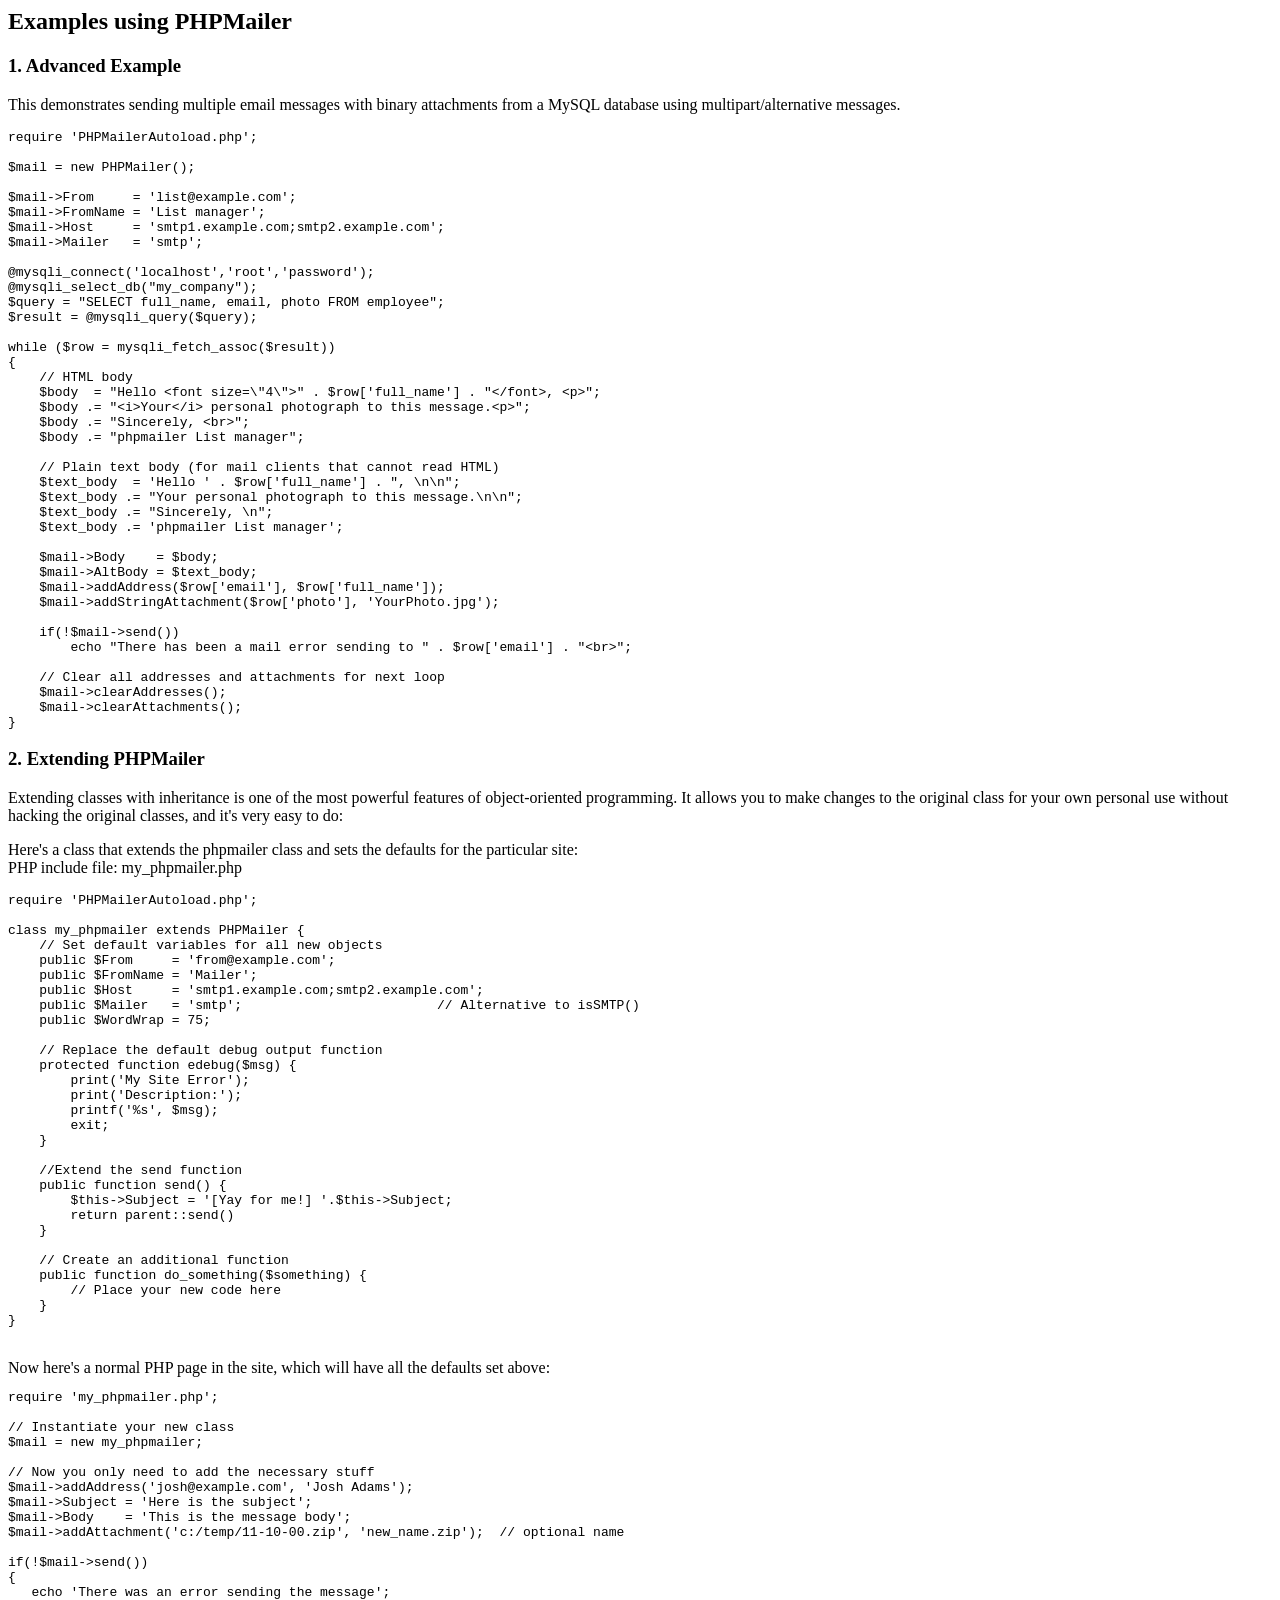
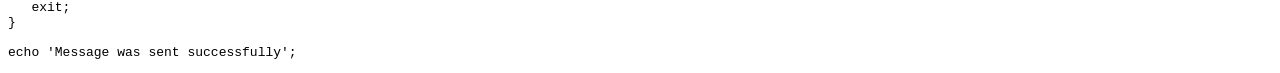
<file: inc/phpmailer/docs/extending.html>
<html>
<head>
<title>Examples using phpmailer</title>
</head>

<body>

<h2>Examples using PHPMailer</h2>

<h3>1. Advanced Example</h3>
<p>

This demonstrates sending multiple email messages with binary attachments
from a MySQL database using multipart/alternative messages.<p>

<pre>
require 'PHPMailerAutoload.php';

$mail = new PHPMailer();

$mail->From     = 'list@example.com';
$mail->FromName = 'List manager';
$mail->Host     = 'smtp1.example.com;smtp2.example.com';
$mail->Mailer   = 'smtp';

@mysqli_connect('localhost','root','password');
@mysqli_select_db("my_company");
$query = "SELECT full_name, email, photo FROM employee";
$result = @mysqli_query($query);

while ($row = mysqli_fetch_assoc($result))
{
    // HTML body
    $body  = "Hello &lt;font size=\"4\"&gt;" . $row['full_name'] . "&lt;/font&gt;, &lt;p&gt;";
    $body .= "&lt;i&gt;Your&lt;/i&gt; personal photograph to this message.&lt;p&gt;";
    $body .= "Sincerely, &lt;br&gt;";
    $body .= "phpmailer List manager";

    // Plain text body (for mail clients that cannot read HTML)
    $text_body  = 'Hello ' . $row['full_name'] . ", \n\n";
    $text_body .= "Your personal photograph to this message.\n\n";
    $text_body .= "Sincerely, \n";
    $text_body .= 'phpmailer List manager';

    $mail->Body    = $body;
    $mail->AltBody = $text_body;
    $mail->addAddress($row['email'], $row['full_name']);
    $mail->addStringAttachment($row['photo'], 'YourPhoto.jpg');

    if(!$mail->send())
        echo "There has been a mail error sending to " . $row['email'] . "&lt;br&gt;";

    // Clear all addresses and attachments for next loop
    $mail->clearAddresses();
    $mail->clearAttachments();
}
</pre>
<p>

<h3>2. Extending PHPMailer</h3>
<p>

Extending classes with inheritance is one of the most
powerful features of object-oriented programming. It allows you to make changes to the
original class for your own personal use without hacking the original
classes, and it's very easy to do:

<p>
Here's a class that extends the phpmailer class and sets the defaults
for the particular site:<br>
PHP include file: my_phpmailer.php
<p>

<pre>
require 'PHPMailerAutoload.php';

class my_phpmailer extends PHPMailer {
    // Set default variables for all new objects
    public $From     = 'from@example.com';
    public $FromName = 'Mailer';
    public $Host     = 'smtp1.example.com;smtp2.example.com';
    public $Mailer   = 'smtp';                         // Alternative to isSMTP()
    public $WordWrap = 75;

    // Replace the default debug output function
    protected function edebug($msg) {
        print('My Site Error');
        print('Description:');
        printf('%s', $msg);
        exit;
    }

    //Extend the send function
    public function send() {
        $this->Subject = '[Yay for me!] '.$this->Subject;
        return parent::send()
    }

    // Create an additional function
    public function do_something($something) {
        // Place your new code here
    }
}
</pre>
<br>
Now here's a normal PHP page in the site, which will have all the defaults set above:<br>

<pre>
require 'my_phpmailer.php';

// Instantiate your new class
$mail = new my_phpmailer;

// Now you only need to add the necessary stuff
$mail->addAddress('josh@example.com', 'Josh Adams');
$mail->Subject = 'Here is the subject';
$mail->Body    = 'This is the message body';
$mail->addAttachment('c:/temp/11-10-00.zip', 'new_name.zip');  // optional name

if(!$mail->send())
{
   echo 'There was an error sending the message';
   exit;
}

echo 'Message was sent successfully';
</pre>
</body>
</html>
</file>
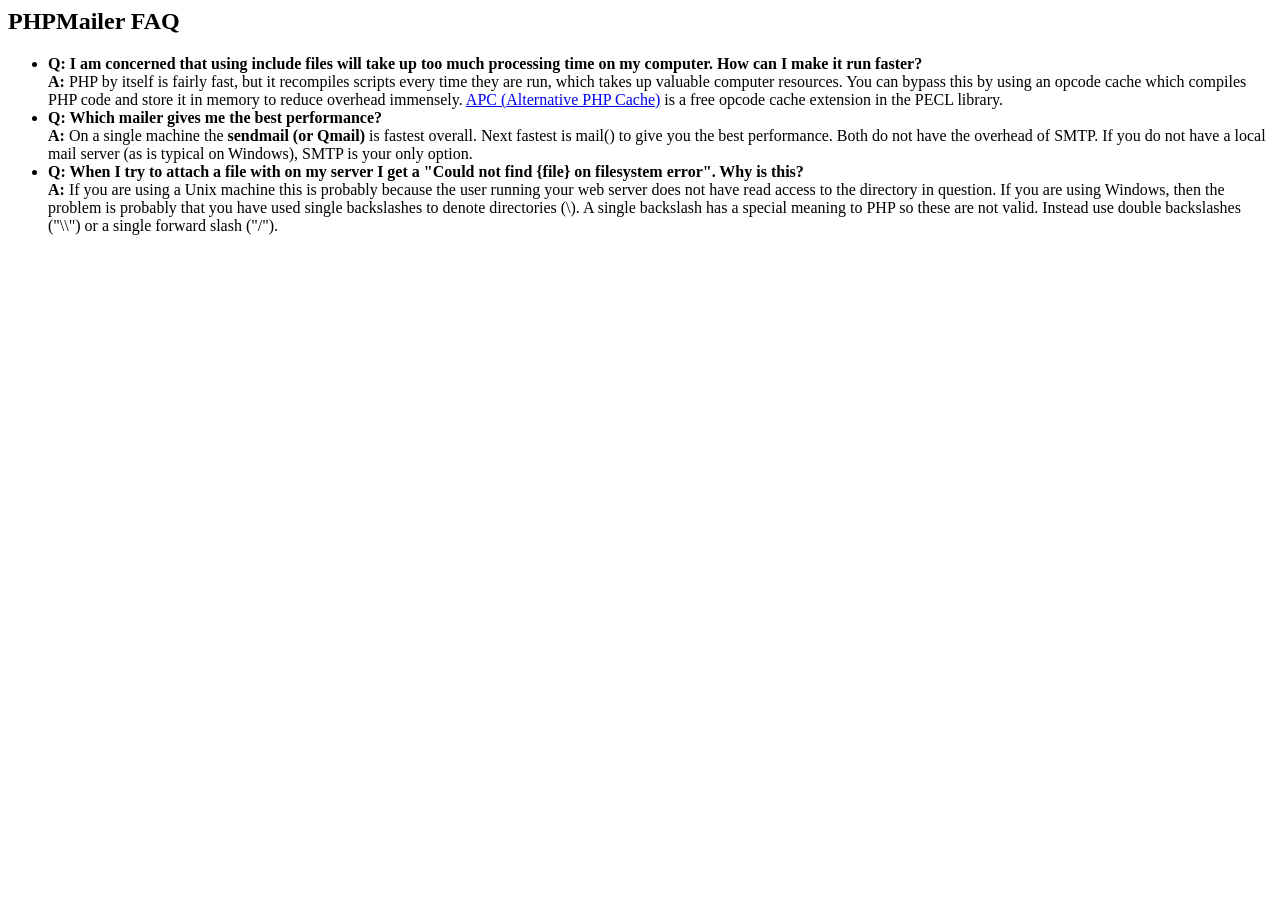
<file: inc/phpmailer/docs/faq.html>
﻿<html>
<head>
<title>PHPMailer FAQ</title>
</head>
<body>
<h2>PHPMailer FAQ</h2>
<ul>
    <li><strong>Q: I am concerned that using include files will take up too much
    processing time on my computer. How can I make it run faster?</strong><br>
    <strong>A:</strong> PHP by itself is fairly fast, but it recompiles scripts every time they are run, which takes up valuable
    computer resources. You can bypass this by using an opcode cache which compiles
    PHP code and store it in memory to reduce overhead immensely. <a href="http://www.php.net/apc/">APC
    (Alternative PHP Cache)</a> is a free opcode cache extension in the PECL library.</li>
    <li><strong>Q: Which mailer gives me the best performance?</strong><br>
    <strong>A:</strong> On a single machine the <strong>sendmail (or Qmail)</strong> is fastest overall.
    Next fastest is mail() to give you the best performance. Both do not have the overhead of SMTP.
    If you do not have a local mail server (as is typical on Windows), SMTP is your only option.</li>
    <li><strong>Q: When I try to attach a file with on my server I get a
    "Could not find {file} on filesystem error". Why is this?</strong><br>
    <strong>A:</strong> If you are using a Unix machine this is probably because the user
    running your web server does not have read access to the directory in question. If you are using Windows,
    then the problem is probably that you have used single backslashes to denote directories (\).
    A single backslash has a special meaning to PHP so these are not
    valid. Instead use double backslashes ("\\") or a single forward
    slash ("/").</li>
</ul>
</body>
</html>
</file>
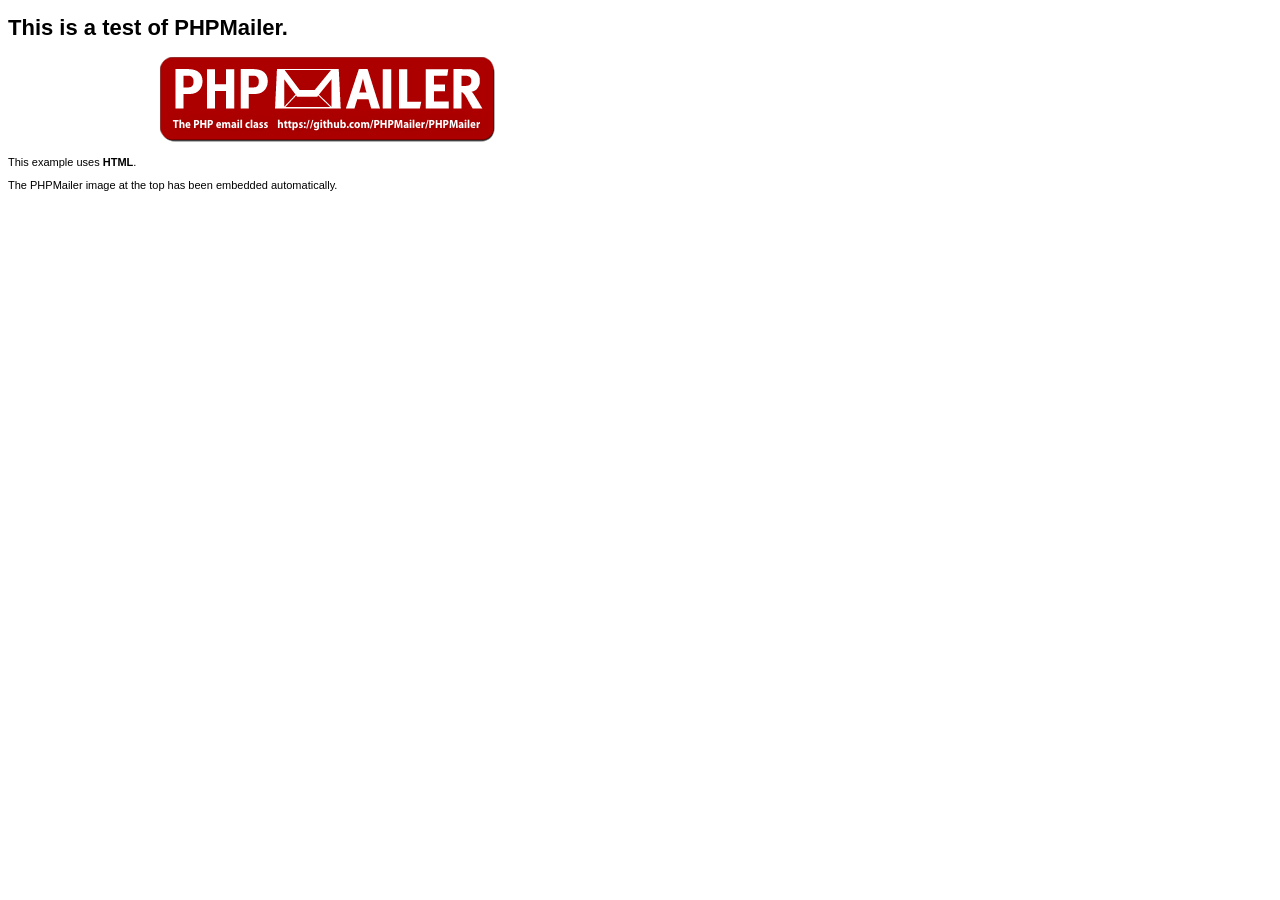
<file: inc/phpmailer/examples/contents.html>
<!DOCTYPE HTML PUBLIC "-//W3C//DTD HTML 4.01 Transitional//EN" "http://www.w3.org/TR/html4/loose.dtd">
<html>
<head>
  <meta http-equiv="Content-Type" content="text/html; charset=utf-8">
  <title>PHPMailer Test</title>
</head>
<body>
  <div style="width: 640px; font-family: Arial, Helvetica, sans-serif; font-size: 11px;">
    <h1>This is a test of PHPMailer.</h1>
    <div align="center">
      <a href="https://github.com/PHPMailer/PHPMailer/"><img src="images/phpmailer.png" height="90" width="340" alt="PHPMailer rocks"></a>
    </div>
    <p>This example uses <strong>HTML</strong>.</p>
    <p>The PHPMailer image at the top has been embedded automatically.</p>
  </div>
</body>
</html>
</file>
<file: css/style.css>
@charset "UTF-8";
/*
Template Name: Subsco - Construction HTML Template
Template URI: http://rudhisasmito/demo/subsco
Author: Rudhi Sasmito
Author URI: https://themeforest.net/user/rudhisasmito
Version: 1.0
*/
/**
 * Table of Contents:
 *
 * 1. - NORMALIZE CSS
 * 2. - GLOBAL STYLES
 *      2.1 - General Styles
 *      2.2 - Text Color
 *      2.3 - Anchor
 *      2.4 - Heading and Paragraph
 * 
 * 3. - COMPONENTS
 *      3.1 - Preloader  
 *      3.2 - Buttons  
 *      3.3 - Box Icon 1
 *      3.4 - Box Icon 2
 *      3.5 - Box Image 1
 *      3.6 - Box Image 2
 *      3.7 - Box Image 3
 *      3.8 - BOX TESTIMONY
 *      3.9 - Box Team 2
 *      3.10 - Box Statistic
 *      3.11 - Box History
 *      3.12 - Box Partners
 *      3.13 - Panel Accordion
 *      3.14 - Faq
 *      3.15 - Pricing Table
 *      3.16 - Career Tabs
 *      3.17 - Box News
 * 4. - LOGO & NAVIGATION
 *      4.1 - Topbar 
 *      4.2 - Navbar 
 * 5. - HOME
 *      5.1 - Banner
 *      5.2 - Text Typing
 * 6. - SECTION
 *      6.1 Section - About
 *      6.2 Section - Services
 *      6.3 Section - Projects
 *      6.4 Section - News
 *      6.5 Section - Contact
 *      6.6 Section - Features
 *      6.7 Section - CTA
 *      6.8 Section - Price
 *      6.9 Section - Blog
 *      6.10 Section - Timeline
 *      6.11 Section - Testimonial
 *      6.12 Section - Clients
 *      6.13 Section - Video BG
 *      6.14 Section - Contact and Map
 * 7. - FOOTER 
 * 8. - RESPONSIVE
 * -----------------------------------------------------------------------------
 */
@import url("https://fonts.googleapis.com/css2?family=Open+Sans&family=Ubuntu:wght@400;700&display=swap");
@font-face {
  font-family: 'sas-webfont';
  src: url("../fonts/sas-webfont.eot?51534236");
  src: url("../fonts/sas-webfont.eot?51534236#iefix") format("embedded-opentype"), url("../fonts/sas-webfont.woff2?51534236") format("woff2"), url("../fonts/sas-webfont.woff?51534236") format("woff"), url("../fonts/sas-webfont.ttf?51534236") format("truetype"), url("../fonts/sas-webfont.svg?51534236#sas-webfont") format("svg");
  font-weight: normal;
  font-style: normal; }
.sas {
  font-family: "sas-webfont";
  font-style: normal;
  font-weight: normal;
  speak: none;
  display: inline-block;
  text-decoration: inherit;
  width: 1em;
  margin-right: .2em;
  text-align: center;
  /* opacity: .8; */
  /* For safety - reset parent styles, that can break glyph codes*/
  font-variant: normal;
  text-transform: none;
  /* fix buttons height, for twitter bootstrap */
  line-height: 1em;
  /* Animation center compensation - margins should be symmetric */
  /* remove if not needed */
  margin-left: .2em;
  /* you can be more comfortable with increased icons size */
  /* font-size: 120%; */
  /* Font smoothing. That was taken from TWBS */
  -webkit-font-smoothing: antialiased;
  -moz-osx-font-smoothing: grayscale;
  /* Uncomment for 3D effect */
  /* text-shadow: 1px 1px 1px rgba(127, 127, 127, 0.3); */ }

.sas-1:before {
  content: '\e801'; }

/* '' */
/* -------------------- 
TOPBAR SETTING
-----------------------*/
/* -------------------- 
NAVBAR SETTING
-----------------------*/
/* -------------------- 
FOOTER SETTING
-----------------------*/
/* -------------------- 
BUTTON SETTING
-----------------------*/
.bolder {
  font-weight: 600; }

.cfix {
  content: '';
  display: block;
  width: 100%;
  clear: both; }

/**
 * 1. - NORMALIZE CSS
 * -----------------------------------------------------------------------------
 */
/*! normalize.css v8.0.1 | MIT License | github.com/necolas/normalize.css */
/* Document
   ========================================================================== */
/**
 * 1. Correct the line height in all browsers.
 * 2. Prevent adjustments of font size after orientation changes in iOS.
 */
html {
  line-height: 1.15;
  /* 1 */
  -webkit-text-size-adjust: 100%;
  /* 2 */ }

/* Sections
   ========================================================================== */
/**
 * Remove the margin in all browsers.
 */
body {
  margin: 0; }

/**
 * Render the `main` element consistently in IE.
 */
main {
  display: block; }

/**
 * Correct the font size and margin on `h1` elements within `section` and
 * `article` contexts in Chrome, Firefox, and Safari.
 */
h1 {
  font-size: 2em;
  margin: 0.67em 0; }

/* Grouping content
   ========================================================================== */
/**
 * 1. Add the correct box sizing in Firefox.
 * 2. Show the overflow in Edge and IE.
 */
hr {
  box-sizing: content-box;
  /* 1 */
  height: 0;
  /* 1 */
  overflow: visible;
  /* 2 */ }

/**
 * 1. Correct the inheritance and scaling of font size in all browsers.
 * 2. Correct the odd `em` font sizing in all browsers.
 */
pre {
  font-family: monospace, monospace;
  /* 1 */
  font-size: 1em;
  /* 2 */ }

/* Text-level semantics
   ========================================================================== */
/**
 * Remove the gray background on active links in IE 10.
 */
a {
  background-color: transparent; }

/**
 * 1. Remove the bottom border in Chrome 57-
 * 2. Add the correct text decoration in Chrome, Edge, IE, Opera, and Safari.
 */
abbr[title] {
  border-bottom: none;
  /* 1 */
  text-decoration: underline;
  /* 2 */
  text-decoration: underline dotted;
  /* 2 */ }

/**
 * Add the correct font weight in Chrome, Edge, and Safari.
 */
b,
strong {
  font-weight: bolder; }

/**
 * 1. Correct the inheritance and scaling of font size in all browsers.
 * 2. Correct the odd `em` font sizing in all browsers.
 */
code,
kbd,
samp {
  font-family: monospace, monospace;
  /* 1 */
  font-size: 1em;
  /* 2 */ }

/**
 * Add the correct font size in all browsers.
 */
small {
  font-size: 80%; }

/**
 * Prevent `sub` and `sup` elements from affecting the line height in
 * all browsers.
 */
sub,
sup {
  font-size: 75%;
  line-height: 0;
  position: relative;
  vertical-align: baseline; }

sub {
  bottom: -0.25em; }

sup {
  top: -0.5em; }

/* Embedded content
   ========================================================================== */
/**
 * Remove the border on images inside links in IE 10.
 */
img {
  border-style: none; }

/* Forms
   ========================================================================== */
/**
 * 1. Change the font styles in all browsers.
 * 2. Remove the margin in Firefox and Safari.
 */
button,
input,
optgroup,
select,
textarea {
  font-family: inherit;
  /* 1 */
  font-size: 100%;
  /* 1 */
  line-height: 1.15;
  /* 1 */
  margin: 0;
  /* 2 */ }

/**
 * Show the overflow in IE.
 * 1. Show the overflow in Edge.
 */
button,
input {
  /* 1 */
  overflow: visible; }

/**
 * Remove the inheritance of text transform in Edge, Firefox, and IE.
 * 1. Remove the inheritance of text transform in Firefox.
 */
button,
select {
  /* 1 */
  text-transform: none; }

/**
 * Correct the inability to style clickable types in iOS and Safari.
 */
button,
[type="button"],
[type="reset"],
[type="submit"] {
  -webkit-appearance: button; }

/**
 * Remove the inner border and padding in Firefox.
 */
button::-moz-focus-inner,
[type="button"]::-moz-focus-inner,
[type="reset"]::-moz-focus-inner,
[type="submit"]::-moz-focus-inner {
  border-style: none;
  padding: 0; }

/**
 * Restore the focus styles unset by the previous rule.
 */
button:-moz-focusring,
[type="button"]:-moz-focusring,
[type="reset"]:-moz-focusring,
[type="submit"]:-moz-focusring {
  outline: 1px dotted ButtonText; }

/**
 * Correct the padding in Firefox.
 */
fieldset {
  padding: 0.35em 0.75em 0.625em; }

/**
 * 1. Correct the text wrapping in Edge and IE.
 * 2. Correct the color inheritance from `fieldset` elements in IE.
 * 3. Remove the padding so developers are not caught out when they zero out
 *    `fieldset` elements in all browsers.
 */
legend {
  box-sizing: border-box;
  /* 1 */
  color: inherit;
  /* 2 */
  display: table;
  /* 1 */
  max-width: 100%;
  /* 1 */
  padding: 0;
  /* 3 */
  white-space: normal;
  /* 1 */ }

/**
 * Add the correct vertical alignment in Chrome, Firefox, and Opera.
 */
progress {
  vertical-align: baseline; }

/**
 * Remove the default vertical scrollbar in IE 10+.
 */
textarea {
  overflow: auto; }

/**
 * 1. Add the correct box sizing in IE 10.
 * 2. Remove the padding in IE 10.
 */
[type="checkbox"],
[type="radio"] {
  box-sizing: border-box;
  /* 1 */
  padding: 0;
  /* 2 */ }

/**
 * Correct the cursor style of increment and decrement buttons in Chrome.
 */
[type="number"]::-webkit-inner-spin-button,
[type="number"]::-webkit-outer-spin-button {
  height: auto; }

/**
 * 1. Correct the odd appearance in Chrome and Safari.
 * 2. Correct the outline style in Safari.
 */
[type="search"] {
  -webkit-appearance: textfield;
  /* 1 */
  outline-offset: -2px;
  /* 2 */ }

/**
 * Remove the inner padding in Chrome and Safari on macOS.
 */
[type="search"]::-webkit-search-decoration {
  -webkit-appearance: none; }

/**
 * 1. Correct the inability to style clickable types in iOS and Safari.
 * 2. Change font properties to `inherit` in Safari.
 */
::-webkit-file-upload-button {
  -webkit-appearance: button;
  /* 1 */
  font: inherit;
  /* 2 */ }

/* Interactive
   ========================================================================== */
/*
 * Add the correct display in Edge, IE 10+, and Firefox.
 */
details {
  display: block; }

/*
 * Add the correct display in all browsers.
 */
summary {
  display: list-item; }

/* Misc
   ========================================================================== */
/**
 * Add the correct display in IE 10+.
 */
template {
  display: none; }

/**
 * Add the correct display in IE 10.
 */
[hidden] {
  display: none; }

/**
 * 2. GLOBAL STYLES
 * -----------------------------------------------------------------------------
 */
/*1.1 GENERAL STYLES*/
body,
button,
input,
select,
textarea {
  color: #4D4D4D;
  font-family: "Open Sans", sans-serif;
  font-weight: 400;
  font-size: 16px;
  line-height: 1.5;
  position: relative;
  background-color: #fff; }

html, body {
  width: 100%;
  height: 100%; }

/* 1.3. ANCHOR */
a {
  color: #4D4D4D;
  text-decoration: none; }
  a:hover {
    color: #FFD808;
    text-decoration: none; }

/* 1.4. HEADING & PARAGRAPH */
p {
  margin: 0 0 20px 0; }

h1,
h2,
.banner-page .title-page,
h3,
h4,
.rs-team-1 .title,
.rs-team-2 .title,
.rs-team-single .title,
h5 {
  font-family: "Ubuntu", sans-serif;
  margin-top: 10px;
  margin-bottom: 20px;
  font-weight: 700; }

h1 {
  font-size: 4em;
  line-height: normal; }

h2, .banner-page .title-page {
  font-size: 3.2em;
  line-height: normal; }

h3 {
  font-size: 2.6em;
  line-height: normal; }

h4, .rs-team-1 .title, .rs-team-2 .title, .rs-team-single .title {
  font-size: 2.2em;
  line-height: normal; }

h5 {
  font-size: 1.8em;
  line-height: 22px; }

h6 {
  font-size: 1.4em; }

strong, b {
  font-weight: 700; }

ol {
  margin-left: 24px; }

ul {
  list-style: initial;
  margin-left: 24px; }
  ul li {
    margin: 8px 0; }

@media (max-width: 767px) {
  h1 {
    font-size: 3.071em;
    line-height: normal; }

  h2, .banner-page .title-page {
    font-size: 2.357em;
    line-height: normal; }

  h3 {
    font-size: 1.214em;
    line-height: normal; }

  h4, .rs-team-1 .title, .rs-team-2 .title, .rs-team-single .title {
    font-size: 1em;
    line-height: normal; } }
/* CUSTOM GLOBAL */
.content-wrap {
  padding: 100px 0; }

.content-wrap-60 {
  padding: 60px 0; }

.content-wrap-40 {
  padding: 40px 0; }

.uk16 {
  font-size: 16px; }

.uk18 {
  font-size: 18px; }

.uk21 {
  font-size: 21px; }

.uk24 {
  font-size: 24px; }

.uk36 {
  font-size: 36px; }

.uk48 {
  font-size: 48px; }

.uk60 {
  font-size: 60px; }

.uk72 {
  font-size: 72px; }

.spacer-10 {
  height: 10px; }
  .spacer-10::after {
    display: block;
    content: "";
    clear: both; }

.spacer-30 {
  height: 30px; }
  .spacer-30::after {
    display: block;
    content: "";
    clear: both; }

.spacer-50 {
  height: 50px; }
  .spacer-50::after {
    display: block;
    content: "";
    clear: both; }

.spacer-70 {
  height: 70px; }
  .spacer-70::after {
    display: block;
    content: "";
    clear: both; }
  .spacer-70 .spacer-90 {
    height: 90px; }
    .spacer-70 .spacer-90::after {
      display: block;
      content: "";
      clear: both; }
  .spacer-70 .spacer-110 {
    height: 110px; }
    .spacer-70 .spacer-110::after {
      display: block;
      content: "";
      clear: both; }

.spacer-content {
  height: 100px; }
  .spacer-content::after {
    display: block;
    content: "";
    clear: both; }

.section {
  position: relative; }

.section-heading, .rs-feature-box-1 .title {
  font-size: 28px;
  line-height: 1em;
  margin-bottom: 20px;
  margin-top: 0;
  padding-bottom: 5px;
  position: relative;
  color: #FFD808; }
  .section-heading.light, .rs-feature-box-1 .light.title {
    color: #FFD808; }
    .section-heading.light span, .rs-feature-box-1 .light.title span {
      color: #ffffff; }
    .section-heading.light:after, .rs-feature-box-1 .light.title:after {
      background: #ffffff; }
  .section-heading.text-center:after, .rs-feature-box-1 .text-center.title:after {
    margin-left: auto;
    margin-right: auto; }
  .section-heading.text-right:after, .rs-feature-box-1 .text-right.title:after {
    margin-left: auto; }
  @media (max-width: 767px) {
    .section-heading, .rs-feature-box-1 .title {
      font-size: 24px; } }

.supheading {
  font-size: 18px;
  color: #FFD808;
  letter-spacing: 1px;
  margin-bottom: 10px; }

.subheading {
  margin-top: -20px;
  margin-bottom: 30px;
  color: #4D4D4D;
  font-size: 16px; }
  .subheading.text-center {
    width: 60%;
    margin-left: auto;
    margin-right: auto; }

.title-heading {
  font-family: "Ubuntu", sans-serif;
  font-size: 38px;
  font-weight: 600;
  color: #000000;
  line-height: 1.2; }

.section-border {
  border-bottom: 1px solid rgba(77, 77, 77, 0.2); }

.font-primary {
  font-family: "Open Sans", sans-serif; }

.font-secondary {
  font-family: "Ubuntu", sans-serif; }

.bgi-cover-center {
  background-size: cover;
  background-position: center; }

.bgi-cover-center {
  background-size: cover;
  background-position: center; }

.bgi-cover-fixed {
  background-size: cover;
  background-position: center;
  background-attachment: fixed; }

.bgi-repeat {
  background-repeat: repeat; }

.bgi-right {
  background-position: right;
  background-size: auto;
  background-repeat: no-repeat; }

.bgi-left {
  background-position: left;
  background-size: auto;
  background-repeat: no-repeat; }

.bgi-overlay-primary {
  position: relative; }
  .bgi-overlay-primary:before {
    content: '';
    position: absolute;
    top: 0;
    left: 0;
    right: 0;
    bottom: 0;
    opacity: 0.6;
    -ms-filter: "progid:DXImageTransform.Microsoft.Alpha(Opacity=60)";
    filter: alpha(opacity=60); }

blockquote {
  padding: 15px 20px;
  background-color: #f6f6f6;
  margin: 0 0 20px;
  border-left: 5px solid #FFD808;
  font-style: italic; }

blockquote.quote {
  padding: 15px 0;
  background-color: transparent;
  margin: 0 0 20px;
  border-left: 0;
  /*font-family: $font-heading;*/
  font-style: italic;
  font-size: 24px;
  color: #FFD808; }
  blockquote.quote .blockquote-footer {
    color: #000000; }
  blockquote.quote cite {
    /*display: block;*/
    font-family: "Open Sans", sans-serif;
    font-size: 15px;
    font-style: normal;
    color: #4D4D4D; }

@media (max-width: 767px) {
  .bgi-hide-xs {
    background-image: none !important; } }
/* OWL */
.owl-theme .owl-dots .owl-dot span {
  width: 7px;
  height: 7px;
  background: gray;
  margin: 5px 3px; }
.owl-theme .owl-dots .owl-dot.active span {
  width: 20px;
  background-color: #FFD808; }
.owl-theme .owl-dots .owl-dot:hover span {
  background-color: #FFD808; }
.owl-theme .owl-controls {
  margin-top: 50px; }

.owl-light .owl-dots .owl-dot span {
  width: 7px;
  height: 7px;
  background: #ffffff;
  margin: 5px 3px; }
.owl-light .owl-dots .owl-dot.active span {
  width: 20px;
  background-color: #FFD808; }
.owl-light .owl-dots .owl-dot:hover span {
  background-color: #FFD808; }
.owl-light .owl-controls {
  margin-top: 50px; }

.owl-dark .owl-dots .owl-dot span {
  width: 7px;
  height: 7px;
  background: black;
  margin: 5px 3px; }
.owl-dark .owl-dots .owl-dot.active span {
  width: 20px;
  background-color: #FFD808; }
.owl-dark .owl-dots .owl-dot:hover span {
  background-color: #FFD808; }
.owl-dark .owl-controls {
  margin-top: 50px; }

#carousel3 .owl-dots {
  margin-top: 50px !important; }

/* END OWL */
.font-primary {
  font-family: "Open Sans", sans-serif; }

.bg-primary {
  background-color: #FFD808 !important; }

.bg-secondary {
  background-color: #000 !important; }

.bg-tertiary {
  background-color: transparent !important; }

.bg-gray {
  background-color: #222222; }

.bg-gray-light {
  background-color: rgba(77, 77, 77, 0.1); }

.bg-overlay-light {
  position: relative; }
  .bg-overlay-light:before {
    content: '';
    position: absolute;
    top: 0;
    right: 0;
    bottom: 0;
    left: 0;
    background-color: white;
    opacity: 0.8;
    -ms-filter: "progid:DXImageTransform.Microsoft.Alpha(Opacity=80)";
    filter: alpha(opacity=80); }

.bg-overlay-dark {
  position: relative; }
  .bg-overlay-dark:before {
    content: '';
    position: absolute;
    top: 0;
    right: 0;
    bottom: 0;
    left: 0;
    background-color: black;
    opacity: 0.6;
    -ms-filter: "progid:DXImageTransform.Microsoft.Alpha(Opacity=60)";
    filter: alpha(opacity=60); }

.bg-overlay-primary {
  position: relative; }
  .bg-overlay-primary:before {
    content: '';
    position: absolute;
    top: 0;
    right: 0;
    bottom: 0;
    left: 0;
    background-color: #FFD808;
    opacity: 0.6;
    -ms-filter: "progid:DXImageTransform.Microsoft.Alpha(Opacity=60)";
    filter: alpha(opacity=60); }

.bg-overlay-secondary {
  position: relative; }
  .bg-overlay-secondary:before {
    content: '';
    position: absolute;
    top: 0;
    right: 0;
    bottom: 0;
    left: 0;
    background-color: #000;
    opacity: 0.3;
    -ms-filter: "progid:DXImageTransform.Microsoft.Alpha(Opacity=30)";
    filter: alpha(opacity=30); }

.bg-dark {
  background-color: #000 !important; }

.lh-1 {
  line-height: 1.3; }

.text-primary {
  color: #FFD808 !important; }
  .text-primary a {
    color: #FFD808; }
    .text-primary a:hover {
      color: #4D4D4D; }

.text-secondary {
  color: #000 !important; }

.text-white a {
  color: #ffffff; }

.text-black {
  color: #000000 !important; }
  .text-black a {
    color: #000000; }

.pos-relative {
  position: relative; }

.banner-page {
  display: block;
  -webkit-background-size: cover;
  -moz-background-size: cover;
  -o-background-size: cover;
  background-size: cover;
  position: relative;
  background-position: center;
  position: relative; }
  .banner-page:before {
    content: '';
    position: absolute;
    top: 0;
    right: 0;
    bottom: 0;
    left: 0;
    background-color: black;
    opacity: 0.2;
    -ms-filter: "progid:DXImageTransform.Microsoft.Alpha(Opacity=20)";
    filter: alpha(opacity=20); }
  .banner-page .content-wrap {
    padding: 100px 0 80px 0; }
  .banner-page .content-map {
    padding: 0; }
  .banner-page .title-page {
    text-align: center;
    margin-bottom: 0;
    color: #ffffff; }
  .banner-page .breadcrumb-container {
    background-color: transparent; }
  .banner-page .breadcrumb {
    padding: 0;
    margin: 0;
    text-align: center;
    background-color: transparent;
    font-family: "Ubuntu", sans-serif;
    font-style: italic;
    color: #ffffff; }
    .banner-page .breadcrumb > .active,
    .banner-page .breadcrumb a {
      color: white; }
      .banner-page .breadcrumb > .active:hover,
      .banner-page .breadcrumb a:hover {
        color: #FFD808; }

.overlap {
  margin-top: -70px;
  position: relative;
  z-index: 2; }
  @media (max-width: 767px) {
    .overlap {
      margin-top: 0; } }

.gutter-5 {
  margin-right: 0;
  margin-left: 0; }
  .gutter-5 > [class^="col-"],
  .gutter-5 > [class*=" col-"],
  .gutter-5 [class*='col-'],
  .gutter-5 [class*=" col-"] {
    padding-right: 5px;
    padding-left: 5px; }

.pagination {
  margin-left: 0; }
  .pagination .page-item .page-link {
    -webkit-border-radius: 0;
    -moz-border-radius: 0;
    -ms-border-radius: 0;
    border-radius: 0;
    padding: 15px 20px;
    margin-right: 5px;
    margin-bottom: 5px;
    color: #4D4D4D;
    display: inline-block;
    border-color: 1px solid #9a9a9a;
    background: #ffffff; }
    .pagination .page-item .page-link:hover, .pagination .page-item .page-link.active {
      color: #000000;
      background: #FFD808; }
  .pagination .page-item:first-child .page-link, .pagination .page-item:last-child .page-link {
    -webkit-border-radius: 0;
    -moz-border-radius: 0;
    -ms-border-radius: 0;
    border-radius: 0; }
  .pagination .page-item.active .page-link {
    color: #000000;
    background: #FFD808;
    border-color: #FFD808; }

.p-check {
  padding-left: 40px;
  position: relative;
  margin-bottom: 0.25rem;
  font-size: 18px; }
  .p-check:before {
    content: "\f00c";
    font-family: "Font Awesome 5 Free";
    padding-top: 2px;
    position: absolute;
    color: #FFD808;
    left: 0;
    width: 30px;
    height: 30px;
    background: #ffffff;
    -webkit-border-radius: 50%;
    -moz-border-radius: 50%;
    -ms-border-radius: 50%;
    border-radius: 50%;
    text-align: center; }

hr.content {
  margin-top: 100px;
  margin-bottom: 100px; }

.jumbo-heading {
  font-weight: 600;
  position: relative;
  font-size: 50px;
  line-height: 1.2; }
  @media (max-width: 767px) {
    .jumbo-heading {
      font-size: 40px; } }

.cre-gutters {
  margin-right: -15px;
  margin-left: -15px; }

ul.bull {
  margin: 0 0 20px;
  list-style: none;
  padding: 0; }
  ul.bull li {
    position: relative;
    padding: 0 0 0 26px;
    margin: 0 0 14px; }
    ul.bull li:before {
      content: "\f105";
      font: normal normal normal 14px/1 "Font Awesome 5 Free";
      position: absolute;
      left: 0;
      top: 2px;
      display: inline-block;
      vertical-align: top;
      font-size: 16px;
      color: #FFD808; }

ul.checklist {
  margin: 0 0 20px;
  list-style: none;
  padding: 0; }
  ul.checklist li {
    list-style: none;
    margin: 10px 0 10px 35px; }
    ul.checklist li:before {
      font-family: "Font Awesome 5 Free";
      content: "\f00c";
      font-size: 20px;
      color: #FFD808;
      margin-left: -35px;
      margin-right: 15px; }

.cre-gutters > .col,
.cre-gutters > [class*="col-"] {
  padding-right: 30px;
  padding-left: 30px;
  padding-top: 30px;
  padding-bottom: 60px;
  border-left: 1px solid #ccc; }

.cre-gutters > .col:last-child,
.cre-gutters > [class*="col-"]:last-child {
  border-right: 1px solid #ccc; }

.single-page .title,
.single-news .title {
  font-size: 28px;
  font-weight: 700;
  color: #222;
  margin-bottom: 10px; }

/**
 * 3. - COMPONENTS
 * -----------------------------------------------------------------------------
 */
.anim-media .media-box, .rs-image-box .media-box, .rs-class-box .media-box, .box-image-1 .media-box, .box-image-2 .media-box, .box-image-3 .media-box, .feature-box-8 .media-box, .rs-team-2 .media-box, .rs-team-single .media-box {
  width: 100%;
  /*margin-bottom: 30px;*/
  position: relative;
  background-color: #ffffff;
  overflow: hidden; }
  .anim-media .media-box img, .rs-image-box .media-box img, .rs-class-box .media-box img, .box-image-1 .media-box img, .box-image-2 .media-box img, .box-image-3 .media-box img, .feature-box-8 .media-box img, .rs-team-2 .media-box img, .rs-team-single .media-box img {
    -webkit-transform: scale(1, 1);
    -ms-transform: scale(1, 1);
    transform: scale(1, 1);
    -webkit-transition: 0.4s all linear;
    transition: 0.4s all linear; }
.anim-media:hover .media-box, .rs-image-box:hover .media-box, .rs-class-box:hover .media-box, .box-image-1:hover .media-box, .box-image-2:hover .media-box, .box-image-3:hover .media-box, .feature-box-8:hover .media-box, .rs-team-2:hover .media-box, .rs-team-single:hover .media-box {
  background-color: #FFD808; }
  .anim-media:hover .media-box img, .rs-image-box:hover .media-box img, .rs-class-box:hover .media-box img, .box-image-1:hover .media-box img, .box-image-2:hover .media-box img, .box-image-3:hover .media-box img, .feature-box-8:hover .media-box img, .rs-team-2:hover .media-box img, .rs-team-single:hover .media-box img {
    opacity: 0.8;
    -ms-filter: "progid:DXImageTransform.Microsoft.Alpha(Opacity=80)";
    filter: alpha(opacity=80);
    -webkit-transform: scale(1.05, 1.05);
    -ms-transform: scale(1.05, 1.05);
    transform: scale(1.05, 1.05);
    -webkit-transition-timing-function: ease-out;
    transition-timing-function: ease-out;
    -webkit-transition-duration: 250ms;
    transition-duration: 250ms; }

.anim-shadow, .rs-shop-box, .rs-class-box {
  -webkit-box-shadow: 4px 5px 0 rgba(0, 0, 0, 0);
  -moz-box-shadow: 4px 5px 0 rgba(0, 0, 0, 0);
  box-shadow: 4px 5px 0 rgba(0, 0, 0, 0); }
  .anim-shadow:hover, .rs-shop-box:hover, .rs-class-box:hover {
    -webkit-box-shadow: 4px 5px 30px rgba(0, 0, 0, 0.2);
    -moz-box-shadow: 4px 5px 30px rgba(0, 0, 0, 0.2);
    box-shadow: 4px 5px 30px rgba(0, 0, 0, 0.2); }

.gradasi-primary, .bgi-overlay-primary:before {
  background: -webkit-gradient(linear, left center, right center, from(#ffe86e), color-stop(100%, #000));
  background: -webkit-linear-gradient(left, #ffe86e, #000 100%);
  background: linear-gradient(to right, #ffe86e, #000 100%); }

/* ==========================
2.1 - Buttons
============================= */
.btn, .btn-primary, .btn-secondary, .btn-primary.disabled, .btn-light, .btn-ghost-primary, .btn-ghost-secondary, .btn-ghost-light {
  font-size: 14px;
  color: #ffffff;
  padding: 14px 50px;
  border: 0;
  min-width: 150px;
  font-family: "Ubuntu", sans-serif;
  -webkit-border-radius: 0;
  -moz-border-radius: 0;
  -ms-border-radius: 0;
  border-radius: 0;
  font-size: 16px;
  -webkit-box-shadow: 0px 5px 30px rgba(0, 0, 0, 0.1);
  -moz-box-shadow: 0px 5px 30px rgba(0, 0, 0, 0.1);
  box-shadow: 0px 5px 30px rgba(0, 0, 0, 0.1); }

.btn-default {
  background-color: #FFD808;
  color: #ffffff;
  padding: 15px 20px;
  border: 0;
  -webkit-border-radius: 0;
  -moz-border-radius: 0;
  -ms-border-radius: 0;
  border-radius: 0; }

.btn-default:hover {
  background-color: #FFD808; }

.btn-primary {
  background-color: #FFD808;
  color: black; }
  .btn-primary:hover {
    background-color: #000000;
    color: #FFD808; }

.btn-secondary {
  background-color: #000;
  color: #ffffff; }
  .btn-secondary:hover {
    background-color: #FFD808;
    color: black; }

.btn-primary.disabled {
  background-color: #FFD808;
  color: black; }
  .btn-primary.disabled:hover {
    background-color: #000000;
    color: #FFD808; }

.btn-secondary.disabled {
  background-color: #000;
  border-color: #000; }
  .btn-secondary.disabled:hover {
    background-color: black;
    color: #ffffff; }

.btn-light {
  background-color: #ffffff;
  color: #FFD808;
  border: 1px solid #ffffff; }
  .btn-light:hover {
    background-color: #000000;
    color: #ffffff;
    border-color: #000000; }

.btn-ghost-primary {
  background-color: transparent;
  color: #FFD808;
  border: 1px solid #FFD808; }
  .btn-ghost-primary:hover {
    background-color: #FFD808;
    color: #ffffff;
    border-color: #FFD808; }

.btn-ghost-secondary {
  background-color: transparent;
  color: #000;
  border: 1px solid #000; }
  .btn-ghost-secondary:hover {
    background-color: #000;
    color: #ffffff;
    border-color: #000; }

.btn-ghost-light {
  background-color: transparent;
  color: #ffffff;
  border: 1px solid #ffffff; }
  .btn-ghost-light:hover {
    background-color: #ffffff;
    color: #FFD808;
    border-color: #ffffff; }

.btn-icon {
  font-size: 18px; }
  .btn-icon .fa {
    margin-right: 10px;
    vertical-align: middle;
    width: 50px;
    height: 50px;
    border: 1px solid #4D4D4D;
    border-radius: 30px;
    padding-left: 5px;
    padding-top: 10px;
    font-size: 1.5em; }
  .btn-icon:hover .fa {
    border-color: #FFD808; }

.btn-rect {
  -webkit-border-radius: 0;
  -moz-border-radius: 0;
  -ms-border-radius: 0;
  border-radius: 0; }

.btn-video {
  color: #ffffff; }
  .btn-video i {
    width: 80px;
    height: 80px;
    background-color: #FFD808;
    color: #000000;
    -webkit-border-radius: 50%;
    -moz-border-radius: 50%;
    -ms-border-radius: 50%;
    border-radius: 50%;
    padding: 22px;
    font-size: 34px;
    text-align: center; }

/* ==========================
SOSMED-ICON
============================= */
.sosmed-icon a {
  color: #FFD808;
  background-color: transparent;
  width: 40px;
  height: 40px;
  font-size: 18px;
  display: flex;
  justify-content: center;
  flex-direction: column;
  text-align: center;
  margin: 0; }
  .sosmed-icon a:hover {
    /*color: $color-body;*/
    color: #ffffff; }
  @media (max-width: 991px) {
    .sosmed-icon a {
      width: 30px; } }
.sosmed-icon.icon-bg-primary a {
  -webkit-border-radius: 4px;
  -moz-border-radius: 4px;
  -ms-border-radius: 4px;
  border-radius: 4px;
  color: #ffffff;
  background-color: #FFD808;
  margin: 0 2px; }
  .sosmed-icon.icon-bg-primary a:hover {
    color: #000; }
.sosmed-icon.icon-bg-secondary a {
  -webkit-border-radius: 4px;
  -moz-border-radius: 4px;
  -ms-border-radius: 4px;
  border-radius: 4px;
  color: #FFD808;
  background-color: #000;
  margin: 0 2px; }
  .sosmed-icon.icon-bg-secondary a:hover {
    color: #000;
    background-color: #FFD808; }

/* ==========================
FEATURE ICON
============================= */
.rs-feature-1 {
  position: relative;
  background-color: #F8F8F8;
  border: 1px solid #F0F0F0;
  padding: 20px 20px;
  overflow: hidden;
  -webkit-transition: all 0.3s ease;
  -moz-transition: all 0.3s ease;
  -ms-transition: all 0.3s ease;
  -o-transition: all 0.3s ease;
  transition: all 0.3s ease; }
  .rs-feature-1 .no {
    position: absolute;
    top: 0;
    right: 20px;
    font-size: 72px;
    font-family: "Ubuntu", sans-serif;
    font-weight: 700;
    opacity: 0.15;
    -ms-filter: "progid:DXImageTransform.Microsoft.Alpha(Opacity=15)";
    filter: alpha(opacity=15); }
  .rs-feature-1 .media {
    width: 100%;
    margin-bottom: 30px;
    background-color: transparent; }
  .rs-feature-1 .icon {
    font-size: 48px;
    color: #FFD808; }
  .rs-feature-1 .body {
    position: relative; }
  .rs-feature-1 .title {
    color: #000000; }
  .rs-feature-1:hover {
    background-color: #000;
    color: #ffffff;
    -webkit-transform: translateY(-10px);
    transform: translateY(-10px);
    -webkit-box-shadow: 0 1rem 3rem rgba(0, 0, 0, 0.15) !important;
    box-shadow: 0 1rem 3rem rgba(0, 0, 0, 0.15) !important; }
    .rs-feature-1:hover .title {
      color: #ffffff; }

/* ==========================
IMAGE BOX
============================= */
.rs-image-box {
  margin-bottom: 30px;
  overflow: hidden;
  position: relative;
  -webkit-transition: all 0.4s ease;
  -moz-transition: all 0.4s ease;
  -ms-transition: all 0.4s ease;
  -o-transition: all 0.4s ease;
  transition: all 0.4s ease; }
  .rs-image-box .media-box {
    margin-bottom: 10px; }
  .rs-image-box:hover .media {
    background-color: #ffffff; }
  .rs-image-box .text-box {
    display: -ms-flexbox;
    display: flex;
    -ms-flex-wrap: wrap;
    flex-wrap: wrap;
    -ms-flex-pack: justify !important;
    justify-content: space-between !important; }
  .rs-image-box .price {
    color: #FFD808; }

.rs-shop-box {
  background-color: #ffffff;
  margin-bottom: 30px;
  overflow: hidden;
  position: relative;
  border: 1px solid #9a9a9a; }
  .rs-shop-box .media {
    text-align: center; }
    .rs-shop-box .media a {
      width: 100%; }
  .rs-shop-box .body-text {
    padding: 20px 20px;
    border-top: 1px solid #9a9a9a; }
    .rs-shop-box .body-text .title {
      font-weight: 400;
      color: #000;
      font-size: 16px;
      margin-bottom: 10px; }
      .rs-shop-box .body-text .title a {
        color: #000; }
        .rs-shop-box .body-text .title a:hover {
          color: #FFD808; }
    .rs-shop-box .body-text .price {
      color: #FFD808;
      font-weight: 700;
      font-size: 18px;
      float: left; }
    .rs-shop-box .body-text .meta {
      display: -ms-flexbox;
      display: flex;
      justify-content: space-between !important; }

.title-blok {
  font-weight: 400;
  color: #000;
  font-size: 16px;
  margin-bottom: 10px; }
  .title-blok a {
    color: #000; }
    .title-blok a:hover {
      color: #FFD808; }

.rating, .shop-item-sidebar .body-text, .single-shop {
  unicode-bidi: bidi-override;
  direction: rtl; }
  .rating span:before, .shop-item-sidebar .body-text span:before, .single-shop span:before {
    color: #FFD808;
    content: "\2605";
    display: inline-block;
    position: relative;
    font-size: 1.2em;
    width: .6em; }

.shop-item-sidebar {
  display: -ms-flexbox;
  display: flex;
  margin-bottom: 20px;
  align-items: center !important; }
  .shop-item-sidebar .media {
    width: 90px;
    height: 90px;
    border: 1px solid #9a9a9a;
    margin-right: 20px; }
  .shop-item-sidebar .body-text .title {
    font-weight: 400;
    color: #000;
    font-size: 16px;
    margin-bottom: 10px; }
    .shop-item-sidebar .body-text .title a {
      color: #000; }
      .shop-item-sidebar .body-text .title a:hover {
        color: #FFD808; }
  .shop-item-sidebar .body-text .price {
    color: #FFD808;
    font-weight: 700;
    font-size: 18px; }

.single-shop .price {
  color: #FFD808;
  font-weight: 700;
  font-size: 18px; }

/* ==========================
ICON 2
============================= */
.box-icon-1 {
  margin-bottom: 15px;
  text-align: center;
  height: 100%;
  background-color: transparent;
  border: 1px solid #fff0a1;
  padding: 30px;
  -webkit-transition: all 0.3s ease;
  -moz-transition: all 0.3s ease;
  -ms-transition: all 0.3s ease;
  -o-transition: all 0.3s ease;
  transition: all 0.3s ease;
  -webkit-box-shadow: 0 5px 10px rgba(0, 0, 0, 0.05);
  -moz-box-shadow: 0 5px 10px rgba(0, 0, 0, 0.05);
  box-shadow: 0 5px 10px rgba(0, 0, 0, 0.05); }
  .box-icon-1 .icon {
    background-color: transparent;
    color: #FFD808;
    display: inline-block;
    font-size: 50px;
    line-height: 2.2;
    width: 85px;
    height: 85px;
    -webkit-border-radius: 10px;
    -moz-border-radius: 10px;
    -ms-border-radius: 10px;
    border-radius: 10px;
    margin-bottom: 20px; }
  .box-icon-1 .body-content h1, .box-icon-1 .body-content h2, .box-icon-1 .body-content .banner-page .title-page, .banner-page .box-icon-1 .body-content .title-page, .box-icon-1 .body-content h3, .box-icon-1 .body-content h4, .box-icon-1 .body-content .rs-team-1 .title, .rs-team-1 .box-icon-1 .body-content .title, .box-icon-1 .body-content .rs-team-2 .title, .rs-team-2 .box-icon-1 .body-content .title, .box-icon-1 .body-content .rs-team-single .title, .rs-team-single .box-icon-1 .body-content .title, .box-icon-1 .body-content h5 {
    color: #000000; }
  .box-icon-1 .readmore {
    color: #FFD808;
    padding: 20px 0;
    clear: both; }
  .box-icon-1:hover {
    background-color: #ffffff;
    /*border-color: $color-primary;*/
    -moz-transform: translateY(-30px);
    -webkit-transform: translateY(-30px);
    -o-transform: translateY(-30px);
    -ms-transform: translateY(-30px);
    transform: translateY(-30px);
    -webkit-box-shadow: 0px 5px 30px rgba(0, 0, 0, 0.2);
    -moz-box-shadow: 0px 5px 30px rgba(0, 0, 0, 0.2);
    box-shadow: 0px 5px 30px rgba(0, 0, 0, 0.2); }
    .box-icon-1:hover .icon,
    .box-icon-1:hover h1, .box-icon-1:hover h2, .box-icon-1:hover .banner-page .title-page, .banner-page .box-icon-1:hover .title-page, .box-icon-1:hover h3, .box-icon-1:hover h4, .box-icon-1:hover .rs-team-1 .title, .rs-team-1 .box-icon-1:hover .title, .box-icon-1:hover .rs-team-2 .title, .rs-team-2 .box-icon-1:hover .title, .box-icon-1:hover .rs-team-single .title, .rs-team-single .box-icon-1:hover .title, .box-icon-1:hover h5 {
      /*color: $color-secondary;*/ }

.box-icon-2 {
  margin-bottom: 5px;
  height: 100%; }
  .box-icon-2 .icon {
    background-color: #FFD808;
    color: #ffffff;
    display: block;
    font-size: 36px;
    line-height: 2;
    width: 85px;
    height: 85px;
    border: 4px solid #9a9a9a;
    -webkit-border-radius: 50%;
    -moz-border-radius: 50%;
    -ms-border-radius: 50%;
    border-radius: 50%;
    margin-right: 20px;
    margin-bottom: 20px;
    float: left;
    text-align: center; }
  .box-icon-2 .body-content {
    margin-left: 105px; }
    .box-icon-2 .body-content h1, .box-icon-2 .body-content h2, .box-icon-2 .body-content .banner-page .title-page, .banner-page .box-icon-2 .body-content .title-page, .box-icon-2 .body-content h3, .box-icon-2 .body-content h4, .box-icon-2 .body-content .rs-team-1 .title, .rs-team-1 .box-icon-2 .body-content .title, .box-icon-2 .body-content .rs-team-2 .title, .rs-team-2 .box-icon-2 .body-content .title, .box-icon-2 .body-content .rs-team-single .title, .rs-team-single .box-icon-2 .body-content .title, .box-icon-2 .body-content h5 {
      color: #000000; }

.box-icon-3 {
  margin-bottom: 40px;
  text-align: center;
  position: relative; }
  .box-icon-3 .num {
    font-size: 100px;
    color: #dedede;
    position: absolute;
    top: 0;
    left: 0;
    line-height: .6; }
  .box-icon-3 .icon {
    font-size: 36px;
    line-height: 1;
    color: #FFD808; }
  .box-icon-3 .body-content {
    font-size: 14px;
    line-height: 1.4; }
    .box-icon-3 .body-content h4, .box-icon-3 .body-content .rs-team-1 .title, .rs-team-1 .box-icon-3 .body-content .title, .box-icon-3 .body-content .rs-team-2 .title, .rs-team-2 .box-icon-3 .body-content .title, .box-icon-3 .body-content .rs-team-single .title, .rs-team-single .box-icon-3 .body-content .title {
      clear: none;
      text-transform: uppercase; }
      .box-icon-3 .body-content h4:after, .box-icon-3 .body-content .rs-team-1 .title:after, .rs-team-1 .box-icon-3 .body-content .title:after, .box-icon-3 .body-content .rs-team-2 .title:after, .rs-team-2 .box-icon-3 .body-content .title:after, .box-icon-3 .body-content .rs-team-single .title:after, .rs-team-single .box-icon-3 .body-content .title:after {
        content: '';
        height: 2px;
        width: 30px;
        display: block;
        margin: 7% auto;
        background: #dedede; }

.rs-icon-2 {
  margin-bottom: 15px; }
  .rs-icon-2 .info-icon {
    display: -ms-flexbox;
    display: flex;
    -ms-flex-align: center;
    align-items: center; }
  .rs-icon-2 .fa {
    color: #FFD808;
    text-align: center;
    font-size: 42px;
    line-height: 1.8;
    width: 80px;
    height: 80px;
    border: 2px solid rgba(77, 77, 77, 0.2);
    -webkit-border-radius: 50%;
    -moz-border-radius: 50%;
    -ms-border-radius: 50%;
    border-radius: 50%;
    margin-right: 20px;
    -webkit-transform: translateZ(0);
    transform: translateZ(0);
    -webkit-transition-duration: 0.3s;
    transition-duration: 0.3s;
    -webkit-transition-property: transform;
    transition-property: transform;
    -webkit-transition-timing-function: ease-out;
    transition-timing-function: ease-out; }
  .rs-icon-2 .body-content {
    position: relative;
    margin-top: 20px; }
  .rs-icon-2::after {
    display: block;
    content: "";
    clear: both; }
  .rs-icon-2.text-center {
    text-align: center; }
    .rs-icon-2.text-center .fa {
      width: 80px;
      height: 80px;
      padding-top: 22px;
      margin-bottom: 20px; }
    .rs-icon-2.text-center .info-icon {
      display: block; }
  .rs-icon-2:hover .info-icon .fa {
    background-color: #000;
    -webkit-animation-name: hvr-icon-push;
    animation-name: hvr-icon-push;
    -webkit-animation-duration: 0.3s;
    animation-duration: 0.3s;
    -webkit-animation-timing-function: linear;
    animation-timing-function: linear;
    -webkit-animation-iteration-count: 1;
    animation-iteration-count: 1; }

@-webkit-keyframes hvr-icon-push {
  50% {
    -moz-transform: translateY(-10px);
    -webkit-transform: translateY(-10px);
    -o-transform: translateY(-10px);
    -ms-transform: translateY(-10px);
    transform: translateY(-10px); } }
@keyframes hvr-icon-push {
  50% {
    -moz-transform: translateY(-10px);
    -webkit-transform: translateY(-10px);
    -o-transform: translateY(-10px);
    -ms-transform: translateY(-10px);
    transform: translateY(-10px); } }
.rs-icon-info {
  margin-bottom: 15px; }
  .rs-icon-info .info-icon {
    display: table-cell;
    position: relative; }
  .rs-icon-info .fa {
    width: 60px;
    height: 60px;
    background-color: #FFD808;
    -webkit-border-radius: 50%;
    -moz-border-radius: 50%;
    -ms-border-radius: 50%;
    border-radius: 50%;
    text-align: center;
    padding-top: 17px;
    font-size: 22px;
    color: #ffffff; }
  .rs-icon-info .info-text {
    display: table-cell;
    padding-left: 20px;
    position: relative;
    vertical-align: middle; }
  .rs-icon-info.center {
    text-align: center;
    padding: 30px 0;
    -webkit-border-radius: 6px;
    -moz-border-radius: 6px;
    -ms-border-radius: 6px;
    border-radius: 6px; }
    .rs-icon-info.center .info-icon {
      display: block; }
    .rs-icon-info.center .fa {
      background-color: transparent;
      font-size: 40px; }
      .rs-icon-info.center .fa.bl {
        background-color: #FFD808;
        color: #ffffff;
        width: 80px;
        height: 80px; }
    .rs-icon-info.center .info-text {
      display: block; }
  .rs-icon-info.text-right {
    text-align: right; }
    .rs-icon-info.text-right .info-icon {
      float: right; }
      .rs-icon-info.text-right .info-icon:after {
        right: -5px;
        top: -5px; }
    .rs-icon-info.text-right .info-text {
      padding-left: auto;
      padding-right: 20px; }
  .rs-icon-info::after {
    display: block;
    content: "";
    clear: both; }

.rs-icon-info-1 {
  text-align: center;
  border: solid 1px #DBDBDB;
  padding: 30px;
  margin-bottom: 30px; }
  .rs-icon-info-1 .info-icon {
    margin-bottom: 30px; }
  .rs-icon-info-1 .fas {
    width: 70px;
    height: 70px;
    color: #FFD808;
    background-color: transparent;
    -webkit-border-radius: 0;
    -moz-border-radius: 0;
    -ms-border-radius: 0;
    border-radius: 0;
    padding-top: 17px;
    font-size: 60px; }
  .rs-icon-info-1 .body-text {
    position: relative; }
  .rs-icon-info-1 h4, .rs-icon-info-1 .rs-team-1 .title, .rs-team-1 .rs-icon-info-1 .title, .rs-icon-info-1 .rs-team-2 .title, .rs-team-2 .rs-icon-info-1 .title, .rs-icon-info-1 .rs-team-single .title, .rs-team-single .rs-icon-info-1 .title {
    font-size: 21px;
    margin-bottom: 10px; }
  .rs-icon-info-1 h1, .rs-icon-info-1 h2, .rs-icon-info-1 .banner-page .title-page, .banner-page .rs-icon-info-1 .title-page, .rs-icon-info-1 h3, .rs-icon-info-1 h4, .rs-icon-info-1 .rs-team-1 .title, .rs-team-1 .rs-icon-info-1 .title, .rs-icon-info-1 .rs-team-2 .title, .rs-team-2 .rs-icon-info-1 .title, .rs-icon-info-1 .rs-team-single .title, .rs-team-single .rs-icon-info-1 .title, .rs-icon-info-1 h5, .rs-icon-info-1 h6 {
    margin-bottom: 10px;
    color: #1a1a1a; }

.rs-icon-info-3 {
  margin-bottom: 15px;
  margin-right: 10px; }
  .rs-icon-info-3 .info-icon {
    display: table-cell;
    text-align: center; }
  .rs-icon-info-3 .fas {
    width: 70px;
    height: 70px;
    color: #FFD808;
    background-color: transparent;
    -webkit-border-radius: 0;
    -moz-border-radius: 0;
    -ms-border-radius: 0;
    border-radius: 0;
    padding-top: 17px;
    font-size: 60px; }
  .rs-icon-info-3 h4, .rs-icon-info-3 .rs-team-1 .title, .rs-team-1 .rs-icon-info-3 .title, .rs-icon-info-3 .rs-team-2 .title, .rs-team-2 .rs-icon-info-3 .title, .rs-icon-info-3 .rs-team-single .title, .rs-team-single .rs-icon-info-3 .title {
    font-size: 21px;
    margin-bottom: 10px; }
  .rs-icon-info-3 .info-text {
    display: table-cell;
    padding-left: 20px;
    position: relative;
    vertical-align: middle; }
  .rs-icon-info-3::after {
    display: block;
    content: "";
    clear: both; }
  .rs-icon-info-3:hover .fa {
    -webkit-animation-name: hvr-icon-push;
    animation-name: hvr-icon-push;
    -webkit-animation-duration: 0.3s;
    animation-duration: 0.3s;
    -webkit-animation-timing-function: linear;
    animation-timing-function: linear;
    -webkit-animation-iteration-count: 1;
    animation-iteration-count: 1; }
  .rs-icon-info-3 a {
    color: #FFD808; }
    .rs-icon-info-3 a:hover {
      color: #d4b300; }

.rs-icon-info-4 {
  text-align: center;
  overflow: hidden;
  position: relative;
  margin-top: 20px; }
  .rs-icon-info-4 .info-icon {
    padding-bottom: 10px; }
  .rs-icon-info-4 .fa {
    	/*width: 70px;
        height: 70px;
        background-color: $color_primary;
        @include border-radius(50%);
        padding-top: 17px;*/
    color: #FFD808;
    font-size: 24px; }
  .rs-icon-info-4 h1, .rs-icon-info-4 h2, .rs-icon-info-4 .banner-page .title-page, .banner-page .rs-icon-info-4 .title-page, .rs-icon-info-4 h3, .rs-icon-info-4 h4, .rs-icon-info-4 .rs-team-1 .title, .rs-team-1 .rs-icon-info-4 .title, .rs-icon-info-4 .rs-team-2 .title, .rs-team-2 .rs-icon-info-4 .title, .rs-icon-info-4 .rs-team-single .title, .rs-team-single .rs-icon-info-4 .title, .rs-icon-info-4 h5 {
    margin-bottom: 10px; }
  .rs-icon-info-4 .title {
    color: #000; }

.box-news-1 {
  position: relative;
  margin-bottom: 30px;
  display: -webkit-box;
  display: -webkit-flex;
  display: -ms-flexbox;
  display: flex;
  /*height: 100%;*/
  border: 1px solid rgba(77, 77, 77, 0.4); }
  .box-news-1::after {
    display: block;
    content: "";
    clear: both; }
  .box-news-1 .meta-date {
    color: #ffffff;
    background-color: #000000;
    padding: 10px 20px;
    position: absolute;
    top: 20px;
    left: 0;
    z-index: 2; }
  .box-news-1 .media {
    width: 45%;
    position: relative;
    z-index: 1;
    overflow: hidden;
    background-color: #FFD808; }
    .box-news-1 .media img {
      -webkit-transition: 0.4s all linear;
      transition: 0.4s all linear; }
    .box-news-1 .media a:before {
      content: "\f0c1";
      font-family: "Font Awesome 5 Free";
      position: absolute;
      top: 40%;
      left: 50%;
      -webkit-transform: translate(-50%, -50%);
      -ms-transform: translate(-50%, -50%);
      transform: translate(-50%, -50%);
      width: 50px;
      height: 50px;
      text-align: center;
      z-index: 9;
      color: #ffffff;
      font-size: 30px;
      opacity: 0;
      -ms-filter: "progid:DXImageTransform.Microsoft.Alpha(Opacity=0)";
      filter: alpha(opacity=0);
      -webkit-transition: all ease .25s;
      transition: all ease .25s; }
  .box-news-1 .body {
    width: 55%;
    padding: 20px 30px;
    position: relative;
    color: #4D4D4D;
    z-index: 2; }
    .box-news-1 .body .title {
      margin-bottom: 0;
      padding-bottom: 10px;
      border-bottom: 1px solid rgba(255, 255, 255, 0.1); }
      .box-news-1 .body .title a {
        font-size: 18px;
        color: #FFD808; }
        .box-news-1 .body .title a:hover {
          color: #000; }
      .box-news-1 .body .title:after {
        content: '';
        display: block;
        vertical-align: bottom;
        width: 90px;
        height: 1px;
        margin-bottom: 10px;
        margin-top: 20px;
        background-color: #4D4D4D; }
  .box-news-1:hover .body:before {
    -webkit-transform: scale(1, 1);
    -moz-transform: scale(1, 1);
    -ms-transform: scale(1, 1);
    -o-transform: scale(1, 1);
    transform: scale(1, 1); }

@media (max-width: 767px) {
  .box-news-1 {
    display: block; }
    .box-news-1 .media, .box-news-1 .body {
      width: 100%; } }
/* ==========================
FACT
============================= */
.rs-icon-funfact {
  /*color: $white;*/ }
  .rs-icon-funfact .icon {
    display: block;
    font-size: 28px;
    line-height: 2.2;
    float: left;
    width: 60px;
    height: 60px;
    background-color: #FFD808;
    color: #ffffff;
    text-align: center;
    -webkit-border-radius: 50%;
    -moz-border-radius: 50%;
    -ms-border-radius: 50%;
    border-radius: 50%; }
  .rs-icon-funfact .body-content {
    margin-left: 75px; }
    .rs-icon-funfact .body-content h1, .rs-icon-funfact .body-content h2, .rs-icon-funfact .body-content .banner-page .title-page, .banner-page .rs-icon-funfact .body-content .title-page, .rs-icon-funfact .body-content h3, .rs-icon-funfact .body-content h4, .rs-icon-funfact .body-content .rs-team-1 .title, .rs-team-1 .rs-icon-funfact .body-content .title, .rs-icon-funfact .body-content .rs-team-2 .title, .rs-team-2 .rs-icon-funfact .body-content .title, .rs-icon-funfact .body-content .rs-team-single .title, .rs-team-single .rs-icon-funfact .body-content .title, .rs-icon-funfact .body-content h4, .rs-icon-funfact .body-content .rs-team-1 .title, .rs-team-1 .rs-icon-funfact .body-content .title, .rs-icon-funfact .body-content .rs-team-2 .title, .rs-team-2 .rs-icon-funfact .body-content .title, .rs-icon-funfact .body-content .rs-team-single .title, .rs-team-single .rs-icon-funfact .body-content .title, .rs-icon-funfact .body-content h5, .rs-icon-funfact .body-content h6 {
      clear: none;
      margin-bottom: 0; }

.rs-icon-funfact-2 {
  text-align: center; }
  .rs-icon-funfact-2 .icon {
    display: block;
    font-size: 50px;
    line-height: 2.2;
    margin: 0 auto;
    width: 100px;
    height: 100px;
    background-color: #FFD808;
    color: #000;
    text-align: center;
    -webkit-border-radius: 50%;
    -moz-border-radius: 50%;
    -ms-border-radius: 50%;
    border-radius: 50%; }
  .rs-icon-funfact-2 .body-content {
    display: block; }
    .rs-icon-funfact-2 .body-content h1, .rs-icon-funfact-2 .body-content h2, .rs-icon-funfact-2 .body-content .banner-page .title-page, .banner-page .rs-icon-funfact-2 .body-content .title-page, .rs-icon-funfact-2 .body-content h3, .rs-icon-funfact-2 .body-content h4, .rs-icon-funfact-2 .body-content .rs-team-1 .title, .rs-team-1 .rs-icon-funfact-2 .body-content .title, .rs-icon-funfact-2 .body-content .rs-team-2 .title, .rs-team-2 .rs-icon-funfact-2 .body-content .title, .rs-icon-funfact-2 .body-content .rs-team-single .title, .rs-team-single .rs-icon-funfact-2 .body-content .title, .rs-icon-funfact-2 .body-content h4, .rs-icon-funfact-2 .body-content .rs-team-1 .title, .rs-team-1 .rs-icon-funfact-2 .body-content .title, .rs-icon-funfact-2 .body-content .rs-team-2 .title, .rs-team-2 .rs-icon-funfact-2 .body-content .title, .rs-icon-funfact-2 .body-content .rs-team-single .title, .rs-team-single .rs-icon-funfact-2 .body-content .title, .rs-icon-funfact-2 .body-content h5, .rs-icon-funfact-2 .body-content h6 {
      clear: none;
      margin-bottom: 0;
      color: #ffffff; }
    .rs-icon-funfact-2 .body-content p {
      color: #ffffff; }
  .rs-icon-funfact-2:hover .icon {
    color: #000; }

.rs-funfact {
  text-align: center;
  color: #ffffff;
  background-color: transparent !important; }
  .rs-funfact .box-fun {
    position: relative;
    height: 130px; }
    .rs-funfact .box-fun:before {
      background-color: transparent;
      -webkit-border-radius: 5px;
      -moz-border-radius: 5px;
      -ms-border-radius: 5px;
      border-radius: 5px;
      margin: 0 auto;
      content: '';
      width: 100px;
      height: 100px;
      display: block;
      -moz-transform: rotate(45deg);
      -webkit-transform: rotate(45deg);
      -o-transform: rotate(45deg);
      -ms-transform: rotate(45deg);
      transform: rotate(45deg); }
    .rs-funfact .box-fun h2, .rs-funfact .box-fun .banner-page .title-page, .banner-page .rs-funfact .box-fun .title-page {
      position: absolute;
      top: 0;
      width: 100%;
      text-align: center; }
  .rs-funfact.bg-primary .box-fun:before {
    background-color: #FFD808; }
  .rs-funfact.bg-secondary .box-fun:before {
    background-color: #000; }
  .rs-funfact.bg-tertiary .box-fun:before {
    background-color: transparent; }
  .rs-funfact.bg-quaternary .box-fun:before {
    background-color: transparent; }
  .rs-funfact .title {
    font-weight: 700;
    font-size: 18px; }

/* ==========================
CLASSES
============================= */
.rs-class-box {
  overflow: hidden;
  background-color: #f8f8f8; }
  .rs-class-box .title {
    font-size: 18px;
    font-family: "Ubuntu", sans-serif;
    color: #000000;
    font-style: italic;
    background-color: #FFD808;
    padding: 15px 30px; }
  .rs-class-box .price {
    font-size: 24px;
    color: #000;
    font-weight: 700; }
  .rs-class-box .detail {
    display: -ms-flexbox;
    display: flex;
    -ms-flex-wrap: wrap;
    flex-wrap: wrap;
    -ms-flex-pack: justify;
    justify-content: space-between;
    -ms-flex-align: center;
    align-items: center;
    background-color: #000000;
    color: #ffffff;
    font-size: 13px;
    font-style: italic;
    font-weight: 400; }
  .rs-class-box .detail {
    margin-left: -15px;
    margin-right: -15px;
    padding: 10px 30px; }
    .rs-class-box .detail .fa {
      color: #FFD808;
      margin-right: 7px; }
  .rs-class-box .sosmed-icon a {
    font-size: 14px; }

/* ==========================
FACT
============================= */
.counter-1 .counter-number {
  display: block;
  vertical-align: middle;
  padding: 0;
  width: 70px;
  padding-right: 14px;
  letter-spacing: -.5px;
  font-weight: 700;
  font-size: 48px;
  color: #ffffff; }
.counter-1 .counter-title {
  display: table-cell;
  vertical-align: middle;
  padding: 0;
  text-align: left;
  line-height: 18px;
  margin-bottom: 0;
  color: #ffffff; }

/* ==========================
CTA QUOTE
============================= */
.cta-quote {
  text-align: center;
  color: #ffffff; }
  .cta-quote .title {
    font-size: 72px; }
  .cta-quote footer {
    font-size: 24px; }
    .cta-quote footer:before, .cta-quote footer:after {
      content: "\2014"; }

/* ==========================
BOX IMAGE
============================= */
.box-image-1 {
  margin-bottom: 15px;
  height: 100%;
  display: -ms-flexbox;
  display: flex;
  -ms-flex-align: start;
  align-items: flex-start; }
  .box-image-1 .media-img {
    margin-bottom: 20px; }
  .box-image-1 .body-content .title {
    color: black;
    font-size: 21px;
    margin-bottom: 5px; }
  .box-image-1 .body-content .category {
    color: #4D4D4D; }

.box-image-2 {
  margin-bottom: 15px;
  height: 100%;
  display: -ms-flexbox;
  display: flex;
  -ms-flex-align: start;
  align-items: flex-start; }
  .box-image-2 .media-img {
    margin-bottom: 20px;
    width: 100px;
    margin-right: 15px; }
    .box-image-2 .media-img img {
      -webkit-border-radius: 50%;
      -moz-border-radius: 50%;
      -ms-border-radius: 50%;
      border-radius: 50%;
      width: 100px;
      height: 100px;
      border: 2px solid #FFD808; }
  .box-image-2 .body-content h1, .box-image-2 .body-content h2, .box-image-2 .body-content .banner-page .title-page, .banner-page .box-image-2 .body-content .title-page, .box-image-2 .body-content h3, .box-image-2 .body-content h4, .box-image-2 .body-content .rs-team-1 .title, .rs-team-1 .box-image-2 .body-content .title, .box-image-2 .body-content .rs-team-2 .title, .rs-team-2 .box-image-2 .body-content .title, .box-image-2 .body-content .rs-team-single .title, .rs-team-single .box-image-2 .body-content .title, .box-image-2 .body-content h5 {
    color: #FFD808;
    margin-top: 0; }

.box-image-3 {
  margin-bottom: 15px;
  text-align: left;
  height: 100%; }
  .box-image-3 .media-box {
    margin-bottom: 20px; }
  .box-image-3 .body-content h1, .box-image-3 .body-content h2, .box-image-3 .body-content .banner-page .title-page, .banner-page .box-image-3 .body-content .title-page, .box-image-3 .body-content h3, .box-image-3 .body-content h4, .box-image-3 .body-content .rs-team-1 .title, .rs-team-1 .box-image-3 .body-content .title, .box-image-3 .body-content .rs-team-2 .title, .rs-team-2 .box-image-3 .body-content .title, .box-image-3 .body-content .rs-team-single .title, .rs-team-single .box-image-3 .body-content .title, .box-image-3 .body-content h5 {
    color: #000000;
    font-size: 21px; }

.box-image-4 {
  position: relative;
  text-align: center;
  /*disini*/ }
  .box-image-4 .body-content {
    background-color: #ffffff;
    /*@include border-radius(10px);*/
    margin-left: 20px;
    margin-right: 20px;
    margin-top: -20px;
    /*margin-bottom: 40px;*/
    position: relative;
    padding: 20px 20px 0 20px;
    -webkit-transition: all 0.3s ease;
    -moz-transition: all 0.3s ease;
    -ms-transition: all 0.3s ease;
    -o-transition: all 0.3s ease;
    transition: all 0.3s ease;
    -webkit-box-shadow: 0 5px 10px rgba(0, 0, 0, 0.05);
    -moz-box-shadow: 0 5px 10px rgba(0, 0, 0, 0.05);
    box-shadow: 0 5px 10px rgba(0, 0, 0, 0.05);
    border-bottom: 4px solid #FFD808; }
  .box-image-4 .btn, .box-image-4 .btn-primary, .box-image-4 .btn-secondary, .box-image-4 .btn-light, .box-image-4 .btn-ghost-primary, .box-image-4 .btn-ghost-secondary, .box-image-4 .btn-ghost-light {
    -moz-transform: translateY(25px);
    -webkit-transform: translateY(25px);
    -o-transform: translateY(25px);
    -ms-transform: translateY(25px);
    transform: translateY(25px); }
  .box-image-4:hover .body-content {
    -moz-transform: translateY(-30px);
    -webkit-transform: translateY(-30px);
    -o-transform: translateY(-30px);
    -ms-transform: translateY(-30px);
    transform: translateY(-30px);
    border-bottom-color: #000;
    -webkit-box-shadow: 0px 5px 30px rgba(0, 0, 0, 0.2);
    -moz-box-shadow: 0px 5px 30px rgba(0, 0, 0, 0.2);
    box-shadow: 0px 5px 30px rgba(0, 0, 0, 0.2); }

/* Process Workflow */
.box-image-6 {
  position: relative;
  text-align: center;
  color: #ffffff; }
  .box-image-6 .media {
    position: relative; }
    .box-image-6 .media .no {
      width: 40px;
      height: 40px;
      position: absolute;
      top: 0;
      right: 20%;
      -webkit-border-radius: 50%;
      -moz-border-radius: 50%;
      -ms-border-radius: 50%;
      border-radius: 50%;
      font-size: 24px;
      font-family: "Ubuntu", sans-serif; }
  .box-image-6 img {
    width: 80%;
    height: 80%;
    -webkit-border-radius: 50%;
    -moz-border-radius: 50%;
    -ms-border-radius: 50%;
    border-radius: 50%;
    margin: 0 auto; }

.box-widget {
  padding: 30px;
  color: #ffffff; }
  .box-widget .info-text {
    padding-left: 30px !important; }

/* ==========================
PRICING TABLE
============================= */
.rs-pricing-1 {
  position: relative;
  text-align: center;
  padding: 30px 0;
  -webkit-border-radius: 0;
  -moz-border-radius: 0;
  -ms-border-radius: 0;
  border-radius: 0;
  background-color: #F6F6F6;
  /*border-top: 5px solid $color-primary;*/
  /*@extend .anim-shadow;*/
  -webkit-box-shadow: 4px 5px 30px rgba(0, 0, 0, 0.2);
  -moz-box-shadow: 4px 5px 30px rgba(0, 0, 0, 0.2);
  box-shadow: 4px 5px 30px rgba(0, 0, 0, 0.2); }
  .rs-pricing-1 .price {
    font-size: 40px;
    font-weight: 700;
    line-height: 1;
    padding: 10px 0;
    position: relative;
    color: #ffffff;
    background-color: #FFD808; }
    .rs-pricing-1 .price span {
      display: inline-block;
      font-size: 28px;
      margin: 7px 3px 0 0;
      vertical-align: top; }
      .rs-pricing-1 .price span.mon {
        color: #ffffff;
        font-size: 16px;
        font-weight: 400;
        margin: 0 0 0 8px;
        vertical-align: baseline;
        letter-spacing: 0; }
  .rs-pricing-1 .features ul {
    list-style: outside none none;
    margin: 0;
    padding: 35px 0; }
    .rs-pricing-1 .features ul li {
      padding: 8px 0; }
  .rs-pricing-1 .title {
    color: #000000;
    font-weight: 300; }
  .rs-pricing-1.popular {
    background-color: #FFD808;
    color: #ffffff;
    padding: 50px 0;
    -moz-transform: translateY(-25px);
    -webkit-transform: translateY(-25px);
    -o-transform: translateY(-25px);
    -ms-transform: translateY(-25px);
    transform: translateY(-25px); }
    .rs-pricing-1.popular .price {
      color: #ffffff; }
      .rs-pricing-1.popular .price span {
        color: #ffffff; }
        .rs-pricing-1.popular .price span.mon {
          color: #ffffff; }
    .rs-pricing-1.popular .title {
      color: #ffffff; }
    .rs-pricing-1.popular .btn-primary {
      background-color: #d4b300;
      color: #ffffff; }

/* ==========================
TESTIMONIALS
============================= */
.testimonial-2 {
  position: relative;
  margin-bottom: 30px; }
  .testimonial-2 .media {
    float: left;
    margin: 0 30px 0 0;
    display: block;
    position: relative;
    background-color: #FFD808;
    overflow: hidden;
    width: 120px;
    height: 120px;
    -webkit-border-radius: 50%;
    -moz-border-radius: 50%;
    -ms-border-radius: 50%;
    border-radius: 50%; }
    .testimonial-2 .media img {
      -webkit-border-radius: 50%;
      -moz-border-radius: 50%;
      -ms-border-radius: 50%;
      border-radius: 50%;
      -webkit-transform: scale(1, 1);
      -ms-transform: scale(1, 1);
      transform: scale(1, 1);
      -webkit-transition: 0.4s all linear;
      transition: 0.4s all linear; }
    .testimonial-2 .media:hover img {
      opacity: 0.3;
      -ms-filter: "progid:DXImageTransform.Microsoft.Alpha(Opacity=30)";
      filter: alpha(opacity=30);
      -webkit-transform: scale(1.05, 1.05);
      -ms-transform: scale(1.05, 1.05);
      transform: scale(1.05, 1.05);
      -webkit-transition-timing-function: ease-out;
      transition-timing-function: ease-out;
      -webkit-transition-duration: 250ms;
      transition-duration: 250ms; }
  .testimonial-2:hover .media img {
    opacity: 0.3;
    -ms-filter: "progid:DXImageTransform.Microsoft.Alpha(Opacity=30)";
    filter: alpha(opacity=30);
    -webkit-transform: scale(1.05, 1.05);
    -ms-transform: scale(1.05, 1.05);
    transform: scale(1.05, 1.05);
    -webkit-transition-timing-function: ease-out;
    transition-timing-function: ease-out;
    -webkit-transition-duration: 250ms;
    transition-duration: 250ms; }
  .testimonial-2 .body {
    overflow: hidden;
    color: #4D4D4D; }
  .testimonial-2 .title {
    color: #FFD808;
    font-weight: 600;
    font-size: 16px; }
  .testimonial-2 .position {
    color: #cdcdcd; }
  .testimonial-2 .company {
    color: #cdcdcd;
    margin-bottom: 20px;
    font-size: 12px; }
  @media (max-width: 768px) {
    .testimonial-2 .media {
      float: none;
      margin-left: auto;
      margin-right: auto;
      clear: both;
      text-align: center; }
    .testimonial-2 .body {
      text-align: center; } }

.rs-feature-box-1 {
  position: relative;
  padding: 50px 30px;
  background-size: cover;
  background-position: center;
  height: 100%;
  color: #ffffff; }
  .rs-feature-box-1 .body {
    position: relative; }
  .rs-feature-box-1 a {
    float: right; }
  .rs-feature-box-1.bg-primary {
    background-color: #FFD808;
    color: #000000; }
    .rs-feature-box-1.bg-primary .title {
      color: #000000; }
  .rs-feature-box-1.bg-secondary {
    background-color: #000; }
  .rs-feature-box-1:hover {
    -webkit-transform: translateY(-6px);
    transform: translateY(-6px); }

.feature-box-8 {
  position: relative;
  /*padding-bottom: 20px;*/
  background-size: cover;
  background-position: center;
  -webkit-transition: -webkit-transform 0.3s cubic-bezier(0.68, -0.55, 0.265, 1.55);
  transition: -webkit-transform 0.3s cubic-bezier(0.68, -0.55, 0.265, 1.55);
  transition: transform 0.3s cubic-bezier(0.68, -0.55, 0.265, 1.55);
  transition: transform 0.3s cubic-bezier(0.68, -0.55, 0.265, 1.55), -webkit-transform 0.3s cubic-bezier(0.68, -0.55, 0.265, 1.55);
  background-color: #000;
  padding: 40px 30px;
  height: 100%;
  overflow: hidden; }
  .feature-box-8:before {
    content: '';
    position: absolute;
    width: 100%;
    left: 0;
    top: 0;
    right: 0;
    bottom: 0;
    background-color: rgba(0, 0, 0, 0.9); }
  .feature-box-8.active:before {
    background-color: rgba(255, 216, 8, 0.9); }
  .feature-box-8 .media {
    width: 100%;
    margin-bottom: 30px;
    -webkit-border-radius: 20px;
    -moz-border-radius: 20px;
    -ms-border-radius: 20px;
    border-radius: 20px; }
    .feature-box-8 .media img {
      -webkit-border-radius: 20px;
      -moz-border-radius: 20px;
      -ms-border-radius: 20px;
      border-radius: 20px; }
  .feature-box-8 .body {
    position: relative;
    padding-right: 50px;
    color: #ffffff; }
  .feature-box-8 .icon {
    display: inline-block;
    color: rgba(255, 255, 255, 0.2);
    font-size: 70px;
    position: absolute;
    right: 0px;
    bottom: -20px;
    -webkit-transition: all 0.3s ease;
    -moz-transition: all 0.3s ease;
    -ms-transition: all 0.3s ease;
    -o-transition: all 0.3s ease;
    transition: all 0.3s ease; }
  .feature-box-8:hover {
    background-color: #FFD808;
    color: #ffffff; }
    .feature-box-8:hover .title {
      color: #ffffff; }
    .feature-box-8:hover .body-content {
      color: #ffffff; }
    .feature-box-8:hover .icon {
      right: 20px; }
    .feature-box-8:hover .more {
      background-color: #000;
      color: #FFD808;
      border-color: #000; }
  .feature-box-8 p {
    margin-bottom: 0; }
  .feature-box-8 .title {
    margin-bottom: 15px; }
    .feature-box-8 .title a {
      font-weight: 600;
      font-size: 16px;
      color: #FFD808; }
  .feature-box-8.active .title a {
    color: #000; }
  .feature-box-8 .more {
    position: absolute;
    right: 0;
    top: 0;
    width: 45px;
    height: 45px;
    display: block;
    border: 1px solid #4D4D4D;
    -webkit-border-radius: 30px;
    -moz-border-radius: 30px;
    -ms-border-radius: 30px;
    border-radius: 30px;
    font-size: 24px;
    text-align: center; }
  .feature-box-8:hover {
    -webkit-transform: translateY(-6px);
    transform: translateY(-6px); }
    .feature-box-8:hover:before {
      background-color: rgba(0, 0, 0, 0.8); }
    .feature-box-8:hover .title a {
      color: #ffffff; }
    .feature-box-8:hover .more {
      background-color: #FFD808;
      color: #ffffff;
      border-color: #FFD808; }

.rs-box-testimony {
  position: relative;
  box-sizing: border-box;
  display: flex; }
  .rs-box-testimony .media-box {
    margin-right: 20px; }
    .rs-box-testimony .media-box img {
      width: 130px;
      height: 130px; }
  .rs-box-testimony .quote-box {
    align-items: center; }
  .rs-box-testimony blockquote.quote {
    color: #ffffff;
    font-size: 18px; }
  .rs-box-testimony .quote-name {
    color: #FFD808;
    font-size: 24px;
    font-family: "Ubuntu", sans-serif; }
    .rs-box-testimony .quote-name span {
      font-size: 13px;
      font-style: italic;
      display: block;
      color: #ffffff; }
      .rs-box-testimony .quote-name span:before {
        content: '\2014 \00A0'; }
  @media (max-width: 575px) {
    .rs-box-testimony {
      display: block; } }

.rs-experience {
  position: relative; }
  .rs-experience .fa {
    position: absolute;
    top: 10px;
    right: 0;
    font-size: 45px;
    color: #9a9a9a; }
  .rs-experience .position {
    font-family: "Ubuntu", sans-serif; }
  .rs-experience .title {
    color: #FFD808;
    margin-top: 5px; }

/* ==========================
BLOG
============================= */
.rs-news-1 {
  position: relative; }
  .rs-news-1 .media {
    width: 100%;
    margin-bottom: 20px;
    position: relative;
    z-index: 1;
    overflow: hidden;
    background-color: #000; }
    .rs-news-1 .media img {
      -webkit-transition: 0.4s all linear;
      transition: 0.4s all linear; }
    .rs-news-1 .media:before {
      content: "\f0c1";
      font-family: "Font Awesome 5 Free";
      position: absolute;
      top: 40%;
      left: 50%;
      -webkit-transform: translate(-50%, -50%);
      -ms-transform: translate(-50%, -50%);
      transform: translate(-50%, -50%);
      width: 50px;
      height: 50px;
      text-align: center;
      z-index: 9;
      color: #FFD808;
      font-size: 30px;
      opacity: 0;
      -ms-filter: "progid:DXImageTransform.Microsoft.Alpha(Opacity=0)";
      filter: alpha(opacity=0);
      -webkit-transition: all ease .25s;
      transition: all ease .25s; }
  .rs-news-1 .body {
    position: relative;
    padding: 20px 0; }
    .rs-news-1 .body .title a {
      font-size: 18px;
      font-weight: 700;
      color: #000000; }
      .rs-news-1 .body .title a:hover {
        color: #FFD808; }
    .rs-news-1 .body .title {
      margin-bottom: 10px; }
    .rs-news-1 .body .post-meta {
      font-size: 14px;
      margin-bottom: 10px; }
      .rs-news-1 .body .post-meta span:after {
        padding-left: 15px;
        padding-right: 15px;
        content: "/"; }
      .rs-news-1 .body .post-meta span:last-child:after {
        content: ""; }
    .rs-news-1 .body a {
      color: #FFD808; }
      .rs-news-1 .body a:hover {
        color: black; }
  .rs-news-1:hover .body:before {
    -webkit-transform: scale(1, 1);
    -moz-transform: scale(1, 1);
    -ms-transform: scale(1, 1);
    -o-transform: scale(1, 1);
    transform: scale(1, 1); }
  .rs-news-1:hover .media img {
    opacity: 0.4;
    -ms-filter: "progid:DXImageTransform.Microsoft.Alpha(Opacity=40)";
    filter: alpha(opacity=40);
    -webkit-transform: scale(1.05, 1.05);
    -moz-transform: scale(1.05, 1.05);
    -ms-transform: scale(1.05, 1.05);
    -o-transform: scale(1.05, 1.05);
    transform: scale(1.05, 1.05);
    -webkit-transition-timing-function: ease-out;
    transition-timing-function: ease-out;
    -webkit-transition-duration: 250ms;
    transition-duration: 250ms; }
  .rs-news-1:hover .media:before {
    top: 50%;
    opacity: 1;
    -ms-filter: "progid:DXImageTransform.Microsoft.Alpha(Opacity=100)";
    filter: alpha(opacity=100); }

.rs-news-2 {
  position: relative;
  -webkit-box-shadow: 0px 5px 30px rgba(0, 0, 0, 0.1);
  -moz-box-shadow: 0px 5px 30px rgba(0, 0, 0, 0.1);
  box-shadow: 0px 5px 30px rgba(0, 0, 0, 0.1); }
  .rs-news-2 .media {
    width: 100%;
    margin-bottom: 20px;
    position: relative;
    z-index: 1;
    overflow: hidden;
    background-color: #000; }
    .rs-news-2 .media img {
      -webkit-transition: 0.4s all linear;
      transition: 0.4s all linear; }
    .rs-news-2 .media:before {
      content: "\f0c1";
      font-family: "Font Awesome 5 Free";
      position: absolute;
      top: 40%;
      left: 50%;
      -webkit-transform: translate(-50%, -50%);
      -ms-transform: translate(-50%, -50%);
      transform: translate(-50%, -50%);
      width: 50px;
      height: 50px;
      text-align: center;
      z-index: 9;
      color: #FFD808;
      font-size: 30px;
      opacity: 0;
      -ms-filter: "progid:DXImageTransform.Microsoft.Alpha(Opacity=0)";
      filter: alpha(opacity=0);
      -webkit-transition: all ease .25s;
      transition: all ease .25s; }
  .rs-news-2 .body {
    position: relative;
    padding: 20px 20px; }
    .rs-news-2 .body .title a {
      font-size: 18px;
      font-weight: 700;
      color: #000000; }
      .rs-news-2 .body .title a:hover {
        color: #FFD808; }
    .rs-news-2 .body .title {
      margin-bottom: 10px; }
    .rs-news-2 .body .post-meta {
      font-size: 14px;
      margin-bottom: 10px;
      border-top: 1px solid #BDBDBD;
      margin-top: 20px;
      padding-top: 20px; }
      .rs-news-2 .body .post-meta span:after {
        padding-left: 15px;
        padding-right: 15px;
        content: "|"; }
      .rs-news-2 .body .post-meta span:last-child:after {
        content: ""; }
    .rs-news-2 .body a {
      color: #FFD808; }
      .rs-news-2 .body a:hover {
        color: black; }
  .rs-news-2:hover .body:before {
    -webkit-transform: scale(1, 1);
    -moz-transform: scale(1, 1);
    -ms-transform: scale(1, 1);
    -o-transform: scale(1, 1);
    transform: scale(1, 1); }
  .rs-news-2:hover .media img {
    opacity: 0.4;
    -ms-filter: "progid:DXImageTransform.Microsoft.Alpha(Opacity=40)";
    filter: alpha(opacity=40);
    -webkit-transform: scale(1.05, 1.05);
    -moz-transform: scale(1.05, 1.05);
    -ms-transform: scale(1.05, 1.05);
    -o-transform: scale(1.05, 1.05);
    transform: scale(1.05, 1.05);
    -webkit-transition-timing-function: ease-out;
    transition-timing-function: ease-out;
    -webkit-transition-duration: 250ms;
    transition-duration: 250ms; }
  .rs-news-2:hover .media:before {
    top: 50%;
    opacity: 1;
    -ms-filter: "progid:DXImageTransform.Microsoft.Alpha(Opacity=100)";
    filter: alpha(opacity=100); }

/* ==========================
BOX TEAM
============================= */
.rs-team-1 {
  position: relative;
  margin-bottom: 0;
  text-align: left; }
  .rs-team-1 .desc {
    position: absolute;
    top: 0;
    left: 0;
    width: 100%;
    padding: 30px 40px;
    z-index: 2;
    opacity: 0;
    -ms-filter: "progid:DXImageTransform.Microsoft.Alpha(Opacity=0)";
    filter: alpha(opacity=0);
    -webkit-transition: all 0.3s ease;
    -moz-transition: all 0.3s ease;
    -ms-transition: all 0.3s ease;
    -o-transition: all 0.3s ease;
    transition: all 0.3s ease; }
  .rs-team-1 .media {
    display: block;
    position: relative;
    background-color: #ffffff;
    overflow: hidden;
    margin-bottom: 20px;
    position: relative; }
  .rs-team-1:hover .desc {
    opacity: 1;
    -ms-filter: "progid:DXImageTransform.Microsoft.Alpha(Opacity=100)";
    filter: alpha(opacity=100);
    -webkit-transform: translateY(40px);
    transform: translateY(40px); }
  .rs-team-1:hover .media img {
    opacity: 0.8;
    -ms-filter: "progid:DXImageTransform.Microsoft.Alpha(Opacity=80)";
    filter: alpha(opacity=80);
    -webkit-transform: scale(1.05, 1.05);
    -ms-transform: scale(1.05, 1.05);
    transform: scale(1.05, 1.05);
    -webkit-transition-timing-function: ease-out;
    transition-timing-function: ease-out;
    -webkit-transition-duration: 250ms;
    transition-duration: 250ms; }
  .rs-team-1 .body {
    overflow: hidden;
    color: #4D4D4D; }
  .rs-team-1 .title {
    margin-bottom: 5px;
    color: black;
    font-size: 21px; }
  .rs-team-1 .position {
    font-style: italic;
    color: #676767;
    margin-bottom: 20px; }
  .rs-team-1 .social-icon {
    display: flex;
    justify-content: center;
    width: 100%;
    margin-left: 0;
    padding-left: 0;
    font-size: 18px;
    margin-top: 10px; }
    .rs-team-1 .social-icon li {
      list-style: none;
      padding: 0 10px; }
      .rs-team-1 .social-icon li a {
        color: #FFD808;
        background-color: transparent; }
        .rs-team-1 .social-icon li a:hover {
          color: #4D4D4D; }
  .rs-team-1.hiring .desc {
    position: absolute;
    top: 0;
    left: 0;
    width: 100%;
    padding: 30px 40px;
    z-index: 2;
    opacity: 1;
    -ms-filter: "progid:DXImageTransform.Microsoft.Alpha(Opacity=100)";
    filter: alpha(opacity=100);
    -webkit-transform: translateY(40px);
    transform: translateY(40px);
    color: #ffffff; }
  .rs-team-1.hiring:hover .media img {
    opacity: 1;
    -ms-filter: "progid:DXImageTransform.Microsoft.Alpha(Opacity=100)";
    filter: alpha(opacity=100);
    -webkit-transform: scale(1.05, 1.05);
    -ms-transform: scale(1.05, 1.05);
    transform: scale(1.05, 1.05);
    -webkit-transition-timing-function: ease-out;
    transition-timing-function: ease-out;
    -webkit-transition-duration: 250ms;
    transition-duration: 250ms; }

.rs-team-2 {
  position: relative;
  text-align: center;
  margin-left: 15px;
  padding: 0 15px; }
  .rs-team-2 .body {
    color: #4D4D4D; }
  .rs-team-2 .title {
    margin-bottom: 5px;
    color: #000000; }
    .rs-team-2 .title a {
      color: #000000; }
  .rs-team-2 .position {
    margin-bottom: 20px;
    font-style: italic;
    color: #FFD808; }
    .rs-team-2 .position:before, .rs-team-2 .position:after {
      content: ' - '; }
  .rs-team-2 .media-box {
    background-color: transparent;
    -webkit-border-radius: 50%;
    -moz-border-radius: 50%;
    -ms-border-radius: 50%;
    border-radius: 50%;
    border: 3px solid #ffffff; }
  .rs-team-2 .sosmed-icon a:hover {
    color: #000; }

.rs-team-single .media-box {
  position: relative; }
.rs-team-single .body {
  overflow: hidden;
  color: #4D4D4D; }
.rs-team-single .title {
  margin-bottom: 5px;
  color: #000; }
  .rs-team-single .title a {
    color: #000; }
.rs-team-single .position {
  font-size: 14px;
  color: #FFD808;
  margin-bottom: 20px;
  font-family: "Ubuntu", sans-serif;
  font-style: italic; }
.rs-team-single .overlap-btn {
  text-align: center;
  position: relative;
  top: -80px; }

/* ==========================
BOX ICON
============================= */
.rs-icon-1 .icon {
  display: table-cell;
  color: #FFD808;
  font-size: 27px;
  line-height: 2.2;
  width: 60px;
  height: 60px;
  background: #F8F8F8;
  -webkit-border-radius: 100px;
  -moz-border-radius: 100px;
  -ms-border-radius: 100px;
  border-radius: 100px;
  text-align: center; }
  .rs-icon-1 .icon.no-bg {
    background-color: transparent; }
.rs-icon-1 .body-content {
  display: table-cell;
  padding-left: 10px;
  vertical-align: middle;
  font-weight: 400;
  color: #666666; }
  .rs-icon-1 .body-content .heading {
    font-weight: 700;
    color: #000; }

/* ==========================
FORM CONTACT
============================= */
.form-comment .form-control,
.form-contact .form-control,
.contact .form-control {
  height: 45px;
  background-color: #ffffff;
  border: 1px solid rgba(77, 77, 77, 0.2);
  -webkit-border-radius: 0;
  -moz-border-radius: 0;
  -ms-border-radius: 0;
  border-radius: 0;
  box-shadow: none;
  opacity: 0.9;
  -ms-filter: "progid:DXImageTransform.Microsoft.Alpha(Opacity=90)";
  filter: alpha(opacity=90); }
.form-comment textarea.form-control,
.form-contact textarea.form-control,
.contact textarea.form-control {
  height: auto; }
.form-comment .btn.disabled, .form-comment .disabled.btn-primary, .form-comment .disabled.btn-secondary, .form-comment .disabled.btn-light, .form-comment .disabled.btn-ghost-primary, .form-comment .disabled.btn-ghost-secondary, .form-comment .disabled.btn-ghost-light, .form-comment .btn[disabled], .form-comment [disabled].btn-primary, .form-comment [disabled].btn-secondary, .form-comment [disabled].btn-light, .form-comment [disabled].btn-ghost-primary, .form-comment [disabled].btn-ghost-secondary, .form-comment [disabled].btn-ghost-light, .form-comment fieldset[disabled] .btn, .form-comment fieldset[disabled] .btn-primary, .form-comment fieldset[disabled] .btn-secondary, .form-comment fieldset[disabled] .btn-light, .form-comment fieldset[disabled] .btn-ghost-primary, .form-comment fieldset[disabled] .btn-ghost-secondary, .form-comment fieldset[disabled] .btn-ghost-light,
.form-contact .btn.disabled,
.form-contact .disabled.btn-primary,
.form-contact .disabled.btn-secondary,
.form-contact .disabled.btn-light,
.form-contact .disabled.btn-ghost-primary,
.form-contact .disabled.btn-ghost-secondary,
.form-contact .disabled.btn-ghost-light,
.form-contact .btn[disabled],
.form-contact [disabled].btn-primary,
.form-contact [disabled].btn-secondary,
.form-contact [disabled].btn-light,
.form-contact [disabled].btn-ghost-primary,
.form-contact [disabled].btn-ghost-secondary,
.form-contact [disabled].btn-ghost-light,
.form-contact fieldset[disabled] .btn,
.form-contact fieldset[disabled] .btn-primary,
.form-contact fieldset[disabled] .btn-secondary,
.form-contact fieldset[disabled] .btn-light,
.form-contact fieldset[disabled] .btn-ghost-primary,
.form-contact fieldset[disabled] .btn-ghost-secondary,
.form-contact fieldset[disabled] .btn-ghost-light,
.contact .btn.disabled,
.contact .disabled.btn-primary,
.contact .disabled.btn-secondary,
.contact .disabled.btn-light,
.contact .disabled.btn-ghost-primary,
.contact .disabled.btn-ghost-secondary,
.contact .disabled.btn-ghost-light,
.contact .btn[disabled],
.contact [disabled].btn-primary,
.contact [disabled].btn-secondary,
.contact [disabled].btn-light,
.contact [disabled].btn-ghost-primary,
.contact [disabled].btn-ghost-secondary,
.contact [disabled].btn-ghost-light,
.contact fieldset[disabled] .btn,
.contact fieldset[disabled] .btn-primary,
.contact fieldset[disabled] .btn-secondary,
.contact fieldset[disabled] .btn-light,
.contact fieldset[disabled] .btn-ghost-primary,
.contact fieldset[disabled] .btn-ghost-secondary,
.contact fieldset[disabled] .btn-ghost-light {
  opacity: 1;
  -ms-filter: "progid:DXImageTransform.Microsoft.Alpha(Opacity=100)";
  filter: alpha(opacity=100); }

.form-contact-dark .form-control {
  height: 45px;
  background-color: #000000;
  border: 1px solid rgba(0, 0, 0, 0.2);
  -webkit-border-radius: 0;
  -moz-border-radius: 0;
  -ms-border-radius: 0;
  border-radius: 0;
  box-shadow: none;
  opacity: 0.9;
  -ms-filter: "progid:DXImageTransform.Microsoft.Alpha(Opacity=90)";
  filter: alpha(opacity=90); }
.form-contact-dark textarea.form-control {
  height: auto; }
.form-contact-dark .btn.disabled, .form-contact-dark .disabled.btn-primary, .form-contact-dark .disabled.btn-secondary, .form-contact-dark .disabled.btn-light, .form-contact-dark .disabled.btn-ghost-primary, .form-contact-dark .disabled.btn-ghost-secondary, .form-contact-dark .disabled.btn-ghost-light, .form-contact-dark .btn[disabled], .form-contact-dark [disabled].btn-primary, .form-contact-dark [disabled].btn-secondary, .form-contact-dark [disabled].btn-light, .form-contact-dark [disabled].btn-ghost-primary, .form-contact-dark [disabled].btn-ghost-secondary, .form-contact-dark [disabled].btn-ghost-light, .form-contact-dark fieldset[disabled] .btn, .form-contact-dark fieldset[disabled] .btn-primary, .form-contact-dark fieldset[disabled] .btn-secondary, .form-contact-dark fieldset[disabled] .btn-light, .form-contact-dark fieldset[disabled] .btn-ghost-primary, .form-contact-dark fieldset[disabled] .btn-ghost-secondary, .form-contact-dark fieldset[disabled] .btn-ghost-light {
  opacity: 1;
  -ms-filter: "progid:DXImageTransform.Microsoft.Alpha(Opacity=100)";
  filter: alpha(opacity=100); }

.form-subscribe [type="search"] {
  -webkit-border-radius: 30px;
  -moz-border-radius: 30px;
  -ms-border-radius: 30px;
  border-radius: 30px;
  min-height: 52px;
  padding-left: 20px;
  padding-right: 20px;
  border-color: transparent; }
.form-subscribe .btn, .form-subscribe .btn-primary, .form-subscribe .btn-secondary, .form-subscribe .btn-light, .form-subscribe .btn-ghost-primary, .form-subscribe .btn-ghost-secondary, .form-subscribe .btn-ghost-light {
  min-height: 52px; }

/* ==========================
ACCORDION
============================= */
.rs-accordion .card {
  /*margin-top: 10px;*/
  border-color: #d4d4d4; }
  .rs-accordion .card .card-header {
    color: black;
    /*padding: 0;*/
    border-color: #d4d4d4;
    background-color: white; }
    .rs-accordion .card .card-header:first-child {
      border-radius: 0; }
  .rs-accordion .card .btn, .rs-accordion .card .btn-primary, .rs-accordion .card .btn-secondary, .rs-accordion .card .btn-light, .rs-accordion .card .btn-ghost-primary, .rs-accordion .card .btn-ghost-secondary, .rs-accordion .card .btn-ghost-light {
    display: block;
    width: 100%;
    text-align: left;
    -webkit-border-radius: 0;
    -moz-border-radius: 0;
    -ms-border-radius: 0;
    border-radius: 0;
    background-color: white;
    color: black;
    font-size: initial;
    font-weight: 700;
    box-shadow: none; }
    .rs-accordion .card .btn:focus, .rs-accordion .card .btn-primary:focus, .rs-accordion .card .btn-secondary:focus, .rs-accordion .card .btn-light:focus, .rs-accordion .card .btn-ghost-primary:focus, .rs-accordion .card .btn-ghost-secondary:focus, .rs-accordion .card .btn-ghost-light:focus {
      text-decoration: none; }
  .rs-accordion .card:first-of-type {
    border-top-left-radius: 0;
    border-top-right-radius: 0; }
  .rs-accordion .card:last-of-type {
    border-bottom-right-radius: 0;
    border-bottom-left-radius: 0; }
.rs-accordion .title {
  font-size: 16px;
  margin: 0;
  padding: 0; }
  .rs-accordion .title .btn, .rs-accordion .title .btn-primary, .rs-accordion .title .btn-secondary, .rs-accordion .title .btn-light, .rs-accordion .title .btn-ghost-primary, .rs-accordion .title .btn-ghost-secondary, .rs-accordion .title .btn-ghost-light {
    padding: 10px 50px;
    position: relative; }
    .rs-accordion .title .btn:hover, .rs-accordion .title .btn-primary:hover, .rs-accordion .title .btn-secondary:hover, .rs-accordion .title .btn-light:hover, .rs-accordion .title .btn-ghost-primary:hover, .rs-accordion .title .btn-ghost-secondary:hover, .rs-accordion .title .btn-ghost-light:hover, .rs-accordion .title .btn:active, .rs-accordion .title .btn-primary:active, .rs-accordion .title .btn-secondary:active, .rs-accordion .title .btn-light:active, .rs-accordion .title .btn-ghost-primary:active, .rs-accordion .title .btn-ghost-secondary:active, .rs-accordion .title .btn-ghost-light:active {
      text-decoration: none; }
    .rs-accordion .title .btn:before, .rs-accordion .title .btn-primary:before, .rs-accordion .title .btn-secondary:before, .rs-accordion .title .btn-light:before, .rs-accordion .title .btn-ghost-primary:before, .rs-accordion .title .btn-ghost-secondary:before, .rs-accordion .title .btn-ghost-light:before {
      content: "\f068";
      font-family: "Font Awesome 5 Free";
      font-size: 18px;
      position: absolute;
      top: 14px;
      left: 10px;
      line-height: 1; }
    .rs-accordion .title .btn.collapsed:before, .rs-accordion .title .collapsed.btn-primary:before, .rs-accordion .title .collapsed.btn-secondary:before, .rs-accordion .title .collapsed.btn-light:before, .rs-accordion .title .collapsed.btn-ghost-primary:before, .rs-accordion .title .collapsed.btn-ghost-secondary:before, .rs-accordion .title .collapsed.btn-ghost-light:before {
      content: "\f067"; }

.box-gallery {
  position: relative;
  overflow: hidden;
  width: 100%;
  margin-bottom: 10px; }
  .box-gallery a, .box-gallery a img {
    display: block;
    max-width: 100%;
    -webkit-transform: scale(1, 1);
    -ms-transform: scale(1, 1);
    transform: scale(1, 1);
    -webkit-transition-timing-function: ease-in;
    transition-timing-function: ease-in;
    -webkit-transition-duration: 250ms;
    transition-duration: 250ms;
    cursor: pointer;
    -webkit-transition: 0.4s all linear;
    transition: 0.4s all linear; }
    .box-gallery a:hover img, .box-gallery a img:hover img {
      -webkit-transform: scale(1.05, 1.07);
      -ms-transform: scale(1.05, 1.07);
      transform: scale(1.05, 1.07);
      -webkit-transition-timing-function: ease-out;
      transition-timing-function: ease-out;
      -webkit-transition-duration: 250ms;
      transition-duration: 250ms; }
    .box-gallery a:hover .project-info, .box-gallery a img:hover .project-info {
      opacity: 1;
      -ms-filter: "progid:DXImageTransform.Microsoft.Alpha(Opacity=100)";
      filter: alpha(opacity=100); }
    .box-gallery a:hover .project-icon, .box-gallery a img:hover .project-icon {
      opacity: 1;
      -ms-filter: "progid:DXImageTransform.Microsoft.Alpha(Opacity=100)";
      filter: alpha(opacity=100);
      top: 50%;
      -moz-transform: translateY(-50%);
      -webkit-transform: translateY(-50%);
      -o-transform: translateY(-50%);
      -ms-transform: translateY(-50%);
      transform: translateY(-50%); }
      .box-gallery a:hover .project-icon .fa:hover, .box-gallery a img:hover .project-icon .fa:hover {
        opacity: 1;
        -ms-filter: "progid:DXImageTransform.Microsoft.Alpha(Opacity=100)";
        filter: alpha(opacity=100); }
    .box-gallery a:hover .details, .box-gallery a img:hover .details {
      opacity: 1;
      -ms-filter: "progid:DXImageTransform.Microsoft.Alpha(Opacity=100)";
      filter: alpha(opacity=100);
      bottom: 0; }
  .box-gallery .project-info {
    position: absolute;
    left: 0px;
    top: 0;
    right: 0px;
    bottom: 0px;
    background: rgba(255, 216, 8, 0.5);
    /*padding-top: 50%;*/
    text-align: center;
    opacity: 0;
    -ms-filter: "progid:DXImageTransform.Microsoft.Alpha(Opacity=0)";
    filter: alpha(opacity=0);
    -webkit-transition: all ease .25s;
    transition: all ease .25s; }
    .box-gallery .project-info .project-icon {
      position: relative;
      top: 0;
      opacity: 0;
      -ms-filter: "progid:DXImageTransform.Microsoft.Alpha(Opacity=0)";
      filter: alpha(opacity=0);
      -webkit-transition: all ease .25s;
      transition: all ease .25s;
      width: 100%;
      color: #000; }
      .box-gallery .project-info .project-icon .fa {
        font-size: 50px;
        opacity: 0.9;
        -ms-filter: "progid:DXImageTransform.Microsoft.Alpha(Opacity=90)";
        filter: alpha(opacity=90); }

/* ==========================
TABS
============================= */
.rs-tabs ul.nav {
  margin-left: 0; }
.rs-tabs .nav-tabs .nav-link {
  border: 1px solid #9a9a9a;
  border-top-left-radius: 0;
  border-top-right-radius: 0;
  color: #FFD808;
  font-size: 18px;
  font-weight: 700;
  padding: 0.5rem 3rem; }
  .rs-tabs .nav-tabs .nav-link.active {
    background-color: #FFD808;
    color: #ffffff;
    border-color: #FFD808; }
.rs-tabs .tab-content {
  padding: 30px;
  background-color: #fafafa;
  border: 1px solid #9a9a9a; }

.review-item {
  display: flex;
  margin-bottom: 20px;
  align-items: center; }
  .review-item .image {
    width: 90px;
    height: 90px;
    margin-right: 20px; }
    .review-item .image img {
      border: 2px solid #FFD808;
      -webkit-border-radius: 50%;
      -moz-border-radius: 50%;
      -ms-border-radius: 50%;
      border-radius: 50%; }

.media-review img {
  width: 90px;
  height: 90px;
  border: 2px solid #FFD808;
  -webkit-border-radius: 50%;
  -moz-border-radius: 50%;
  -ms-border-radius: 50%;
  border-radius: 50%; }

/* ==========================
TESTIMONIAL
============================= */
.rs-testimonial-1 {
  position: relative;
  margin-bottom: 30px; }
  .rs-testimonial-1 .media {
    margin: 0 30px 30px 0;
    width: 100px;
    height: 100px;
    display: block;
    position: relative;
    background-color: #ffffff;
    -webkit-border-radius: 50%;
    -moz-border-radius: 50%;
    -ms-border-radius: 50%;
    border-radius: 50%; }
    .rs-testimonial-1 .media img {
      -webkit-border-radius: 50%;
      -moz-border-radius: 50%;
      -ms-border-radius: 50%;
      border-radius: 50%;
      -webkit-transform: scale(1, 1);
      -ms-transform: scale(1, 1);
      transform: scale(1, 1);
      -webkit-transition: 0.4s all linear;
      transition: 0.4s all linear; }
  .rs-testimonial-1 blockquote {
    background-color: transparent;
    border-left: 0;
    font-size: 21px; }
  .rs-testimonial-1 .body {
    overflow: hidden;
    color: #4D4D4D;
    font-size: 24px; }
  .rs-testimonial-1 .name {
    font-size: 21px;
    font-weight: 700;
    margin-bottom: 10px;
    color: black; }
  .rs-testimonial-1 .company {
    font-style: italic; }

.rs-testimonial-2 {
  position: relative;
  padding: 30px;
  border: 1px solid rgba(77, 77, 77, 0.1);
  -webkit-box-shadow: 0 5px 10px rgba(0, 0, 0, 0.1);
  -moz-box-shadow: 0 5px 10px rgba(0, 0, 0, 0.1);
  box-shadow: 0 5px 10px rgba(0, 0, 0, 0.1); }
  .rs-testimonial-2 .media {
    width: 60px;
    height: 60px;
    float: left; }
  .rs-testimonial-2 .rs-testimonial-footer {
    font-weight: 700;
    margin-left: 75px; }
    .rs-testimonial-2 .rs-testimonial-footer::before {
      content: "\2014 \00A0"; }
    .rs-testimonial-2 .rs-testimonial-footer cite {
      display: block;
      font-weight: normal; }

.rs-testimonial-3 {
  position: relative;
  box-sizing: border-box;
  text-align: center;
  margin-bottom: 30px; }
  .rs-testimonial-3 .media {
    width: 100px;
    height: 100px;
    display: block;
    position: relative;
    background-color: #ffffff;
    -webkit-border-radius: 50%;
    -moz-border-radius: 50%;
    -ms-border-radius: 50%;
    border-radius: 50%;
    margin: 0 auto;
    margin-bottom: 30px; }
    .rs-testimonial-3 .media img {
      -webkit-border-radius: 50%;
      -moz-border-radius: 50%;
      -ms-border-radius: 50%;
      border-radius: 50%;
      -webkit-transform: scale(1, 1);
      -ms-transform: scale(1, 1);
      transform: scale(1, 1);
      -webkit-transition: 0.4s all linear;
      transition: 0.4s all linear; }
  .rs-testimonial-3 .body {
    overflow: hidden;
    color: #4D4D4D;
    font-size: 24px; }
  .rs-testimonial-3 .name {
    font-size: 21px;
    font-weight: 700;
    margin-bottom: 10px;
    color: black; }
  .rs-testimonial-3 .company {
    font-style: italic; }

.rs-box-widget {
  position: relative;
  background-color: #F8F8F8;
  padding: 30px;
  display: block; }
  .rs-box-widget .icon {
    position: absolute;
    bottom: 20px;
    right: 20px; }
    .rs-box-widget .icon .fa {
      font-size: 50px;
      color: rgba(77, 77, 77, 0.3); }
  .rs-box-widget .body {
    position: relative; }
  .rs-box-widget h1, .rs-box-widget h2, .rs-box-widget .banner-page .title-page, .banner-page .rs-box-widget .title-page, .rs-box-widget h3, .rs-box-widget h4, .rs-box-widget .rs-team-1 .title, .rs-team-1 .rs-box-widget .title, .rs-box-widget .rs-team-2 .title, .rs-team-2 .rs-box-widget .title, .rs-box-widget .rs-team-single .title, .rs-team-single .rs-box-widget .title, .rs-box-widget h5, .rs-box-widget h6 {
    color: #FFD808;
    margin-top: 0;
    margin-bottom: 0; }
  .rs-box-widget.bg-primary {
    display: block; }
  .rs-box-widget.bg-secondary {
    background-color: #000;
    color: #ffffff; }

/* ==========================
Back To Top Section
============================= */
.cd-top {
  display: inline-block;
  height: 40px;
  width: 40px;
  position: fixed;
  bottom: 50px;
  right: 10px;
  z-index: 999;
  box-shadow: 0 0 10px rgba(0, 0, 0, 0.05);
  overflow: hidden;
  text-indent: 100%;
  white-space: nowrap;
  background: #ffd808 url("../images/cd-top-arrow.svg") no-repeat center 50%;
  visibility: hidden;
  opacity: 0;
  -ms-filter: "progid:DXImageTransform.Microsoft.Alpha(Opacity=0)";
  filter: alpha(opacity=0);
  -webkit-transition: opacity .3s 0s, visibility 0s .3s;
  -moz-transition: opacity .3s 0s, visibility 0s .3s;
  transition: opacity .3s 0s, visibility 0s .3s;
  -webkit-border-radius: 20px;
  -moz-border-radius: 20px;
  -ms-border-radius: 20px;
  border-radius: 20px; }
  .cd-top:hover {
    opacity: 1;
    -ms-filter: "progid:DXImageTransform.Microsoft.Alpha(Opacity=100)";
    filter: alpha(opacity=100);
    -webkit-transition: opacity .3s 0s, visibility 0s 0s;
    -moz-transition: opacity .3s 0s, visibility 0s 0s;
    transition: opacity .3s 0s, visibility 0s 0s; }
  .cd-top.cd-is-visible {
    visibility: visible;
    opacity: 1;
    -ms-filter: "progid:DXImageTransform.Microsoft.Alpha(Opacity=100)";
    filter: alpha(opacity=100); }
  .cd-top.cd-fade-out {
    opacity: 0.5;
    -ms-filter: "progid:DXImageTransform.Microsoft.Alpha(Opacity=50)";
    filter: alpha(opacity=50); }

.progress-bar {
  background-color: #FFD808; }

.rs-progress {
  font-family: "Ubuntu", sans-serif; }
  .rs-progress .name {
    color: #000000;
    font-size: 18px;
    display: inline-block; }
    .rs-progress .name span {
      font-size: 16px;
      color: #000; }
  .rs-progress .persen {
    font-style: italic;
    float: right;
    padding-top: 14px;
    font-weight: 700;
    color: #FFD808; }
  .rs-progress .progress {
    clear: both;
    background-color: gray;
    -webkit-border-radius: 0;
    -moz-border-radius: 0;
    -ms-border-radius: 0;
    border-radius: 0;
    height: 5px; }
  .rs-progress.progress-right .progress {
    flex-direction: row-reverse; }
  .rs-progress.progress-right .name {
    float: right; }
  .rs-progress.progress-right .persen {
    float: left; }

.bg-gradient-primary {
  background-color: #FFD808; }

.navfilter {
  text-align: left;
  /*padding-top: 50px;*/
  padding-bottom: 50px; }

.portfolio_filter {
  margin: 0;
  padding: 0; }
  .portfolio_filter li {
    display: inline-block;
    list-style: none;
    padding: 0 2px;
    text-decoration: none; }
    .portfolio_filter li a {
      padding: 14px 25px;
      color: #FFD808;
      font-weight: 700;
      font-family: "Ubuntu", sans-serif;
      text-transform: none; }
      .portfolio_filter li a.active {
        color: #4D4D4D; }

.item-menu {
  display: flex;
  -ms-flex-pack: justify;
  justify-content: space-between; }
  .item-menu .body-text {
    width: 80%; }
  .item-menu .title {
    margin-top: 0;
    margin-bottom: 15px;
    color: #FFD808; }
    .item-menu .title:after {
      content: '';
      border-bottom: 2px dotted #4D4D4D;
      margin-bottom: 10px;
      margin-top: 5px;
      display: block;
      height: 2px;
      vertical-align: bottom;
      margin-bottom: 5px;
      margin-top: 10px; }
  .item-menu .price {
    color: #000000;
    font-size: 28px; }

.rs-step {
  text-align: left; }
  .rs-step .num {
    font-size: 60px;
    color: rgba(255, 216, 8, 0.4); }
  .rs-step:hover .num {
    color: #ffd808; }

.box-stat {
  text-align: center;
  color: black; }
  .box-stat .counter {
    font-size: 65px; }
  .box-stat p {
    font-size: 21px; }

.box-stat-2 {
  text-align: center;
  color: black; }
  .box-stat-2 .counter {
    font-size: 40px;
    margin-bottom: 5px; }
  .box-stat-2 p {
    font-size: 14px; }

/**
 * 4. - LOGO & NAVIGATION
 * -----------------------------------------------------------------------------
 */
/* 4.1 - NAVBAR */
.topbar {
  background-color: #000;
  color: #ffffff;
  font-family: "Open Sans", sans-serif;
  border-bottom: 1px solid gray; }
  .topbar .row {
    min-height: 40px; }
  .topbar .info .info-item {
    display: inline-table;
    padding-left: 20px;
    padding-right: 20px;
    /*border-left: 1px solid $white;*/
    border-right: 1px solid gray;
    padding-top: 9px;
    height: 40px; }
    .topbar .info .info-item:first-child {
      border-left: 1px solid gray; }
    @media (max-width: 991px) {
      .topbar .info .info-item {
        margin-right: 10px; } }
  .topbar .info .info-item:last-child {
    margin-right: 0; }
  .topbar .info .info-item .fa {
    margin-right: 7px;
    font-size: 18px;
    color: #FFD808; }
  .topbar .sosmed-icon a {
    color: #ffffff; }
    .topbar .sosmed-icon a:hover {
      color: #FFD808;
      background-color: #ffffff; }
  .topbar a {
    color: #ffffff; }
    .topbar a:hover {
      color: #FFD808; }

.middlebar {
  /*.row{*/
  min-height: 90px;
  /*}*/ }

/* 4.1 - NAVBAR */
.navbar-brand {
  padding-top: 0;
  padding-bottom: 0;
  margin-left: -1.5rem; }

.navbar-main {
  font-family: "Ubuntu", sans-serif;
  -webkit-transition: padding .2s ease-in-out;
  transition: padding .2s ease-in-out; }
  .navbar-main .navbar {
    padding: 0rem 0 0rem 1rem; }
  .navbar-main .btn-navbar {
    padding-top: 21px;
    padding-bottom: 21px; }
  .navbar-main ol, .navbar-main li {
    margin: 0 0;
    font-size: 14px; }
  .navbar-main ul {
    margin-left: 0; }
  .navbar-main .navbar-toggler {
    color: #FFD808;
    border-color: transparent; }
  .navbar-main .navbar-toggler-icon {
    background-image: url("data:image/svg+xml,%3csvg viewBox='0 0 30 30' xmlns='http://www.w3.org/2000/svg'%3e%3cpath stroke='rgba(255, 216, 8, 1)' stroke-width='3' stroke-linecap='round' stroke-miterlimit='10' d='M4 7h22M4 15h22M4 23h22'/%3e%3c/svg%3e"); }
  .navbar-main .dropdown-toggle::after {
    margin-left: 0.6em;
    color: #FFD808; }
  .navbar-main .dropdown:hover > .dropdown-menu {
    display: block; }
  .navbar-main .dropdown-menu {
    min-width: 200px;
    -webkit-border-radius: 0;
    -moz-border-radius: 0;
    -ms-border-radius: 0;
    border-radius: 0;
    padding: 0.2rem 0;
    margin-top: 0;
    border-width: 0;
    background-color: #ffffff;
    color: black; }
  .navbar-main .dropdown-item {
    color: black;
    padding: 0.5rem 1.5rem;
    border-bottom: 1px solid rgba(0, 0, 0, 0.1); }
    .navbar-main .dropdown-item:hover, .navbar-main .dropdown-item:focus {
      color: #FFD808;
      text-decoration: none; }
  .navbar-main.stiky .navbar-brand img {
    width: 80%; }
  .navbar-main.stiky .navbar {
    padding-top: 8px;
    padding-bottom: 8px; }
  .navbar-main.open .navbar-nav {
    display: none; }

/* end navbar-main global */
/* END NAVBARMAIN */
.contact-info {
  float: right;
  margin-top: 5px;
  margin-top: 15px;
  margin-bottom: 15px; }
  .contact-info > div {
    display: inline-block;
    margin-right: 40px;
    margin-top: 6px; }
    .contact-info > div:last-child {
      margin-right: 0; }

.header-1 {
  /*position: relative;*/
  border-top: 4px solid black; }
  .header-1 .navbar-main {
    background-color: transparent;
    position: relative;
    z-index: 1030;
    width: 100%;
    margin-bottom: -66px;
    /* END NAVBAR NAV */
    /* END STIKY */ }
    @media (max-width: 767px) {
      .header-1 .navbar-main {
        margin-bottom: 0; } }
    .header-1 .navbar-main .navbar-bg {
      background-color: #000; }
    .header-1 .navbar-main .nav-link.active,
    .header-1 .navbar-main .active > .nav-link {
      color: #FFD808;
      background-color: transparent;
      /*border-color: $navbar-active-color;*/ }
    .header-1 .navbar-main .nav-link {
      font-family: "Ubuntu", sans-serif;
      color: #ffffff;
      font-weight: 400;
      padding: 1.3rem 1.3rem;
      background-color: transparent;
      border-bottom: 3px solid transparent; }
      @media (max-width: 767px) {
        .header-1 .navbar-main .nav-link {
          padding-top: .7rem;
          padding-bottom: .7rem; } }
      .header-1 .navbar-main .nav-link:hover {
        color: #FFD808;
        background-color: transparent;
        /*border-color: $color-primary;*/ }
    .header-1 .navbar-main.stiky {
      height: auto;
      background: #000;
      background-color: #000;
      position: fixed;
      top: 0;
      right: 0;
      left: 0;
      z-index: 1030;
      padding-top: 40px;
      -webkit-box-shadow: 0 1px 2px rgba(0, 0, 0, 0.2);
      box-shadow: 0 1px 2px rgba(0, 0, 0, 0.2);
      -webkit-transform: translateY(-40px);
      -moz-transform: translateY(-40px);
      -ms-transform: translateY(-40px);
      -o-transform: translateY(-40px);
      transform: translateY(-40px);
      -webkit-animation-duration: .3s;
      animation-duration: .3s;
      -webkit-animation-fill-mode: both;
      animation-fill-mode: both;
      bottom: initial;
      /*.nav-item{
        &.active{
          .nav-link {
            color: $color-primary;
          } 
        }
      }*/ }
      .header-1 .navbar-main.stiky .navbar {
        padding-top: 0;
        padding-bottom: 0; }
      .header-1 .navbar-main.stiky .nav-link {
        color: #ffffff; }
        .header-1 .navbar-main.stiky .nav-link:hover, .header-1 .navbar-main.stiky .nav-link:focus {
          color: #FFD808; }
      .header-1 .navbar-main.stiky .nav-link.active,
      .header-1 .navbar-main.stiky .active > .nav-link {
        color: #FFD808;
        background-color: transparent;
        /*border-color: $navbar-active-color;*/ }
  .header-1 .btn-nav {
    margin-right: -1rem;
    padding: 16px 40px; }
    @media (max-width: 991px) {
      .header-1 .btn-nav {
        margin-right: 0; } }

@media (max-width: 767px) {
  .header-1 .navbar-main {
    /*background-color: $white;*/ }
    .header-1 .navbar-main .navbar-brand {
      position: relative;
      top: 0; }

  .navbar-collapse {
    padding-bottom: 20px; }

  .btn-nav {
    display: block; } }
/**
 * 5. - SECTION
 * -----------------------------------------------------------------------------
 */
/* 1.1 - Banner */
.banner {
  height: 110%;
  overflow: hidden;
  padding: 0 0;
  position: relative; }
  .banner .overlay-bg {
    position: absolute;
    top: 0;
    right: 0;
    bottom: 0;
    left: 0;
    background-color: rgba(0, 0, 0, 0.5);
    z-index: 1; }
  .banner .owl-theme {
    height: 100%; }
    .banner .owl-theme div:not(.owl-controls) {
      height: 100%;
      overflow: hidden; }
    .banner .owl-theme .wrap-caption {
      height: auto !important; }
    .banner .owl-theme .owl-dots {
      height: auto !important;
      margin-top: -50px; }
    .banner .owl-theme.banner-nav {
      height: auto !important; }
      .banner .owl-theme.banner-nav .custom-nav {
        height: 100px !important; }
    .banner .owl-theme .item {
      background-repeat: no-repeat;
      background-size: cover;
      background-position: center; }
      .banner .owl-theme .item img {
        display: none; }
  .banner .custom-nav {
    position: absolute;
    top: 40%;
    left: 0;
    right: 0;
    height: auto; }
    .banner .custom-nav .owl-prev, .banner .custom-nav .owl-next {
      position: absolute;
      height: 100px;
      color: inherit;
      background: none;
      border: none;
      z-index: 100;
      cursor: pointer; }
      .banner .custom-nav .owl-prev i, .banner .custom-nav .owl-next i {
        font-size: 2.5rem;
        color: #cecece; }
    .banner .custom-nav .owl-prev {
      left: 0; }
    .banner .custom-nav .owl-next {
      right: 0; }
    @media (max-width: 767px) {
      .banner .custom-nav {
        display: none; } }

.counter-slide {
  text-align: center;
  position: absolute;
  z-index: 10;
  bottom: 160px;
  width: 100%;
  color: #ffffff; }

.carousel-thumbs {
  margin-top: -90px; }

.wrapCarouselThumbs .owl-item {
  border: 3px solid #000; }
  .wrapCarouselThumbs .owl-item.current {
    border-color: #FFD808; }

.main-content {
  position: relative; }
  .main-content .owl-theme .custom-nav {
    position: absolute;
    top: 20%;
    left: 0;
    right: 0; }
    .main-content .owl-theme .custom-nav .owl-prev, .main-content .owl-theme .custom-nav .owl-next {
      position: absolute;
      height: 100px;
      color: inherit;
      background: none;
      border: none;
      z-index: 100; }
      .main-content .owl-theme .custom-nav .owl-prev i, .main-content .owl-theme .custom-nav .owl-next i {
        font-size: 2.5rem;
        color: #cecece; }
    .main-content .owl-theme .custom-nav .owl-prev {
      left: 0; }
    .main-content .owl-theme .custom-nav .owl-next {
      right: 0; }

.banner-full {
  height: 100%;
  position: relative; }

.banner .wrap-caption {
  width: 60%;
  position: relative;
  z-index: 2; }
  .banner .wrap-caption .caption-heading {
    font-size: 80px;
    margin-bottom: 20px;
    margin-top: 20px;
    font-family: "Ubuntu", sans-serif;
    font-weight: 900;
    color: #080700;
    line-height: 1; }
    .banner .wrap-caption .caption-heading span {
      font-size: 60px;
      line-height: 1.8; }
  .banner .wrap-caption .caption-subheading {
    color: #080700;
    font-size: 24px;
    font-style: italic; }
    .banner .wrap-caption .caption-subheading:after {
      content: '';
      display: block;
      vertical-align: bottom;
      width: 100px;
      height: 1px;
      background-color: #FFD808;
      margin-bottom: 10px;
      margin-top: 15px; }
  .banner .wrap-caption .btn, .banner .wrap-caption .btn-primary, .banner .wrap-caption .btn-secondary, .banner .wrap-caption .btn-light, .banner .wrap-caption .btn-ghost-primary, .banner .wrap-caption .btn-ghost-secondary, .banner .wrap-caption .btn-ghost-light {
    margin-left: 5px;
    margin-right: 5px; }
  .banner .wrap-caption .bg {
    background-color: rgba(77, 77, 77, 0.5);
    padding: 20px; }
  .banner .wrap-caption .bg-light {
    background-color: white;
    color: black;
    padding: 20px; }
  .banner .wrap-caption .bg-dark {
    background-color: black;
    color: #FFD808;
    padding: 20px; }
  .banner .wrap-caption p {
    /*font-size: 24px;*/
    padding: 0;
    color: #080700; }
    .banner .wrap-caption p.bg {
      background-color: rgba(77, 77, 77, 0.5);
      padding: 20px;
      /*color: $color_secondary;*/ }
  @media (max-width: 991px) {
    .banner .wrap-caption {
      width: 100%; }
      .banner .wrap-caption .caption-heading {
        font-size: 45px; }
      .banner .wrap-caption .btn, .banner .wrap-caption .btn-primary, .banner .wrap-caption .btn-secondary, .banner .wrap-caption .btn-light, .banner .wrap-caption .btn-ghost-primary, .banner .wrap-caption .btn-ghost-secondary, .banner .wrap-caption .btn-ghost-light {
        padding: 13px 20px;
        margin-top: 5px;
        margin-bottom: 5px; } }
  @media (max-width: 575px) {
    .banner .wrap-caption {
      width: 100%; }
      .banner .wrap-caption .caption-heading {
        font-size: 30px; }
      .banner .wrap-caption .caption-supheading {
        font-size: 14px; } }
.banner .h-right {
  -ms-flex-pack: end !important;
  justify-content: flex-end !important; }
  .banner .h-right > .wrap-caption {
    width: 50%; }
    @media (max-width: 991px) {
      .banner .h-right > .wrap-caption {
        width: 100%; } }
.banner .h-center > .wrap-caption {
  width: 80%;
  margin: 0 auto;
  text-align: center; }
  @media (max-width: 991px) {
    .banner .h-center > .wrap-caption {
      width: 100%; } }

.img-video {
  position: relative; }
  .img-video .play-video {
    position: absolute;
    left: 50%;
    top: 50%;
    -webkit-transform: translate(-50%, -50%);
    -ms-transform: translate(-50%, -50%);
    transform: translate(-50%, -50%);
    width: 65px;
    height: 65px;
    background-color: transparent;
    border: 3px solid #ffffff;
    -webkit-border-radius: 50%;
    -moz-border-radius: 50%;
    -ms-border-radius: 50%;
    border-radius: 50%;
    display: table-cell;
    padding-top: 13px;
    padding-left: 7px;
    text-align: center;
    vertical-align: middle;
    line-height: 2;
    color: #ffffff;
    z-index: 2; }
    .img-video .play-video:hover {
      background-color: #ffffff;
      color: #FFD808; }
  .img-video:before {
    content: '';
    position: absolute;
    top: 0;
    left: 0;
    right: 0;
    bottom: 0;
    width: 100%;
    background-color: rgba(0, 0, 0, 0.1); }
  .img-video img {
    border: 8px solid #ffffff; }

.ripple {
  position: absolute;
  top: 50%;
  left: 50%;
  height: 65px;
  width: 65px;
  transform: translateX(-50%) translateY(-50%);
  transform-origin: center center;
  border-radius: 50%;
  -ms-box-shadow: 0 0 0 0 rgba(255, 255, 255, 0.3);
  -o-box-shadow: 0 0 0 0 rgba(255, 255, 255, 0.3);
  box-shadow: 0 0 0 0 rgba(255, 255, 255, 0.3);
  animation: ripple 2s infinite; }

.ripple:before {
  animation-delay: .9s;
  content: "";
  position: absolute; }

.ripple:after {
  animation-delay: .9s;
  content: "";
  position: absolute; }

@keyframes ripple {
  70% {
    box-shadow: 0 0 0 70px rgba(255, 255, 255, 0); }
  100% {
    box-shadow: 0 0 0 0 rgba(255, 255, 255, 0); } }
.client-img {
  text-align: center;
  margin-top: 20px;
  margin-bottom: 20px;
  border: 1px solid #b3b3b3; }
  .client-img:hover {
    -webkit-box-shadow: 4px 5px 30px rgba(0, 0, 0, 0.2);
    -moz-box-shadow: 4px 5px 30px rgba(0, 0, 0, 0.2);
    box-shadow: 4px 5px 30px rgba(0, 0, 0, 0.2); }

/* Google Maps */
.maps-wraper {
  position: relative; }

.maps {
  width: 100%;
  height: 350px;
  display: block;
  background: #ccc;
  position: relative; }

#google-container {
  position: relative;
  width: 100%;
  height: 500px;
  background-color: #fff; }

#cd-google-map {
  position: relative;
  overflow: hidden; }

#cd-google-map .col-md-12 {
  padding: 0; }

#cd-google-map .address {
  position: absolute;
  width: 100%;
  bottom: 0;
  left: 0;
  padding: 20px 0;
  background-color: rgba(5, 5, 5, 0.9); }

#cd-google-map .address .address-item {
  position: relative;
  padding-left: 44px; }

#cd-google-map .address .address-item i {
  width: 24px;
  height: 24px;
  position: absolute;
  top: 0;
  left: 4px;
  color: #fcfcfc;
  font-size: 22px;
  text-align: center;
  line-height: 24px; }

#cd-zoom-in,
#cd-zoom-out {
  height: 32px;
  width: 32px;
  cursor: pointer;
  margin-left: 10px;
  background-color: #FFD808;
  background-repeat: no-repeat;
  background-size: 32px 64px;
  background-image: url("../images/cd-icon-controller.svg"); }

.no-touch #cd-zoom-in:hover,
.no-touch #cd-zoom-out:hover {
  background-color: #000; }

#cd-zoom-in {
  background-position: 50% 0;
  margin-top: 10px;
  margin-bottom: 1px; }

#cd-zoom-out {
  background-position: 50% -32px; }

.img-cta {
  position: relative; }
  .img-cta img {
    margin-top: -50px;
    margin-bottom: 0; }

.cta-1 .body-text {
  max-width: 70%;
  float: left; }
  @media (max-width: 768px) {
    .cta-1 .body-text {
      max-width: 100%;
      text-align: center; } }
.cta-1 .body-action {
  max-width: 30%;
  float: right;
  margin-top: 15px; }
  @media (max-width: 768px) {
    .cta-1 .body-action {
      max-width: 100%;
      float: none;
      margin: 0 auto;
      display: table; } }
  .cta-1 .body-action .btn, .cta-1 .body-action .btn-primary, .cta-1 .body-action .btn-secondary, .cta-1 .body-action .btn-light, .cta-1 .body-action .btn-ghost-primary, .cta-1 .body-action .btn-ghost-secondary, .cta-1 .body-action .btn-ghost-light {
    display: inline-block;
    overflow: hidden;
    backface-visibility: hidden;
    position: relative;
    padding: 15px 35px; }

.cta-overlap {
  margin-top: -80px;
  position: relative;
  z-index: 2;
  padding: 30px;
  background-color: #000; }
  @media (max-width: 767px) {
    .cta-overlap {
      margin-top: -10px; } }
  .cta-overlap .body-text {
    max-width: 70%;
    float: left; }
    @media (max-width: 768px) {
      .cta-overlap .body-text {
        max-width: 100%;
        text-align: center; } }
  .cta-overlap .body-action {
    max-width: 30%;
    float: right;
    margin-top: 15px; }
    @media (max-width: 768px) {
      .cta-overlap .body-action {
        max-width: 100%;
        float: none;
        margin: 0 auto;
        display: table; } }
    .cta-overlap .body-action .btn, .cta-overlap .body-action .btn-primary, .cta-overlap .body-action .btn-secondary, .cta-overlap .body-action .btn-light, .cta-overlap .body-action .btn-ghost-primary, .cta-overlap .body-action .btn-ghost-secondary, .cta-overlap .body-action .btn-ghost-light {
      display: inline-block;
      overflow: hidden;
      backface-visibility: hidden;
      position: relative;
      padding: 15px 35px; }

.bg-breadcrumb {
  background-color: #EEEEEE; }
  .bg-breadcrumb .breadcrumb {
    background-color: #EEEEEE; }

/* WIDGET */
.widget {
  margin-bottom: 50px;
  clear: both; }

.widget-title {
  font-size: 21px;
  font-weight: 700;
  color: #000000;
  font-family: "Ubuntu", sans-serif;
  margin-bottom: 30px;
  position: relative;
  /*&:after{
    content: '';
    display: block;
    vertical-align: bottom;
    width: 60px;
    height: 1px;
    background: $color-primary;
    margin-bottom: 10px;
    margin-top: 15px;
  }*/ }
  .widget-title span {
    color: #FFD808; }

.category-nav {
  margin-left: 0;
  margin-bottom: 30px;
  padding: 0; }

.category-nav {
  margin-left: 0;
  margin-bottom: 30px;
  padding: 0; }
  .category-nav li {
    list-style: none;
    margin: 0;
    font-family: "Ubuntu", sans-serif; }
    .category-nav li a {
      color: #000000;
      display: block;
      padding: 15px 20px;
      margin-bottom: 5px;
      background-color: #cdcdcd; }
      .category-nav li a:hover {
        /*color: $black;*/
        background-color: #FFD808; }
    .category-nav li.active a {
      background-color: #FFD808;
      color: #000000; }

.latest-post-item {
  position: relative;
  padding: 0 20px 10px 100px;
  background-color: #ffffff;
  border-bottom: 1px solid rgba(77, 77, 77, 0.2);
  margin-bottom: 20px; }
  .latest-post-item .meta-date {
    position: absolute;
    left: 0;
    top: 0;
    width: 70px;
    height: 70px;
    background-color: #FFD808;
    color: #000000;
    text-align: center;
    line-height: 1.2;
    padding-top: 10px; }
    .latest-post-item .meta-date span {
      display: block;
      font-size: 24px;
      font-weight: 900; }
  .latest-post-item .title {
    font-family: "Ubuntu", sans-serif; }
    .latest-post-item .title a {
      color: #000000; }
      .latest-post-item .title a:hover {
        color: #FFD808; }
  .latest-post-item .meta-hour {
    font-size: 12px;
    color: #FFD808;
    margin-top: 10px; }
  .latest-post-item .meta-author {
    font-size: 12px;
    font-style: italic; }
  .latest-post-item .more-detail {
    color: #FFD808;
    font-weight: 900; }
    .latest-post-item .more-detail:before {
      content: '\f105';
      font-family: "Font Awesome 5 Free";
      margin-right: 5px; }
    .latest-post-item .more-detail:hover {
      color: #000; }

.single-news .media-box {
  margin-bottom: 20px;
  position: relative; }
  .single-news .media-box .meta-date {
    color: #ffffff;
    background-color: #FFD808;
    padding: 10px 20px;
    position: absolute;
    bottom: 0;
    left: 0;
    z-index: 2; }
.single-news .title {
  font-size: 28px;
  font-weight: 700;
  color: #000000;
  margin-bottom: 10px; }
.single-news .meta-author {
  /*color: $color-body;
  font-size: 14px;
  font-style: italic;
  margin-bottom: 20px;*/ }
.single-news .meta {
  font-size: 13px;
  color: gray; }
  .single-news .meta > div {
    margin-right: 20px; }
  .single-news .meta .fa {
    color: #FFD808; }

.widget.tags a {
  display: inline-block;
  vertical-align: top;
  padding: 5px 8px 6px;
  font-size: 13px !important;
  color: rgba(77, 77, 77, 0.8);
  border: 1px solid #ccc;
  margin: 0 6px 7px 0;
  text-decoration: none !important;
  text-transform: lowercase;
  -webkit-transition: all .3s ease;
  transition: all .3s ease;
  -webkit-border-radius: 5px;
  -moz-border-radius: 5px;
  -ms-border-radius: 5px;
  border-radius: 5px; }
  .widget.tags a:hover {
    background-color: #FFD808;
    color: #000000;
    border-color: #FFD808; }

.author-box {
  background-color: rgba(77, 77, 77, 0.1);
  padding: 20px;
  margin-top: 60px; }
  .author-box .media {
    display: table-cell;
    vertical-align: top;
    width: 120px; }
    .author-box .media img {
      width: 100px;
      height: 100px; }
  .author-box .body {
    margin-left: 20px;
    display: table-cell;
    vertical-align: top; }
  .author-box .media-heading {
    color: #000000;
    font-weight: 600;
    font-size: 15px;
    margin-bottom: 10px;
    font-family: "Open Sans", sans-serif; }
    .author-box .media-heading span {
      font-weight: 400;
      display: block;
      color: rgba(0, 0, 0, 0.3);
      margin-bottom: 8px; }
  .author-box:after {
    @extent .clrfix; }

.comments-box {
  padding-bottom: 30px;
  /*border-bottom: 1px solid #E9E9E9;*/ }
  .comments-box .media {
    /*padding: 20px;*/
    padding-bottom: 30px;
    border-bottom: 1px solid #E9E9E9;
    background-color: #fff;
    margin-bottom: 30px; }
    .comments-box .media img {
      width: 64px; }
    .comments-box .media.comment {
      background-color: #fff; }
    .comments-box .media.reply-comment {
      /*background-color:#F6F6F6;*/
      margin-left: 40px; }
    .comments-box .media:after {
      display: table;
      content: " ";
      clear: both; }
  .comments-box .media-heading {
    color: #000000;
    font-family: "Open Sans", sans-serif;
    font-size: 18px;
    margin-bottom: 30px; }
  .comments-box .comments-box .media-left img {
    width: 100px;
    height: 100px; }
  .comments-box .date {
    float: right;
    color: rgba(0, 0, 0, 0.7); }
  .comments-box .reply {
    margin-top: 5px; }
    .comments-box .reply a {
      color: rgba(0, 0, 0, 0.7); }
      .comments-box .reply a:hover {
        color: #000; }

.similar-box .title-heading,
.comments-box .title-heading,
.leave-comment-box .title-heading {
  font-size: 21px;
  line-height: 2;
  color: #000000;
  margin-top: 40px;
  margin-bottom: 40px; }

/* end single blog */
.promo-ads {
  padding: 25px;
  background-color: #000;
  border-bottom: 2px solid #FFD808; }

.page404 .title {
  font-size: 150px;
  color: #FFD808;
  margin-top: 0;
  margin-bottom: 0;
  line-height: 1; }

.media-detail {
  text-align: center;
  border: 1px solid #9a9a9a; }

.border-img {
  border: 1px solid #9a9a9a; }

/* 5 columns, percentage width */
.grid-item,
.grid-sizer {
  width: 33.33333333%; }

@media (max-width: 425px) {
  .grid-item,
  .grid-sizer {
    width: 100%; } }
.grid-item {
  float: left;
  background: transparent; }
  .grid-item a {
    background-color: #FFD808;
    display: block;
    margin: 8px; }
    .grid-item a img {
      width: 100%;
      display: block;
      margin-bottom: 0; }
    .grid-item a:hover img {
      opacity: 0.9;
      -ms-filter: "progid:DXImageTransform.Microsoft.Alpha(Opacity=90)";
      filter: alpha(opacity=90); }

.gutter-sizer {
  width: 2%; }

.sideleft-img {
  position: absolute;
  top: 0;
  left: 0;
  bottom: 0;
  right: 50%;
  margin-left: -15px;
  margin-right: 15px;
  background-repeat: no-repeat;
  background-size: cover; }
  .sideleft-img img {
    display: none; }
  @media (max-width: 991px) {
    .sideleft-img {
      position: static;
      margin-right: 0;
      -webkit-transition: all 0.4s ease 0s !important;
      transition: all 0.4s ease 0s !important; }
      .sideleft-img:hover {
        opacity: 0.9;
        -ms-filter: "progid:DXImageTransform.Microsoft.Alpha(Opacity=90)";
        filter: alpha(opacity=90); }
      .sideleft-img img {
        display: block; } }

.sideright-img {
  position: absolute;
  top: 0;
  left: 50%;
  bottom: 0;
  right: 0;
  margin-left: 15px;
  margin-right: 0;
  background-repeat: no-repeat;
  background-size: cover; }
  .sideright-img img {
    display: none; }
  @media (max-width: 767px) {
    .sideright-img {
      position: static;
      -webkit-transition: all 0.4s ease 0s !important;
      transition: all 0.4s ease 0s !important; }
      .sideright-img:hover {
        opacity: 0.9;
        -ms-filter: "progid:DXImageTransform.Microsoft.Alpha(Opacity=90)";
        filter: alpha(opacity=90); }
      .sideright-img img {
        display: block; } }

.events-widget {
  border: 1px solid #eee;
  background-color: #ffffff;
  padding: 10px 30px 30px 30px;
  -webkit-border-radius: 20px;
  -moz-border-radius: 20px;
  -ms-border-radius: 20px;
  border-radius: 20px;
  overflow: hidden; }
  .events-widget .widget-title {
    font-size: 20px;
    background-color: #FFD808;
    margin: 20px -30px 30px -30px;
    padding: 5px 30px;
    color: #ffffff; }
    .events-widget .widget-title:after {
      content: none; }
    .events-widget .widget-title:first-child {
      margin-top: -10px; }

.p-30 {
  padding: 30px; }

.cta-info {
  color: #000000;
  text-align: center;
  margin-left: auto;
  margin-right: auto; }
  .cta-info .title {
    font-style: italic; }
  .cta-info p {
    margin-bottom: 0; }
  .cta-info a {
    color: #000000; }
  .cta-info.bordered {
    border-left: 1px solid #000000;
    border-right: 1px solid #000000; }

.row-reset {
  margin-left: -15px;
  margin-right: -15px; }

.contact-info-detail {
  position: relative;
  padding: 30px;
  height: 100%; }
  .contact-info-detail:before {
    content: '';
    position: absolute;
    top: 20px;
    right: 20px;
    bottom: 20px;
    left: 20px;
    background-color: #000;
    opacity: 0.6;
    -ms-filter: "progid:DXImageTransform.Microsoft.Alpha(Opacity=60)";
    filter: alpha(opacity=60); }

.about-img {
  position: relative;
  min-height: 300px;
  border: 4px solid #1a1a1a;
  margin-top: 50px;
  margin-left: 50px;
  margin-right: 50px; }
  .about-img .about-img-top {
    position: absolute;
    width: 50%;
    top: -10%;
    left: -30px;
    z-index: 1;
    border: 4px solid gray; }
  .about-img .about-img-bottom {
    position: absolute;
    width: 50%;
    bottom: -10%;
    right: -30px;
    border: 4px solid gray; }

.img-box {
  position: relative;
  margin-bottom: 20px; }
  .img-box:before {
    content: '';
    background: rgba(255, 216, 8, 0.3);
    /*@extend .gradasi-primary;*/
    opacity: 0.6;
    -ms-filter: "progid:DXImageTransform.Microsoft.Alpha(Opacity=60)";
    filter: alpha(opacity=60);
    border-radius: 5px;
    position: absolute;
    top: 0;
    bottom: 0;
    left: 0;
    right: 0;
    z-index: 2; }
  .img-box .play-vid {
    position: absolute;
    left: 50%;
    top: 50%;
    -webkit-transform: translate(-50%, -50%);
    -ms-transform: translate(-50%, -50%);
    transform: translate(-50%, -50%);
    width: 100px;
    height: 100px;
    background-color: #ffffff;
    -webkit-border-radius: 50%;
    -moz-border-radius: 50%;
    -ms-border-radius: 50%;
    border-radius: 50%;
    display: block;
    padding-top: 24px;
    padding-left: 7px;
    text-align: center;
    z-index: 3; }
    .img-box .play-vid a {
      color: #FFD808; }
    .img-box .play-vid:hover {
      background-color: #000; }
  .img-box img {
    border-radius: 5px; }

.vid-box {
  position: relative;
  padding: 0;
  background-size: contain;
  background-repeat: no-repeat;
  /*&:before{
    content: '';
    @extend .gradasi-primary;
    @include opacity(.6);
    border-radius: 5px;
    position: absolute;
    top: 0;
    bottom: 0;
    left: 0;
    right: 0;
    z-index: 2;
  }*/ }
  .vid-box .play-vid {
    position: absolute;
    left: 50%;
    top: 50%;
    -webkit-transform: translate(-50%, -50%);
    -ms-transform: translate(-50%, -50%);
    transform: translate(-50%, -50%);
    width: 80px;
    height: 80px;
    background-color: #ffffff;
    -webkit-border-radius: 50%;
    -moz-border-radius: 50%;
    -ms-border-radius: 50%;
    border-radius: 50%;
    display: block;
    padding-top: 24px;
    padding-left: 7px;
    text-align: center;
    z-index: 3; }
    .vid-box .play-vid a {
      color: #FFD808; }
    .vid-box .play-vid:hover {
      background-color: #FFD808; }
      .vid-box .play-vid:hover a {
        color: #ffffff; }

.services-nav {
  position: relative; }
  .services-nav .custom-nav {
    position: absolute;
    top: 40%;
    left: 0;
    right: 0;
    height: auto; }
    .services-nav .custom-nav .owl-prev, .services-nav .custom-nav .owl-next {
      position: absolute;
      width: 50px;
      height: 50px;
      color: inherit;
      background-color: rgba(255, 255, 255, 0.2);
      border: none;
      z-index: 100;
      cursor: pointer; }
      .services-nav .custom-nav .owl-prev i, .services-nav .custom-nav .owl-next i {
        font-size: 2.5rem;
        color: #cecece; }
      .services-nav .custom-nav .owl-prev:hover, .services-nav .custom-nav .owl-next:hover {
        background-color: #FFD808; }
    .services-nav .custom-nav .owl-prev {
      left: 20px; }
    .services-nav .custom-nav .owl-next {
      right: 20px; }

.author {
  position: relative;
  padding-left: 35px;
  margin-bottom: 35px;
  font-size: 16px; }
  .author:before {
    content: '';
    width: 20px;
    height: 2px;
    position: absolute;
    left: 0;
    top: 14px;
    background: #233D63; }
  .author .name {
    font-size: 20px; }

/*new*/
.overlap-row {
  margin-top: -70px;
  position: relative;
  z-index: 99; }
  @media (max-width: 767px) {
    .overlap-row {
      margin-top: 0;
      padding-top: 50px; } }

.img-subsco {
  position: relative; }
  .img-subsco:before {
    content: "";
    background-color: #FFD808;
    width: 100%;
    height: 100%;
    display: block;
    position: absolute;
    left: -25px;
    bottom: -25px;
    z-index: -1; }
  .img-subsco:after {
    content: "";
    background-color: #FFD808;
    width: 60%;
    height: 35px;
    display: block;
    position: absolute;
    left: 0;
    bottom: 0;
    z-index: 2; }

.icon-play-yt {
  position: absolute;
  top: 50%;
  left: 50%;
  -webkit-transform: translate(-50%, -50%);
  -ms-transform: translate(-50%, -50%);
  transform: translate(-50%, -50%); }
  .icon-play-yt i {
    font-size: 80px;
    color: white;
    opacity: .8;
    text-shadow: 1px 0 6px rgba(0, 0, 0, 0.3);
    -webkit-transition: all .5s;
    -o-transition: all .5s;
    transition: all .5s; }

.border-box {
  background-color: white;
  border: 1px solid #ccc;
  padding: 10px 0;
  text-align: center; }

.pleft {
  padding-left: 80px; }
  @media (max-width: 767px) {
    .pleft {
      padding-left: 15px; } }

.pright {
  padding-right: 80px; }
  @media (max-width: 767px) {
    .pright {
      padding-right: 15px; } }

.cta-block-1 {
  color: black; }
  .cta-block-1 .tbutton {
    text-align: right; }
  @media (max-width: 767px) {
    .cta-block-1 {
      text-align: center; }
      .cta-block-1 .tbutton {
        text-align: center; } }

.img-overlap {
  margin-top: -150px; }
  @media (max-width: 767px) {
    .img-overlap {
      margin-top: 50px; } }

.google-maps {
  position: relative;
  /*padding-bottom: 75%; // This is the aspect ratio*/
  height: 0;
  overflow: hidden;
  height: 350px; }
  .google-maps iframe {
    position: absolute;
    top: 0;
    left: 0;
    width: 100% !important;
    height: 100% !important; }

/**
 * 6. - FOOTER
 * -----------------------------------------------------------------------------
 */
.footer {
  background-color: black;
  color: #ffffff;
  background-size: cover;
  background-position: center;
  /*border-top: 2px solid $color-primary;*/
  position: relative; }
  .footer .sosmed-icon a {
    font-size: 20px;
    margin-left: 5px;
    margin-right: 5px; }
  .footer .sosmed-icon a {
    background-color: #FFD808;
    color: black; }
    .footer .sosmed-icon a:hover {
      background-color: #ffffff; }
  .footer .footer-item .logo-bottom {
    margin-bottom: 10px; }
  .footer .footer-item .footer-title {
    font-size: 21px;
    padding: 20px 0 30px 0;
    margin-bottom: 0;
    position: relative;
    color: #FFD808;
    font-family: "Ubuntu", sans-serif;
    font-weight: 700; }
  .footer .footer-item .list {
    margin: 0;
    padding: 0; }
    .footer .footer-item .list li {
      list-style: none;
      padding-bottom: 5px;
      padding-top: 5px; }
      .footer .footer-item .list li:first-child {
        padding-top: 0; }
      .footer .footer-item .list li a {
        position: relative;
        color: #ffffff;
        padding-left: 25px; }
        .footer .footer-item .list li a:before {
          content: '\f105';
          font-family: "Font Awesome 5 Free";
          left: 0;
          position: absolute;
          color: #FFD808; }
        .footer .footer-item .list li a:hover {
          color: #FFD808; }
  .footer .footer-item .footer-subscribe {
    position: relative; }
    .footer .footer-item .footer-subscribe input[type=email] {
      width: 100%;
      background: #fff;
      padding: 10px 57px 10px 17px;
      min-height: 38px;
      max-width: 480px;
      -webkit-border-radius: 0;
      -moz-border-radius: 0;
      -ms-border-radius: 0;
      border-radius: 0;
      border: 0; }
      .footer .footer-item .footer-subscribe input[type=email]:focus {
        background: #fff;
        -webkit-border-radius: 2px;
        -moz-border-radius: 2px;
        -ms-border-radius: 2px;
        border-radius: 2px;
        -webkit-box-shadow: 0 0 0 2px #FFD808;
        -moz-box-shadow: 0 0 0 2px #FFD808;
        box-shadow: 0 0 0 2px #FFD808;
        border-color: transparent; }
    .footer .footer-item .footer-subscribe input[type=submit] {
      position: absolute;
      left: 0;
      top: 0;
      visibility: hidden; }
    .footer .footer-item .footer-subscribe label {
      position: absolute;
      right: 0;
      top: 0;
      border: 0;
      width: 40px;
      height: 38px;
      line-height: 40px;
      padding: 0;
      cursor: pointer;
      text-align: center;
      font-size: 13px;
      background: none;
      color: #ffffff;
      outline: 0 !important;
      -webkit-transition: color .3s ease;
      -moz-transition: color .3s ease;
      -ms-transition: color .3s ease;
      -o-transition: color .3s ease;
      transition: color .3s ease;
      background: #FFD808; }
    .footer .footer-item .footer-subscribe .icon {
      font-size: 18px; }
    .footer .footer-item .footer-subscribe p {
      font-size: 13px;
      margin-top: 16px; }
  .footer .footer-item .recent-post {
    margin: 0;
    padding: 0; }
    .footer .footer-item .recent-post li {
      list-style: none;
      margin: 0 0 30px; }
      .footer .footer-item .recent-post li a {
        color: #4D4D4D;
        line-height: 20px;
        display: inline-block;
        vertical-align: top;
        margin: 0 0 14px; }
        .footer .footer-item .recent-post li a:hover {
          color: #FFD808; }
      .footer .footer-item .recent-post li .date {
        display: block;
        font-size: 12px;
        padding: 0;
        color: rgba(77, 77, 77, 0.4); }
        .footer .footer-item .recent-post li .date i {
          margin-right: 5px; }
  .footer .fcopy {
    padding: 20px 0;
    font-size: 14px;
    background-color: rgba(77, 77, 77, 0.1); }

.list-info {
  margin: 0;
  padding: 0; }
  .list-info li {
    margin-bottom: 20px;
    list-style: none;
    font-size: 16px; }
    .list-info li .info-icon {
      display: table-cell;
      color: #FFD808; }
    .list-info li .info-text {
      /*margin-left: 30px;*/
      padding-left: 20px;
      display: table-cell;
      vertical-align: top; }

.ftex {
  margin-bottom: 0; }

/**
 * 7. - RESPONSIVE
 * -----------------------------------------------------------------------------
 */

/*# sourceMappingURL=style.css.map */
</file>
<file: css/cdenstyle.css>
#more {display: none;}

.p-class{
    margin: 0;
    text-align: left;
}

.p-class-indent{
    text-indent: 20px;
}
</file>
<file: css/brands.css>
/*!
 * Font Awesome Free 5.14.0 by @fontawesome - https://fontawesome.com
 * License - https://fontawesome.com/license/free (Icons: CC BY 4.0, Fonts: SIL OFL 1.1, Code: MIT License)
 */
@font-face {
  font-family: 'Font Awesome 5 Brands';
  font-style: normal;
  font-weight: 400;
  font-display: block;
  src: url("../webfonts/fa-brands-400.eot");
  src: url("../webfonts/fa-brands-400.eot?#iefix") format("embedded-opentype"), url("../webfonts/fa-brands-400.woff2") format("woff2"), url("../webfonts/fa-brands-400.woff") format("woff"), url("../webfonts/fa-brands-400.ttf") format("truetype"), url("../webfonts/fa-brands-400.svg#fontawesome") format("svg"); }

.fab {
  font-family: 'Font Awesome 5 Brands';
  font-weight: 400; }
</file>
<file: css/solid.css>
/*!
 * Font Awesome Free 5.14.0 by @fontawesome - https://fontawesome.com
 * License - https://fontawesome.com/license/free (Icons: CC BY 4.0, Fonts: SIL OFL 1.1, Code: MIT License)
 */
@font-face {
  font-family: 'Font Awesome 5 Free';
  font-style: normal;
  font-weight: 900;
  font-display: block;
  src: url("../webfonts/fa-solid-900.eot");
  src: url("../webfonts/fa-solid-900.eot?#iefix") format("embedded-opentype"), url("../webfonts/fa-solid-900.woff2") format("woff2"), url("../webfonts/fa-solid-900.woff") format("woff"), url("../webfonts/fa-solid-900.ttf") format("truetype"), url("../webfonts/fa-solid-900.svg#fontawesome") format("svg"); }

.fa,
.fas {
  font-family: 'Font Awesome 5 Free';
  font-weight: 900; }
</file>
